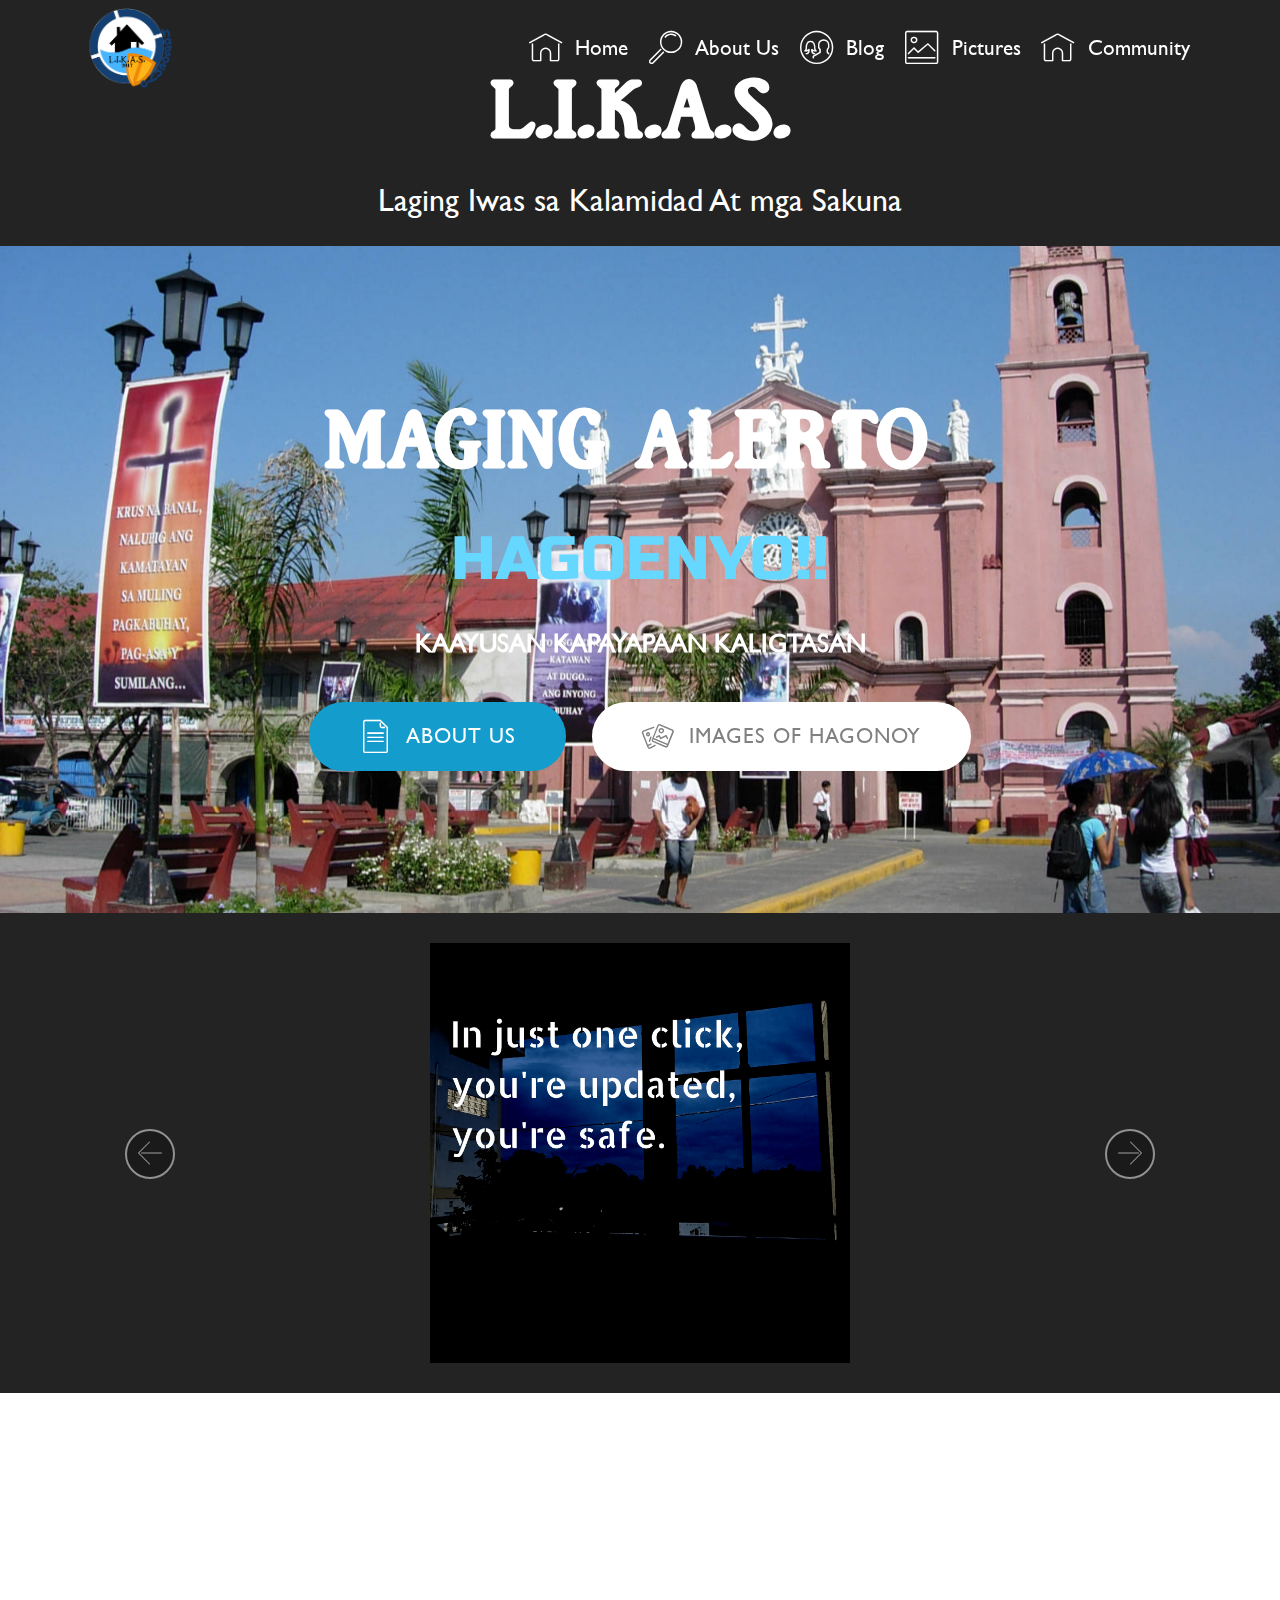
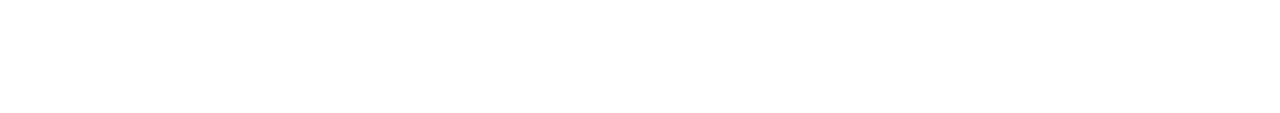
<file: index.html>
<!DOCTYPE html>
<html >
<head>
  <!-- Site made with Mobirise Website Builder v4.8.1, https://mobirise.com -->
  <meta charset="UTF-8">
  <meta http-equiv="X-UA-Compatible" content="IE=edge">
  <meta name="generator" content="Mobirise v4.8.1, mobirise.com">
  <meta name="viewport" content="width=device-width, initial-scale=1, minimum-scale=1">
  <link rel="shortcut icon" href="assets/images/flood-house-copy2-206x173.png" type="image/x-icon">
  <meta name="description" content="">
  <title>Home</title>
  <link rel="stylesheet" href="assets/web/assets/mobirise-icons/mobirise-icons.css">
  <link rel="stylesheet" href="assets/tether/tether.min.css">
  <link rel="stylesheet" href="assets/bootstrap/css/bootstrap.min.css">
  <link rel="stylesheet" href="assets/bootstrap/css/bootstrap-grid.min.css">
  <link rel="stylesheet" href="assets/bootstrap/css/bootstrap-reboot.min.css">
  <link rel="stylesheet" href="assets/dropdown/css/style.css">
  <link rel="stylesheet" href="assets/socicon/css/styles.css">
  <link rel="stylesheet" href="assets/animatecss/animate.min.css">
  <link rel="stylesheet" href="assets/theme/css/style.css">
  <link href="assets/fonts/style.css" rel="stylesheet">
  <link rel="stylesheet" href="assets/mobirise/css/mbr-additional.css" type="text/css">
  
  
  
</head>
<body>
  <section class="menu cid-qTkzRZLJNu" once="menu" id="menu1-0">

    

    <nav class="navbar navbar-expand beta-menu navbar-dropdown align-items-center navbar-fixed-top navbar-toggleable-sm bg-color transparent">
        <button class="navbar-toggler navbar-toggler-right" type="button" data-toggle="collapse" data-target="#navbarSupportedContent" aria-controls="navbarSupportedContent" aria-expanded="false" aria-label="Toggle navigation">
            <div class="hamburger">
                <span></span>
                <span></span>
                <span></span>
                <span></span>
            </div>
        </button>
        <div class="menu-logo">
            <div class="navbar-brand">
                <span class="navbar-logo">
                    
                         <img src="assets/images/flood-house-copy2-206x173.png" alt="" title="" style="height: 5.1rem;">
                    
                </span>
                
            </div>
        </div>
        <div class="collapse navbar-collapse" id="navbarSupportedContent">
            <ul class="navbar-nav nav-dropdown nav-right" data-app-modern-menu="true"><li class="nav-item">
                    <a class="nav-link link text-white display-4" href="index.html">
                        <span class="mbri-home mbr-iconfont mbr-iconfont-btn"></span>Home<br>
                    </a>
                </li>
                <li class="nav-item">
                    <a class="nav-link link text-white display-4" href="page2.html">
                        <span class="mbri-search mbr-iconfont mbr-iconfont-btn"></span>
                        About Us
                    </a>
                </li><li class="nav-item"><a class="nav-link link text-white display-4" href="page3.html"><span class="mbri-users mbr-iconfont mbr-iconfont-btn"></span>
                        Blog</a></li><li class="nav-item dropdown"><a class="nav-link link text-white display-4" href="page4.html" aria-expanded="false"><span class="mbri-photo mbr-iconfont mbr-iconfont-btn"></span>Pictures</a></li><li class="nav-item"><a class="nav-link link text-white display-4" href="page5.html"><span class="mbri-home mbr-iconfont mbr-iconfont-btn"></span>Community</a></li></ul>
            
        </div>
    </nav>
</section>

<section class="engine"><a href="https://mobiri.se/p">web templates free download</a></section><section class="mbr-section content5 cid-r2V8aavlld" id="content5-17">

    

    

    <div class="container">
        <div class="media-container-row">
            <div class="title col-12 col-md-8">
                <h2 class="align-center mbr-bold mbr-white pb-3 mbr-fonts-style display-1">L.I.K.A.S.<br></h2>
                <h3 class="mbr-section-subtitle align-center mbr-light mbr-white pb-3 mbr-fonts-style display-7">Laging Iwas sa Kalamidad At mga Sakuna<br></h3>
                
                
            </div>
        </div>
    </div>
</section>

<section class="header1 cid-r2LNUu3KG7 mbr-parallax-background" id="header1-3">

    

    

    <div class="container">
        <div class="row justify-content-md-center">
            <div class="mbr-white col-md-10">
                <h1 class="mbr-section-title align-center mbr-bold pb-3 mbr-fonts-style display-1">MAGING ALERTO&nbsp;<br></h1>
                <h3 class="mbr-section-subtitle align-center mbr-light pb-3 mbr-fonts-style display-2">HAGOENYO!!</h3>
                <p class="mbr-text align-center pb-3 mbr-fonts-style display-5"><strong>
                    KAAYUSAN KAPAYAPAAN KALIGTASAN
                </strong></p>
                <div class="mbr-section-btn align-center"><a class="btn btn-md btn-primary display-4" href="page2.html">
                        <span class="mbr-iconfont mbri-file"></span>ABOUT&nbsp;US</a>
                     <a class="btn btn-md btn-white display-4" href="page4.html"><span class="mbri-image-gallery mbr-iconfont mbr-iconfont-btn"></span>
                        IMAGES OF HAGONOY</a></div>
            </div>
        </div>
    </div>

</section>

<section class="carousel slide cid-r2V10usztK" data-interval="false" id="slider2-14">

    
    <div class="container content-slider">
        <div class="content-slider-wrap">
            <div><div class="mbr-slider slide carousel" data-pause="true" data-keyboard="false" data-ride="carousel" data-interval="3000"><div class="carousel-inner" role="listbox"><div class="carousel-item slider-fullscreen-image" data-bg-video-slide="false" style="background-image: url(assets/images/20180905-170953-1-940x788.png);"><div class="container container-slide"><div class="image_wrapper"><img src="assets/images/20180905-170953-1-940x788.png"><div class="carousel-caption justify-content-center"><div class="col-10 align-center"></div></div></div></div></div><div class="carousel-item slider-fullscreen-image" data-bg-video-slide="false" style="background-image: url(assets/images/20180906-063656-1-940x788.png);"><div class="container container-slide"><div class="image_wrapper"><img src="assets/images/20180906-063656-1-940x788.png"><div class="carousel-caption justify-content-center"><div class="col-10 align-center"></div></div></div></div></div><div class="carousel-item slider-fullscreen-image" data-bg-video-slide="false" style="background-image: url(assets/images/20180905-172056-1-940x788.png);"><div class="container container-slide"><div class="image_wrapper"><img src="assets/images/20180905-172056-1-940x788.png"><div class="carousel-caption justify-content-center"><div class="col-10 align-center"></div></div></div></div></div><div class="carousel-item slider-fullscreen-image active" data-bg-video-slide="false" style="background-image: url(assets/images/20180906-064631-1-800x800.png);"><div class="container container-slide"><div class="image_wrapper"><img src="assets/images/20180906-064631-1-800x800.png"><div class="carousel-caption justify-content-center"><div class="col-10 align-center"></div></div></div></div></div><div class="carousel-item slider-fullscreen-image" data-bg-video-slide="false" style="background-image: url(assets/images/20180906-90043-1008x842.png);"><div class="container container-slide"><div class="image_wrapper"><img src="assets/images/20180906-90043-1008x842.png"><div class="carousel-caption justify-content-center"><div class="col-10 align-center"></div></div></div></div></div><div class="carousel-item slider-fullscreen-image" data-bg-video-slide="false" style="background-image: url(assets/images/40684776-2223346404576977-4153916124708208640-n-828x315.png);"><div class="container container-slide"><div class="image_wrapper"><img src="assets/images/40684776-2223346404576977-4153916124708208640-n-828x315.png"><div class="carousel-caption justify-content-center"><div class="col-10 align-center"></div></div></div></div></div></div><a data-app-prevent-settings="" class="carousel-control carousel-control-prev" role="button" data-slide="prev" href="#slider2-14"><span aria-hidden="true" class="mbri-left mbr-iconfont"></span><span class="sr-only">Previous</span></a><a data-app-prevent-settings="" class="carousel-control carousel-control-next" role="button" data-slide="next" href="#slider2-14"><span aria-hidden="true" class="mbri-right mbr-iconfont"></span><span class="sr-only">Next</span></a></div></div> 
        </div>
    </div>
</section>

<section class="cid-r2V5CHUgBG mbr-reveal" id="footer1-15">

    

    

    <div class="container">
        <div class="media-container-row content text-white">
            <div class="col-12 col-md-3">
                <div class="media-wrap">
                    <a href="https://mobirise.com/">
                        <img src="assets/images/icon-footer-286x192.png" alt="Mobirise" title="">
                    </a>
                </div>
            </div>
            <div class="col-12 col-md-3 mbr-fonts-style display-4">
                <h5 class="pb-3">
                    Address
                </h5>
                <p class="mbr-text">558 McArthur Highway, Tikay, Malolos, Bulacan 3000</p>
            </div>
            <div class="col-12 col-md-3 mbr-fonts-style display-4">
                <h5 class="pb-3">
                    Contacts
                </h5>
                <p class="mbr-text">Email:<br>likas_hagoenyo@gmail.com</p>
            </div>
            <div class="col-12 col-md-3 mbr-fonts-style display-4">
                <h5 class="pb-3">
                    Links
                </h5>
                <p class="mbr-text">https://www.facebook.com/pages/LikasHagonoy/1616226671953247</p>
            </div>
        </div>
        <div class="footer-lower">
            <div class="media-container-row">
                <div class="col-sm-12">
                    <hr>
                </div>
            </div>
            <div class="media-container-row mbr-white">
                <div class="col-sm-6 copyright">
                    <p class="mbr-text mbr-fonts-style display-7">
                        © Likas Team</p>
                </div>
                <div class="col-md-6">
                    <div class="social-list align-right">
                        <div class="soc-item">
                            <a href="https://twitter.com/mobirise" target="_blank">
                                <span class="socicon-twitter socicon mbr-iconfont mbr-iconfont-social"></span>
                            </a>
                        </div>
                        <div class="soc-item">
                            <a href="https://www.facebook.com/pages/Mobirise/1616226671953247" target="_blank">
                                <span class="socicon-facebook socicon mbr-iconfont mbr-iconfont-social"></span>
                            </a>
                        </div>
                        <div class="soc-item">
                            <a href="https://www.youtube.com/c/mobirise" target="_blank">
                                <span class="socicon-youtube socicon mbr-iconfont mbr-iconfont-social"></span>
                            </a>
                        </div>
                        
                        
                        
                    </div>
                </div>
            </div>
        </div>
    </div>
</section>


  <script src="assets/web/assets/jquery/jquery.min.js"></script>
  <script src="assets/popper/popper.min.js"></script>
  <script src="assets/tether/tether.min.js"></script>
  <script src="assets/bootstrap/js/bootstrap.min.js"></script>
  <script src="assets/smoothscroll/smooth-scroll.js"></script>
  <script src="assets/dropdown/js/script.min.js"></script>
  <script src="assets/touchswipe/jquery.touch-swipe.min.js"></script>
  <script src="assets/viewportchecker/jquery.viewportchecker.js"></script>
  <script src="assets/parallax/jarallax.min.js"></script>
  <script src="assets/ytplayer/jquery.mb.ytplayer.min.js"></script>
  <script src="assets/vimeoplayer/jquery.mb.vimeo_player.js"></script>
  <script src="assets/bootstrapcarouselswipe/bootstrap-carousel-swipe.js"></script>
  <script src="assets/theme/js/script.js"></script>
  <script src="assets/slidervideo/script.js"></script>
  
  
 <div id="scrollToTop" class="scrollToTop mbr-arrow-up"><a style="text-align: center;"><i></i></a></div>
    <input name="animation" type="hidden">
  </body>
</html>
</file>
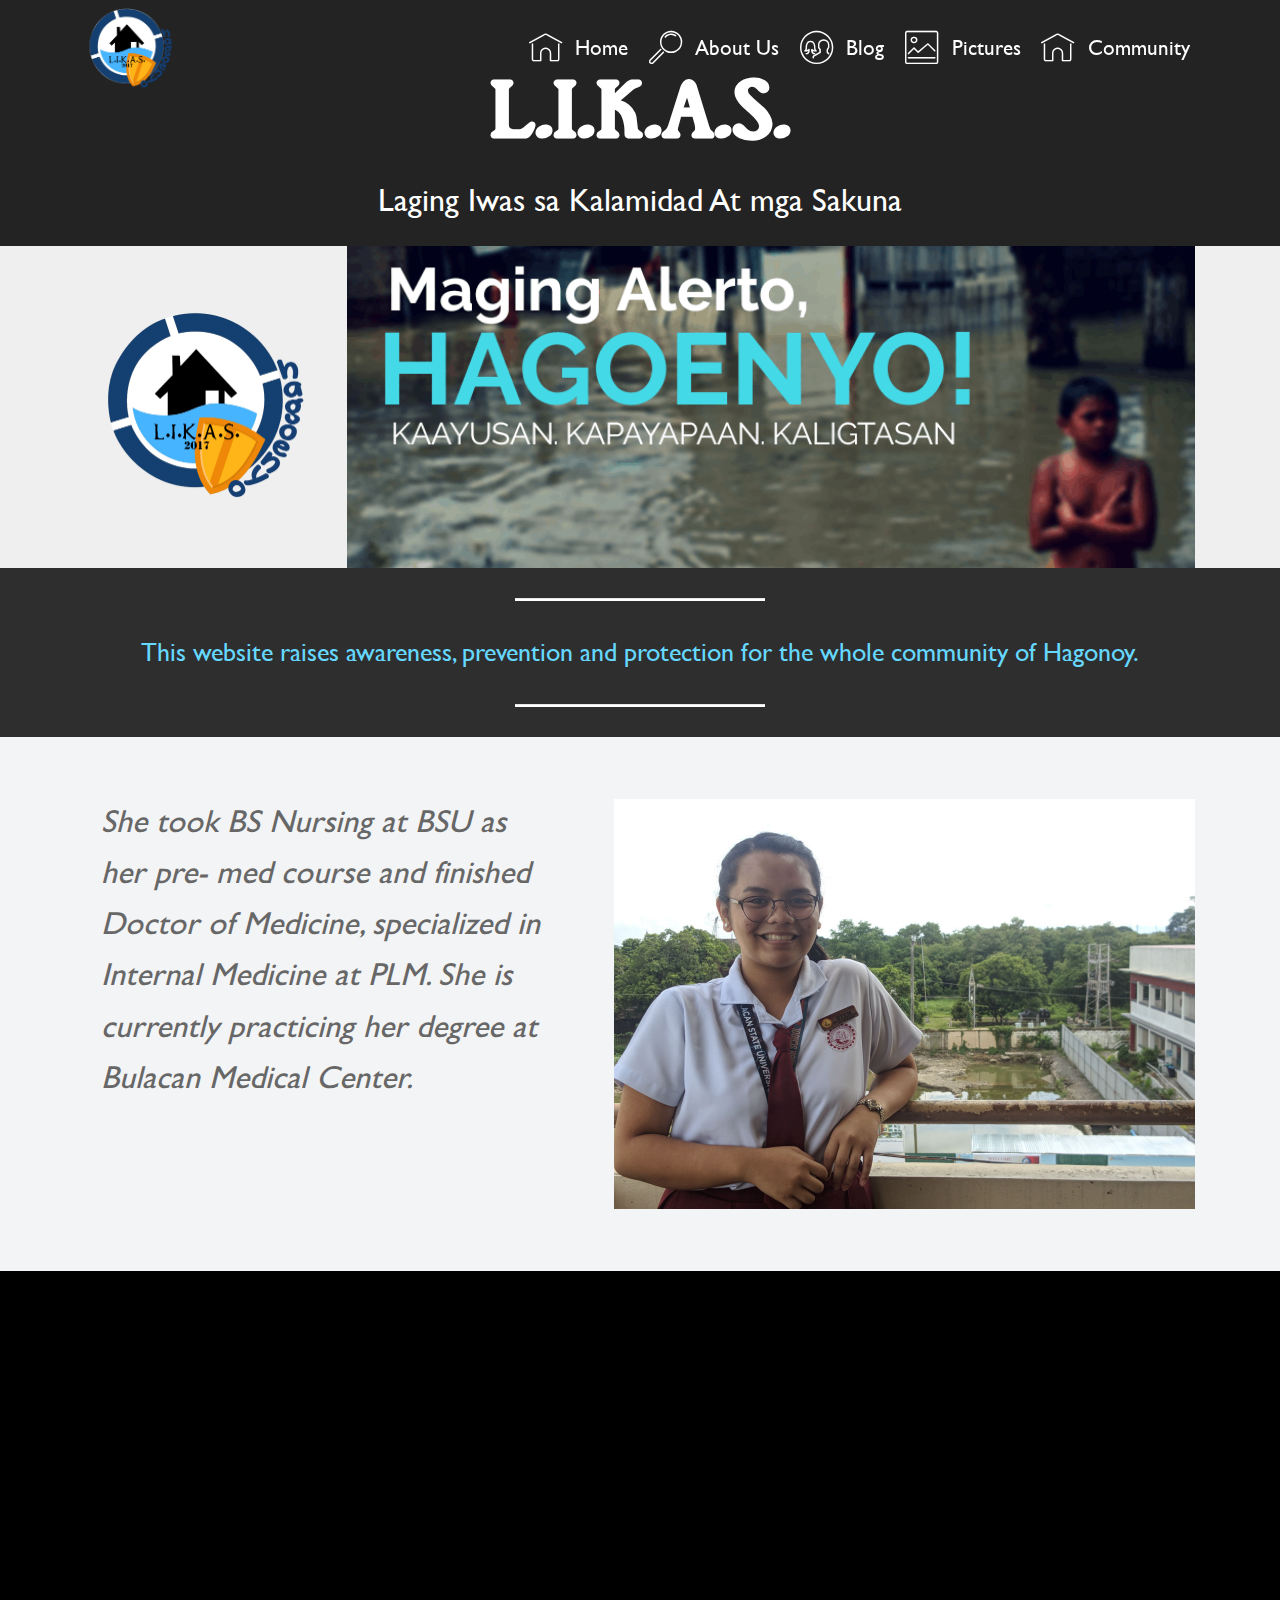
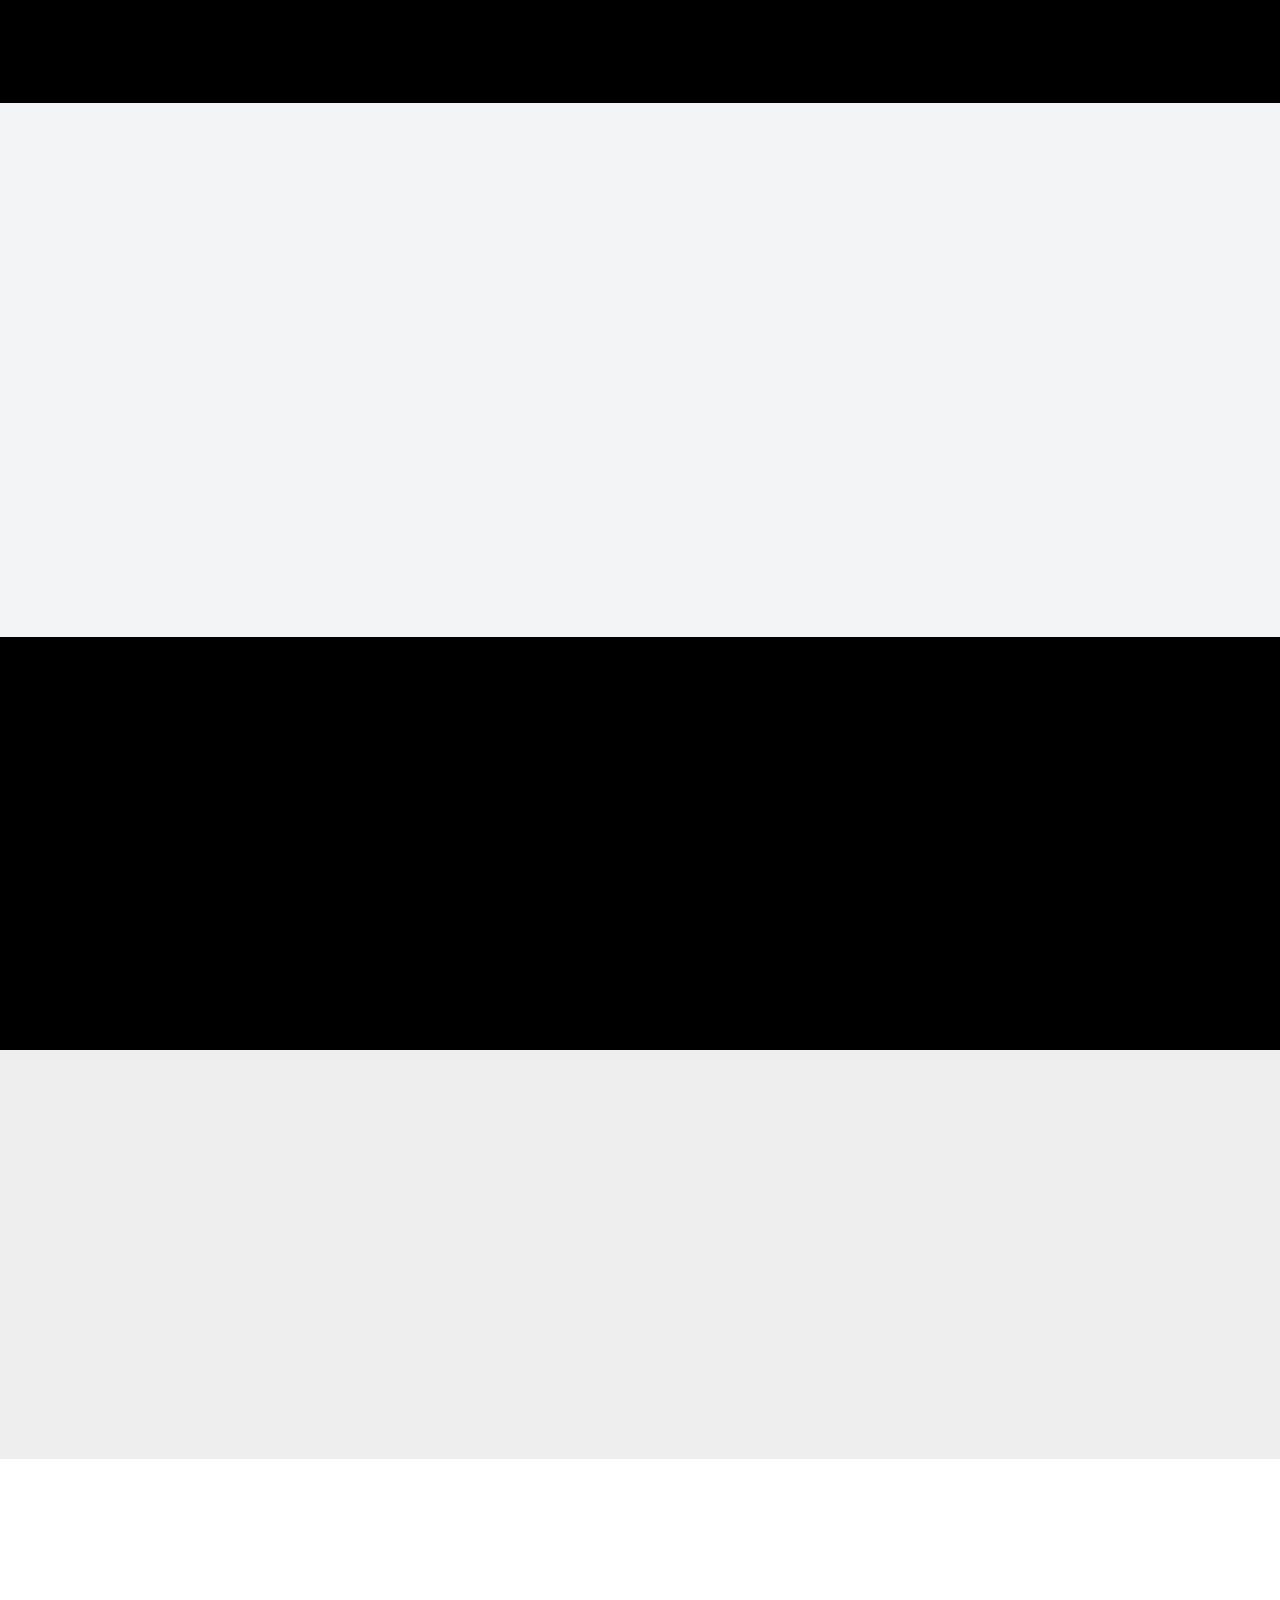
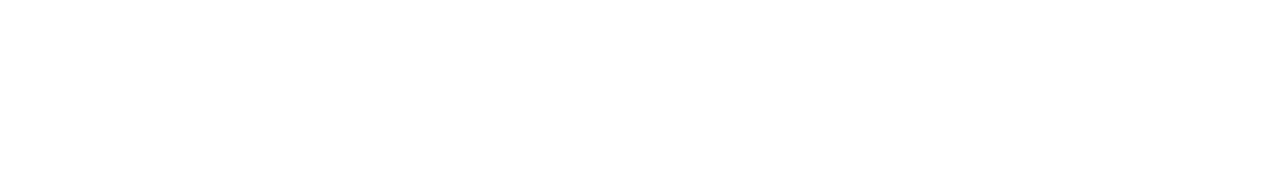
<file: page2.html>
<!DOCTYPE html>
<html >
<head>
  <!-- Site made with Mobirise Website Builder v4.8.1, https://mobirise.com -->
  <meta charset="UTF-8">
  <meta http-equiv="X-UA-Compatible" content="IE=edge">
  <meta name="generator" content="Mobirise v4.8.1, mobirise.com">
  <meta name="viewport" content="width=device-width, initial-scale=1, minimum-scale=1">
  <link rel="shortcut icon" href="assets/images/flood-house-copy2-206x173.png" type="image/x-icon">
  <meta name="description" content="">
  <title>About Us</title>
  <link rel="stylesheet" href="assets/web/assets/mobirise-icons/mobirise-icons.css">
  <link rel="stylesheet" href="assets/tether/tether.min.css">
  <link rel="stylesheet" href="assets/bootstrap/css/bootstrap.min.css">
  <link rel="stylesheet" href="assets/bootstrap/css/bootstrap-grid.min.css">
  <link rel="stylesheet" href="assets/bootstrap/css/bootstrap-reboot.min.css">
  <link rel="stylesheet" href="assets/socicon/css/styles.css">
  <link rel="stylesheet" href="assets/animatecss/animate.min.css">
  <link rel="stylesheet" href="assets/dropdown/css/style.css">
  <link rel="stylesheet" href="assets/theme/css/style.css">
  <link href="assets/fonts/style.css" rel="stylesheet">
  <link rel="stylesheet" href="assets/mobirise/css/mbr-additional.css" type="text/css">
  
  
  
</head>
<body>
  <section class="menu cid-r4IdItjTFH" once="menu" id="menu1-21">

    

    <nav class="navbar navbar-expand beta-menu navbar-dropdown align-items-center navbar-fixed-top navbar-toggleable-sm bg-color transparent">
        <button class="navbar-toggler navbar-toggler-right" type="button" data-toggle="collapse" data-target="#navbarSupportedContent" aria-controls="navbarSupportedContent" aria-expanded="false" aria-label="Toggle navigation">
            <div class="hamburger">
                <span></span>
                <span></span>
                <span></span>
                <span></span>
            </div>
        </button>
        <div class="menu-logo">
            <div class="navbar-brand">
                <span class="navbar-logo">
                    
                         <img src="assets/images/flood-house-copy2-206x173.png" alt="" title="" style="height: 5.1rem;">
                    
                </span>
                
            </div>
        </div>
        <div class="collapse navbar-collapse" id="navbarSupportedContent">
            <ul class="navbar-nav nav-dropdown nav-right" data-app-modern-menu="true"><li class="nav-item">
                    <a class="nav-link link text-white display-4" href="index.html">
                        <span class="mbri-home mbr-iconfont mbr-iconfont-btn"></span>Home<br>
                    </a>
                </li>
                <li class="nav-item">
                    <a class="nav-link link text-white display-4" href="page2.html">
                        <span class="mbri-search mbr-iconfont mbr-iconfont-btn"></span>
                        About Us
                    </a>
                </li><li class="nav-item"><a class="nav-link link text-white display-4" href="page3.html"><span class="mbri-users mbr-iconfont mbr-iconfont-btn"></span>
                        Blog</a></li><li class="nav-item dropdown"><a class="nav-link link text-white display-4" href="page4.html" aria-expanded="false"><span class="mbri-photo mbr-iconfont mbr-iconfont-btn"></span>Pictures</a></li><li class="nav-item"><a class="nav-link link text-white display-4" href="page5.html"><span class="mbri-home mbr-iconfont mbr-iconfont-btn"></span>Community</a></li></ul>
            
        </div>
    </nav>
</section>

<section class="engine"><a href="https://mobiri.se/q">responsive site templates</a></section><section class="mbr-section content5 cid-r2S0nkwOqK" id="content5-s">

    

    

    <div class="container">
        <div class="media-container-row">
            <div class="title col-12 col-md-8">
                <h2 class="align-center mbr-bold mbr-white pb-3 mbr-fonts-style display-1">L.I.K.A.S.<br></h2>
                <h3 class="mbr-section-subtitle align-center mbr-light mbr-white pb-3 mbr-fonts-style display-7">Laging Iwas sa Kalamidad At mga Sakuna<br></h3>
                
                
            </div>
        </div>
    </div>
</section>

<section class="cid-r2UXKvYCzT" id="content15-13">
    
    <div class="container">
            <div class="media-container-row" style="width: 100%;">
                <div class="img-item item1" style="width: 30%;">
                    <div class="img-cont">
                        <img src="assets/images/flood-house-copy2-1-460x385.png" alt="" title="">
                        
                    </div>

                </div>
                <div class="img-item">
                    <div class="img-cont">
                        <img src="assets/images/40684776-2223346404576977-4153916124708208640-n-828x315.png" alt="" title="">
                        
                    </div>
                </div>
            </div>
    </div>
</section>

<section class="mbr-section article content10 cid-r2UXEudYmk" id="content10-12">
    
     

    <div class="container">
        <div class="inner-container" style="width: 98%;">
            <hr class="line" style="width: 23%;">
            <div class="section-text align-center mbr-white mbr-fonts-style display-5">This website raises awareness, prevention and protection for the whole community of Hagonoy.</div>
            <hr class="line" style="width: 23%;">
        </div>
    </div>
</section>

<section class="testimonials3 cid-r2PrYsXhG1" id="testimonials3-n">

    

    

    <div class="container">
        <div class="media-container-row">
            <div class="media-content px-3 align-self-center mbr-white py-2">
                <p class="mbr-text testimonial-text mbr-fonts-style display-7"><br>She took BS Nursing at BSU as her pre- med course and finished Doctor of Medicine, specialized in Internal Medicine at PLM. She is currently practicing her degree at Bulacan Medical Center.</p>
                <p class="mbr-author-name pt-4 mb-2 mbr-fonts-style display-7">
                   Rose Aina Carmela Cruz
                </p>
                <p class="mbr-author-desc mbr-fonts-style display-7">Internist</p>
            </div>

            <div class="mbr-figure pl-lg-5" style="width: 130%;">
              <img src="assets/images/aina-1162x820.jpg" alt="" title="">
            </div>
        </div>
    </div>
</section>

<section class="testimonials2 cid-r2PrZ0aH55" id="testimonials2-o">

    

    

    <div class="container">
        <div class="media-container-row">
            <div class="mbr-figure pr-lg-5" style="width: 130%;">
              <img src="assets/images/lester-1162x789.jpg" alt="" title="">
            </div>
            <div class="media-content px-3 align-self-center mbr-white py-2">
                    <p class="mbr-text testimonial-text mbr-fonts-style display-7"><br>He is a graduate of BS Civil Sanitary Engineering at Mapua University and is currently working as a DENR Secretary</p>
                    <p class="mbr-author-name pt-4 mb-2 mbr-fonts-style display-7">
                       Mark Lester Liaban
                    </p>
                    <p class="mbr-author-desc mbr-fonts-style display-7">Sanitary Engineer</p>
            </div>
        </div>
    </div>
</section>

<section class="testimonials3 cid-r2PrZB1mxM" id="testimonials3-p">

    

    

    <div class="container">
        <div class="media-container-row">
            <div class="media-content px-3 align-self-center mbr-white py-2">
                <p class="mbr-text testimonial-text mbr-fonts-style display-7"><br>She graduated at UP Diliman with the degree of BS Chemical Engineering and took a second degree of BS Pharmacy at CEU. She is currently workinh at Pascual Laboratories.</p>
                <p class="mbr-author-name pt-4 mb-2 mbr-fonts-style display-7">
                   Alexis Luvinne Marcelino
                </p>
                <p class="mbr-author-desc mbr-fonts-style display-7">
                   Chemical Engineer</p>
            </div>

            <div class="mbr-figure pl-lg-5" style="width: 130%;">
              <img src="assets/images/alexis-1162x866.jpg" alt="" title="">
            </div>
        </div>
    </div>
</section>

<section class="testimonials2 cid-r2Ps03QBYP" id="testimonials2-q">

    

    

    <div class="container">
        <div class="media-container-row">
            <div class="mbr-figure pr-lg-5" style="width: 130%;">
              <img src="assets/images/ej-1162x826.jpg" alt="" title="">
            </div>
            <div class="media-content px-3 align-self-center mbr-white py-2">
                    <p class="mbr-text testimonial-text mbr-fonts-style display-7"><br>He graduated at UST with the course BS Civil Engineering and currently works at DPWH</p>
                    <p class="mbr-author-name pt-4 mb-2 mbr-fonts-style display-7">
                       Emer John Dela Cruz
                    </p>
                    <p class="mbr-author-desc mbr-fonts-style display-7">
                       Civil Engineer</p>
            </div>
        </div>
    </div>
</section>

<section class="header1 cid-r4Tg1YbyJO mbr-parallax-background" id="header1-2i">

    

    

    <div class="container">
        <div class="row justify-content-md-center">
            <div class="mbr-white col-md-10">
                <h1 class="mbr-section-title align-center mbr-bold pb-3 mbr-fonts-style display-1">&nbsp;<br></h1>
                
                
                
            </div>
        </div>
    </div>

</section>

<section class="cid-r2V7glrKbT mbr-reveal" id="footer1-16">

    

    

    <div class="container">
        <div class="media-container-row content text-white">
            <div class="col-12 col-md-3">
                <div class="media-wrap">
                    <a href="https://mobirise.com/">
                        <img src="assets/images/icon-footer-286x192.png" alt="Mobirise" title="">
                    </a>
                </div>
            </div>
            <div class="col-12 col-md-3 mbr-fonts-style display-4">
                <h5 class="pb-3">
                    Address
                </h5>
                <p class="mbr-text">558 McArthur Highway, Tikay, Malolos, Bulacan 3000</p>
            </div>
            <div class="col-12 col-md-3 mbr-fonts-style display-4">
                <h5 class="pb-3">
                    Contacts
                </h5>
                <p class="mbr-text">Email:<br>likas_hagoenyo@gmail.com</p>
            </div>
            <div class="col-12 col-md-3 mbr-fonts-style display-4">
                <h5 class="pb-3">
                    Links
                </h5>
                <p class="mbr-text">https://www.facebook.com/pages/LikasHagonoy/1616226671953247</p>
            </div>
        </div>
        <div class="footer-lower">
            <div class="media-container-row">
                <div class="col-sm-12">
                    <hr>
                </div>
            </div>
            <div class="media-container-row mbr-white">
                <div class="col-sm-6 copyright">
                    <p class="mbr-text mbr-fonts-style display-7">
                        © Likas Team</p>
                </div>
                <div class="col-md-6">
                    <div class="social-list align-right">
                        <div class="soc-item">
                            <a href="https://twitter.com/mobirise" target="_blank">
                                <span class="socicon-twitter socicon mbr-iconfont mbr-iconfont-social"></span>
                            </a>
                        </div>
                        <div class="soc-item">
                            <a href="https://www.facebook.com/pages/Mobirise/1616226671953247" target="_blank">
                                <span class="socicon-facebook socicon mbr-iconfont mbr-iconfont-social"></span>
                            </a>
                        </div>
                        <div class="soc-item">
                            <a href="https://www.youtube.com/c/mobirise" target="_blank">
                                <span class="socicon-youtube socicon mbr-iconfont mbr-iconfont-social"></span>
                            </a>
                        </div>
                        
                        
                        
                    </div>
                </div>
            </div>
        </div>
    </div>
</section>


  <script src="assets/web/assets/jquery/jquery.min.js"></script>
  <script src="assets/popper/popper.min.js"></script>
  <script src="assets/tether/tether.min.js"></script>
  <script src="assets/bootstrap/js/bootstrap.min.js"></script>
  <script src="assets/smoothscroll/smooth-scroll.js"></script>
  <script src="assets/touchswipe/jquery.touch-swipe.min.js"></script>
  <script src="assets/viewportchecker/jquery.viewportchecker.js"></script>
  <script src="assets/parallax/jarallax.min.js"></script>
  <script src="assets/dropdown/js/script.min.js"></script>
  <script src="assets/theme/js/script.js"></script>
  
  
 <div id="scrollToTop" class="scrollToTop mbr-arrow-up"><a style="text-align: center;"><i></i></a></div>
    <input name="animation" type="hidden">
  </body>
</html>
</file>
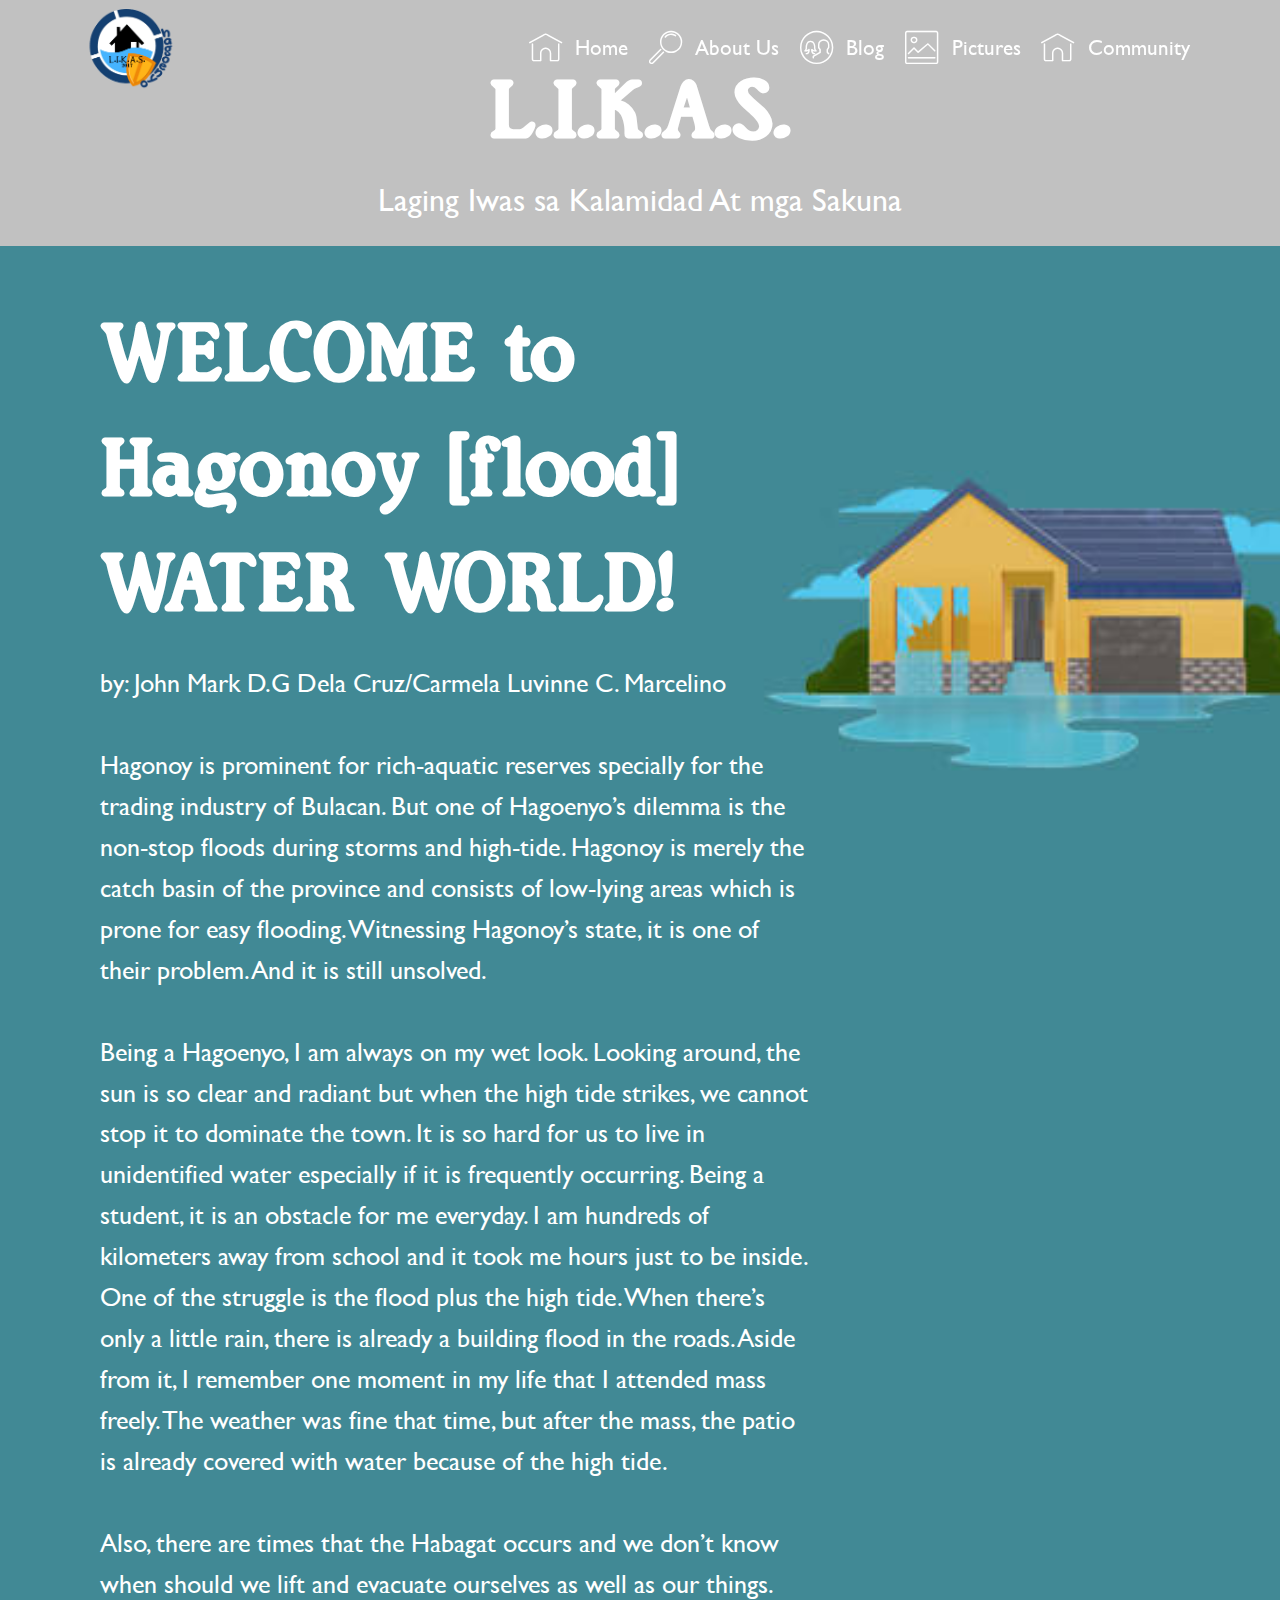
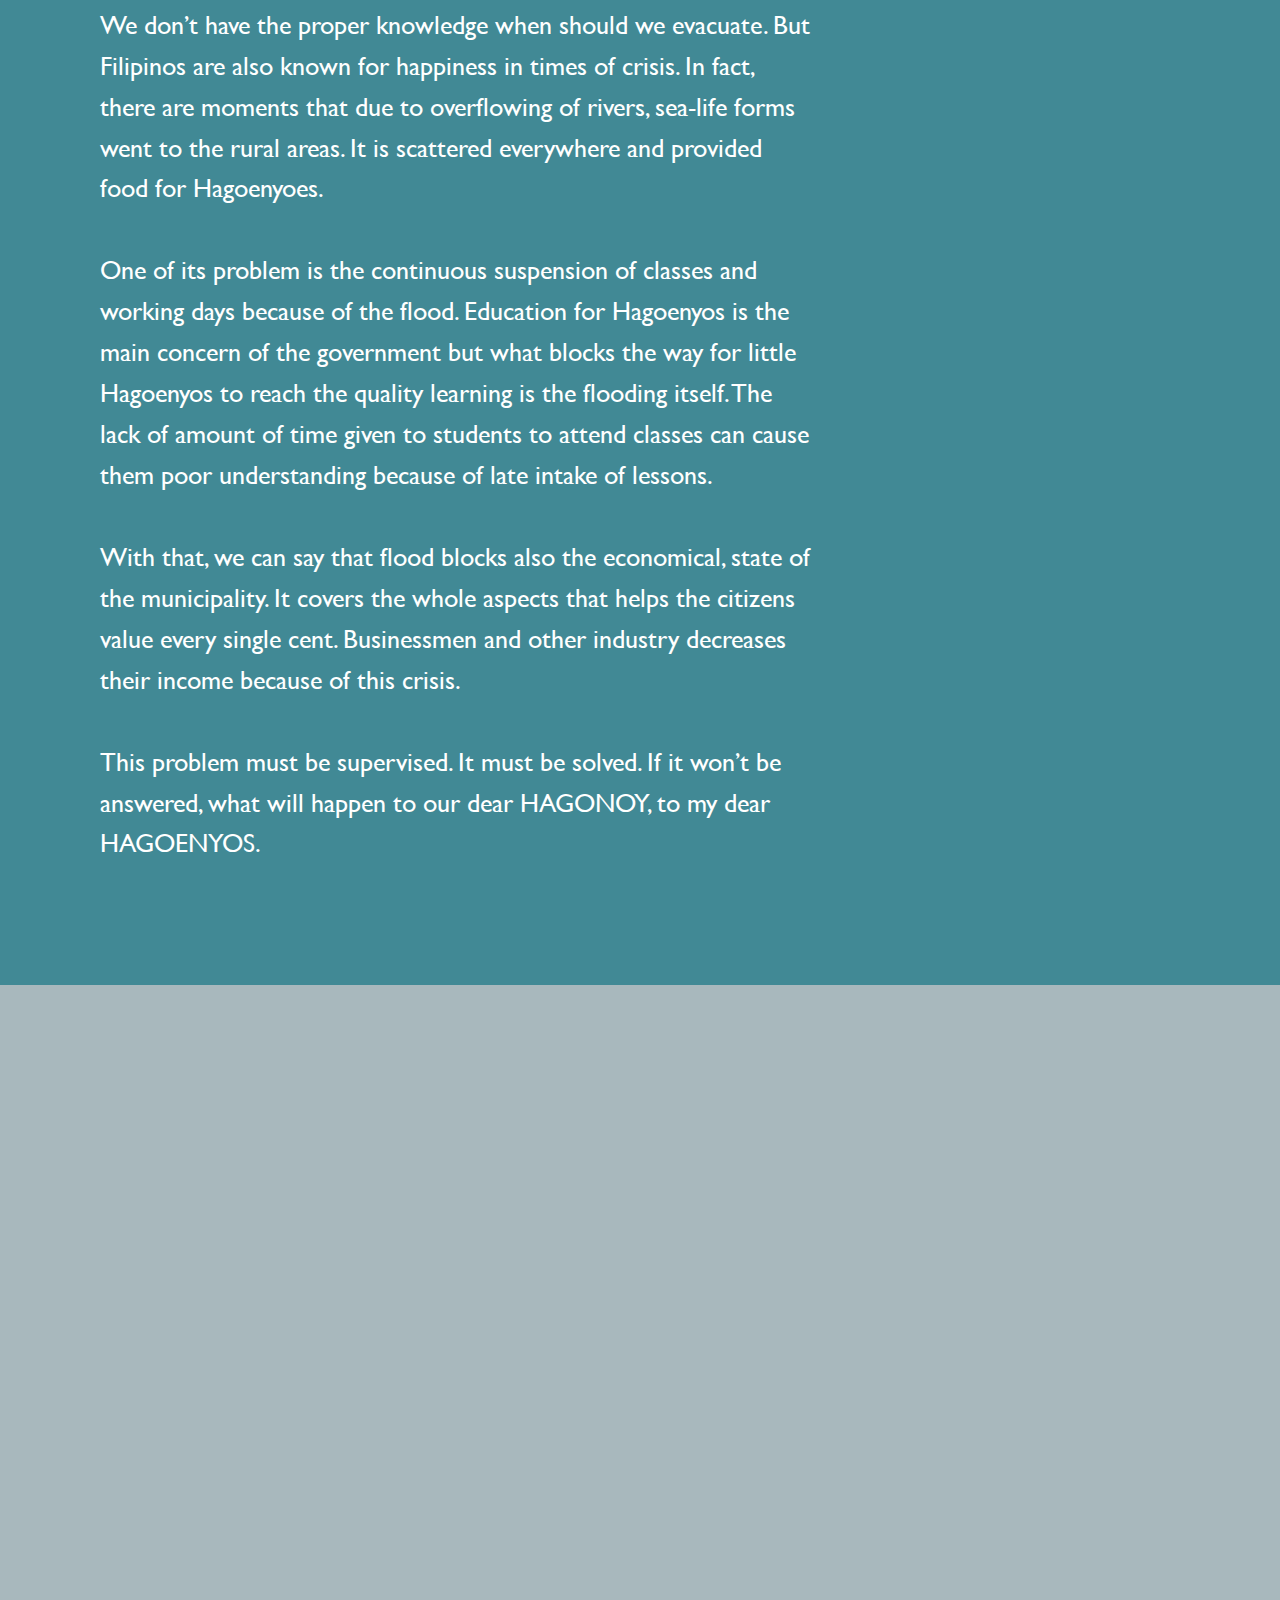
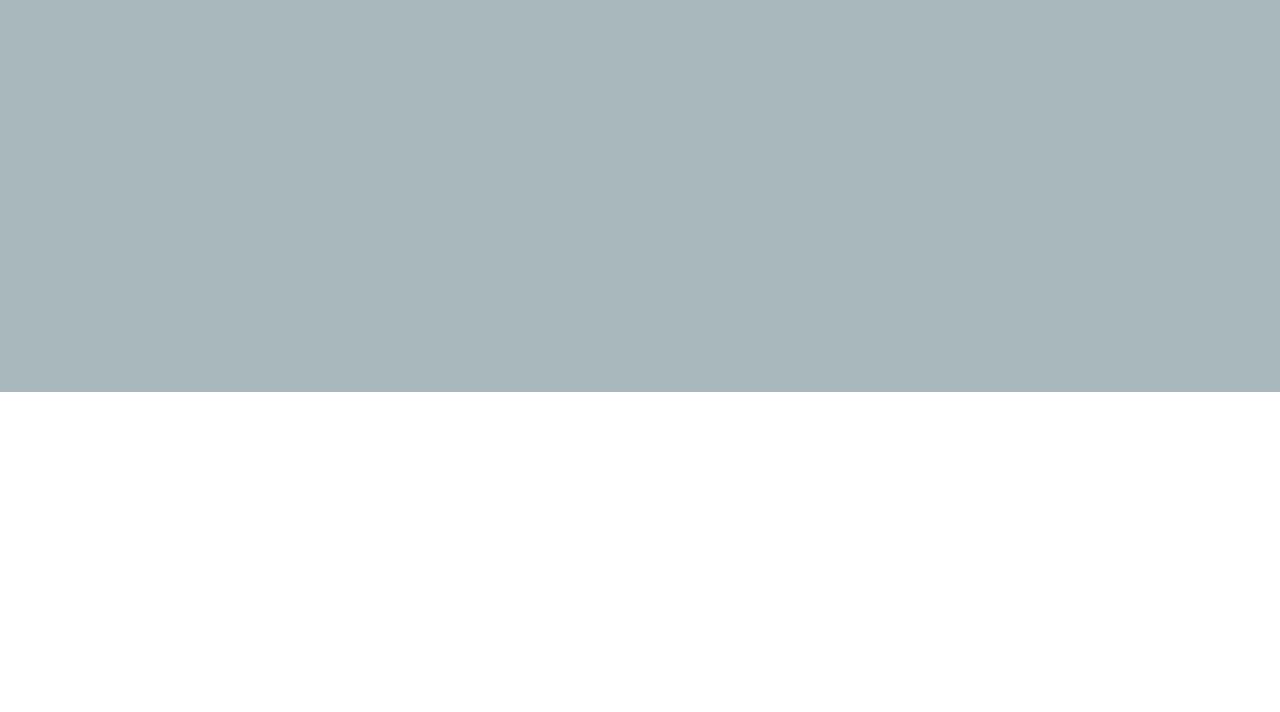
<file: page3.html>
<!DOCTYPE html>
<html >
<head>
  <!-- Site made with Mobirise Website Builder v4.8.1, https://mobirise.com -->
  <meta charset="UTF-8">
  <meta http-equiv="X-UA-Compatible" content="IE=edge">
  <meta name="generator" content="Mobirise v4.8.1, mobirise.com">
  <meta name="viewport" content="width=device-width, initial-scale=1, minimum-scale=1">
  <link rel="shortcut icon" href="assets/images/flood-house-copy2-206x173.png" type="image/x-icon">
  <meta name="description" content="Website Generator Description">
  <title>Blog Site</title>
  <link rel="stylesheet" href="assets/web/assets/mobirise-icons/mobirise-icons.css">
  <link rel="stylesheet" href="assets/tether/tether.min.css">
  <link rel="stylesheet" href="assets/bootstrap/css/bootstrap.min.css">
  <link rel="stylesheet" href="assets/bootstrap/css/bootstrap-grid.min.css">
  <link rel="stylesheet" href="assets/bootstrap/css/bootstrap-reboot.min.css">
  <link rel="stylesheet" href="assets/dropdown/css/style.css">
  <link rel="stylesheet" href="assets/animatecss/animate.min.css">
  <link rel="stylesheet" href="assets/socicon/css/styles.css">
  <link rel="stylesheet" href="assets/theme/css/style.css">
  <link href="assets/fonts/style.css" rel="stylesheet">
  <link rel="stylesheet" href="assets/mobirise/css/mbr-additional.css" type="text/css">
  
  
  
</head>
<body>
  <section class="menu cid-r4Ie5fgFsk" once="menu" id="menu1-22">

    

    <nav class="navbar navbar-expand beta-menu navbar-dropdown align-items-center navbar-fixed-top navbar-toggleable-sm bg-color transparent">
        <button class="navbar-toggler navbar-toggler-right" type="button" data-toggle="collapse" data-target="#navbarSupportedContent" aria-controls="navbarSupportedContent" aria-expanded="false" aria-label="Toggle navigation">
            <div class="hamburger">
                <span></span>
                <span></span>
                <span></span>
                <span></span>
            </div>
        </button>
        <div class="menu-logo">
            <div class="navbar-brand">
                <span class="navbar-logo">
                    
                         <img src="assets/images/flood-house-copy2-206x173.png" alt="" title="" style="height: 5.1rem;">
                    
                </span>
                
            </div>
        </div>
        <div class="collapse navbar-collapse" id="navbarSupportedContent">
            <ul class="navbar-nav nav-dropdown nav-right" data-app-modern-menu="true"><li class="nav-item">
                    <a class="nav-link link text-white display-4" href="index.html">
                        <span class="mbri-home mbr-iconfont mbr-iconfont-btn"></span>Home<br>
                    </a>
                </li>
                <li class="nav-item">
                    <a class="nav-link link text-white display-4" href="page2.html">
                        <span class="mbri-search mbr-iconfont mbr-iconfont-btn"></span>
                        About Us
                    </a>
                </li><li class="nav-item"><a class="nav-link link text-white display-4" href="page3.html"><span class="mbri-users mbr-iconfont mbr-iconfont-btn"></span>
                        Blog</a></li><li class="nav-item dropdown"><a class="nav-link link text-white display-4" href="page4.html" aria-expanded="false"><span class="mbri-photo mbr-iconfont mbr-iconfont-btn"></span>Pictures</a></li><li class="nav-item"><a class="nav-link link text-white display-4" href="page5.html"><span class="mbri-home mbr-iconfont mbr-iconfont-btn"></span>Community</a></li></ul>
            
        </div>
    </nav>
</section>

<section class="engine"><a href="https://mobiri.se/v">html templates</a></section><section class="mbr-section content5 cid-r2V98kT8EH" id="content5-19">

    

    

    <div class="container">
        <div class="media-container-row">
            <div class="title col-12 col-md-8">
                <h2 class="align-center mbr-bold mbr-white pb-3 mbr-fonts-style display-1">L.I.K.A.S.<br></h2>
                <h3 class="mbr-section-subtitle align-center mbr-light mbr-white pb-3 mbr-fonts-style display-7">Laging Iwas sa Kalamidad At mga Sakuna<br></h3>
                
                
            </div>
        </div>
    </div>
</section>

<section class="header9 cid-r2V9CkExQa mbr-fullscreen" id="header9-1c">

    

    

    <div class="container">
        <div class="media-container-column mbr-white col-md-8">
            <h1 class="mbr-section-title align-left mbr-bold pb-3 mbr-fonts-style display-1">WELCOME to Hagonoy [flood] WATER WORLD!</h1>
            
            <p class="mbr-text align-left pb-3 mbr-fonts-style display-5">by: John Mark D.G Dela Cruz/Carmela Luvinne C. Marcelino<br><br>Hagonoy is prominent for rich-aquatic reserves specially for the trading industry of Bulacan. But one of Hagoenyo’s dilemma is the non-stop floods during storms and high-tide. Hagonoy is merely the catch basin of the province and consists of low-lying areas which is prone for easy flooding. Witnessing Hagonoy’s state, it is one of their problem. And it is still unsolved.
<br><br>
Being a Hagoenyo, I am always on my wet look. Looking around, the sun is so clear and radiant but when the high tide strikes, we cannot stop it to dominate the town. It is so hard for us to live in unidentified water especially if it is frequently occurring. Being a student, it is an obstacle for me everyday.  I am hundreds of kilometers away from school and it took me hours just to be inside. One of the struggle is the flood plus the high tide. When there’s only a little rain, there is already a building flood in the roads. Aside from it, I remember one moment in my life that I attended mass freely. The weather was fine that time, but after the mass, the patio is already covered with water because of the high tide.
<br><br>Also, there are times that the Habagat occurs and we don’t know when should we lift and evacuate ourselves as well as our things. We don’t have the proper knowledge when should we evacuate.

But Filipinos are also known for happiness in times of crisis. In fact, there are moments that due to overflowing of rivers, sea-life forms went to the rural areas. It is scattered everywhere and provided food for Hagoenyoes.
<br><br>
One of its problem is the continuous suspension of classes and working days because of the flood. Education for Hagoenyos is the main concern of the government but what blocks the way for little Hagoenyos to reach the quality learning is the flooding itself. The lack of amount of time given to students to attend classes can cause them poor understanding because of late intake of lessons. <br><br>

With that, we can say that flood blocks also the economical, state of the municipality. It covers the whole aspects that helps the citizens value every single cent. Businessmen and other industry decreases their income because of this crisis. <br><br>

This problem must be supervised. It must be solved. If it won’t be answered, what will happen to our dear HAGONOY, to my dear HAGOENYOS.&nbsp;<br><br></p>
            
        </div>
    </div>

    
</section>

<section class="mbr-section form1 cid-r4O09QsgqC mbr-parallax-background" id="form1-25">

    

    <div class="mbr-overlay" style="opacity: 0.3; background-color: rgb(7, 59, 76);">
    </div>
    <div class="container">
        <div class="row justify-content-center">
            <div class="title col-12 col-lg-8">
                <h2 class="mbr-section-title align-center pb-3 mbr-fonts-style display-2">
                    FREEDOM BOARD</h2>
                <h3 class="mbr-section-subtitle align-center mbr-light pb-3 mbr-fonts-style display-5">Add also your experiences here. Feel free to share your moments in Hagonoy. Kindly answer first the informations needed below.</h3>
            </div>
        </div>
    </div>
    <div class="container">
        <div class="row justify-content-center">
            <div class="media-container-column col-lg-8" data-form-type="formoid">
                    <div data-form-alert="" hidden="">Thanks for filling out the form!</div>
            
                    <form class="mbr-form" action="https://mobirise.com/" method="post" data-form-title="Mobirise Form"><input type="hidden" name="email" data-form-email="true" value="An+6sKt+ZskZKKT1TeUm5FbPixq2q+lnQcH69ArMNaHuKIeRxxaAoYegrSn1LHi0C2/syjF6vizsZ/XsyB2jB8TYx8E5rul0TTYnO/HbMjfGoKCCg8KHRFY+1SC4f5pt" data-form-field="Email">
                        <div class="row row-sm-offset">
                            <div class="col-md-4 multi-horizontal" data-for="name">
                                <div class="form-group">
                                    <label class="form-control-label mbr-fonts-style display-7" for="name-form1-25">Name</label>
                                    <input type="text" class="form-control" name="name" data-form-field="Name" required="" id="name-form1-25">
                                </div>
                            </div>
                            <div class="col-md-4 multi-horizontal" data-for="email">
                                <div class="form-group">
                                    <label class="form-control-label mbr-fonts-style display-7" for="email-form1-25">Age</label>
                                    <input type="email" class="form-control" name="email" data-form-field="Email" required="" id="email-form1-25">
                                </div>
                            </div>
                            <div class="col-md-4 multi-horizontal" data-for="phone">
                                <div class="form-group">
                                    <label class="form-control-label mbr-fonts-style display-7" for="phone-form1-25">Address</label>
                                    <input type="tel" class="form-control" name="phone" data-form-field="Phone" id="phone-form1-25">
                                </div>
                            </div>
                        </div>
                        <div class="form-group" data-for="message">
                            <label class="form-control-label mbr-fonts-style display-7" for="message-form1-25">EXPERIENCE</label>
                            <textarea type="text" class="form-control" name="message" rows="7" data-form-field="Message" id="message-form1-25"></textarea>
                        </div>
            
                        <span class="input-group-btn"><button href="" type="submit" class="btn btn-primary btn-form display-4">SHARE</button></span>
                    </form>
            </div>
        </div>
    </div>
</section>

<section class="cid-r2V99OpozV mbr-reveal" id="footer1-1a">

    

    

    <div class="container">
        <div class="media-container-row content text-white">
            <div class="col-12 col-md-3">
                <div class="media-wrap">
                    <a href="https://mobirise.com/">
                        <img src="assets/images/icon-footer-286x192.png" alt="Mobirise" title="">
                    </a>
                </div>
            </div>
            <div class="col-12 col-md-3 mbr-fonts-style display-4">
                <h5 class="pb-3">
                    Address
                </h5>
                <p class="mbr-text">558 McArthur Highway, Tikay, Malolos, Bulacan 3000</p>
            </div>
            <div class="col-12 col-md-3 mbr-fonts-style display-4">
                <h5 class="pb-3">
                    Contacts
                </h5>
                <p class="mbr-text">Email:<br>likas_hagoenyo@gmail.com</p>
            </div>
            <div class="col-12 col-md-3 mbr-fonts-style display-4">
                <h5 class="pb-3">
                    Links
                </h5>
                <p class="mbr-text">https://www.facebook.com/pages/LikasHagonoy/1616226671953247</p>
            </div>
        </div>
        <div class="footer-lower">
            <div class="media-container-row">
                <div class="col-sm-12">
                    <hr>
                </div>
            </div>
            <div class="media-container-row mbr-white">
                <div class="col-sm-6 copyright">
                    <p class="mbr-text mbr-fonts-style display-7">
                        © Likas Team</p>
                </div>
                <div class="col-md-6">
                    <div class="social-list align-right">
                        <div class="soc-item">
                            <a href="https://twitter.com/mobirise" target="_blank">
                                <span class="socicon-twitter socicon mbr-iconfont mbr-iconfont-social"></span>
                            </a>
                        </div>
                        <div class="soc-item">
                            <a href="https://www.facebook.com/pages/Mobirise/1616226671953247" target="_blank">
                                <span class="socicon-facebook socicon mbr-iconfont mbr-iconfont-social"></span>
                            </a>
                        </div>
                        <div class="soc-item">
                            <a href="https://www.youtube.com/c/mobirise" target="_blank">
                                <span class="socicon-youtube socicon mbr-iconfont mbr-iconfont-social"></span>
                            </a>
                        </div>
                        
                        
                        
                    </div>
                </div>
            </div>
        </div>
    </div>
</section>


  <script src="assets/web/assets/jquery/jquery.min.js"></script>
  <script src="assets/popper/popper.min.js"></script>
  <script src="assets/tether/tether.min.js"></script>
  <script src="assets/bootstrap/js/bootstrap.min.js"></script>
  <script src="assets/smoothscroll/smooth-scroll.js"></script>
  <script src="assets/dropdown/js/script.min.js"></script>
  <script src="assets/touchswipe/jquery.touch-swipe.min.js"></script>
  <script src="assets/viewportchecker/jquery.viewportchecker.js"></script>
  <script src="assets/parallax/jarallax.min.js"></script>
  <script src="assets/theme/js/script.js"></script>
  <script src="assets/formoid/formoid.min.js"></script>
  
  
 <div id="scrollToTop" class="scrollToTop mbr-arrow-up"><a style="text-align: center;"><i></i></a></div>
    <input name="animation" type="hidden">
  </body>
</html>
</file>
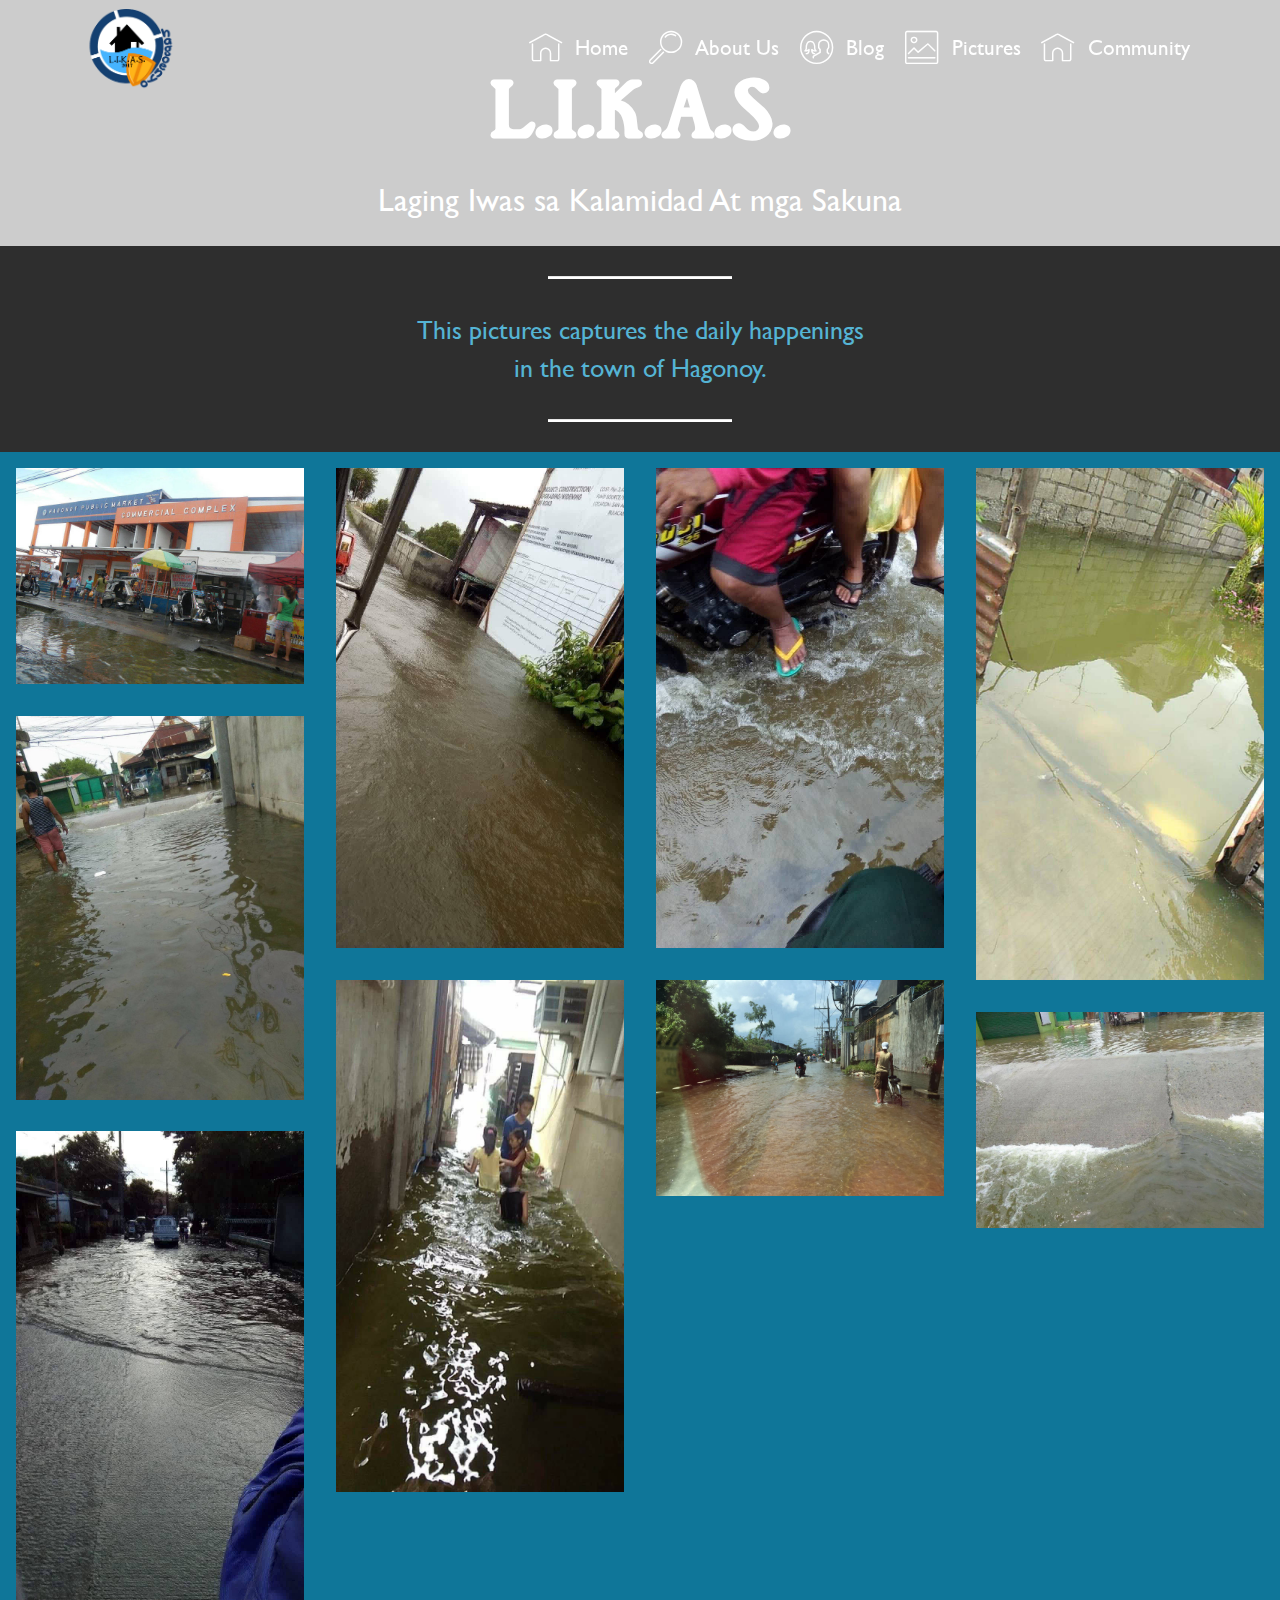
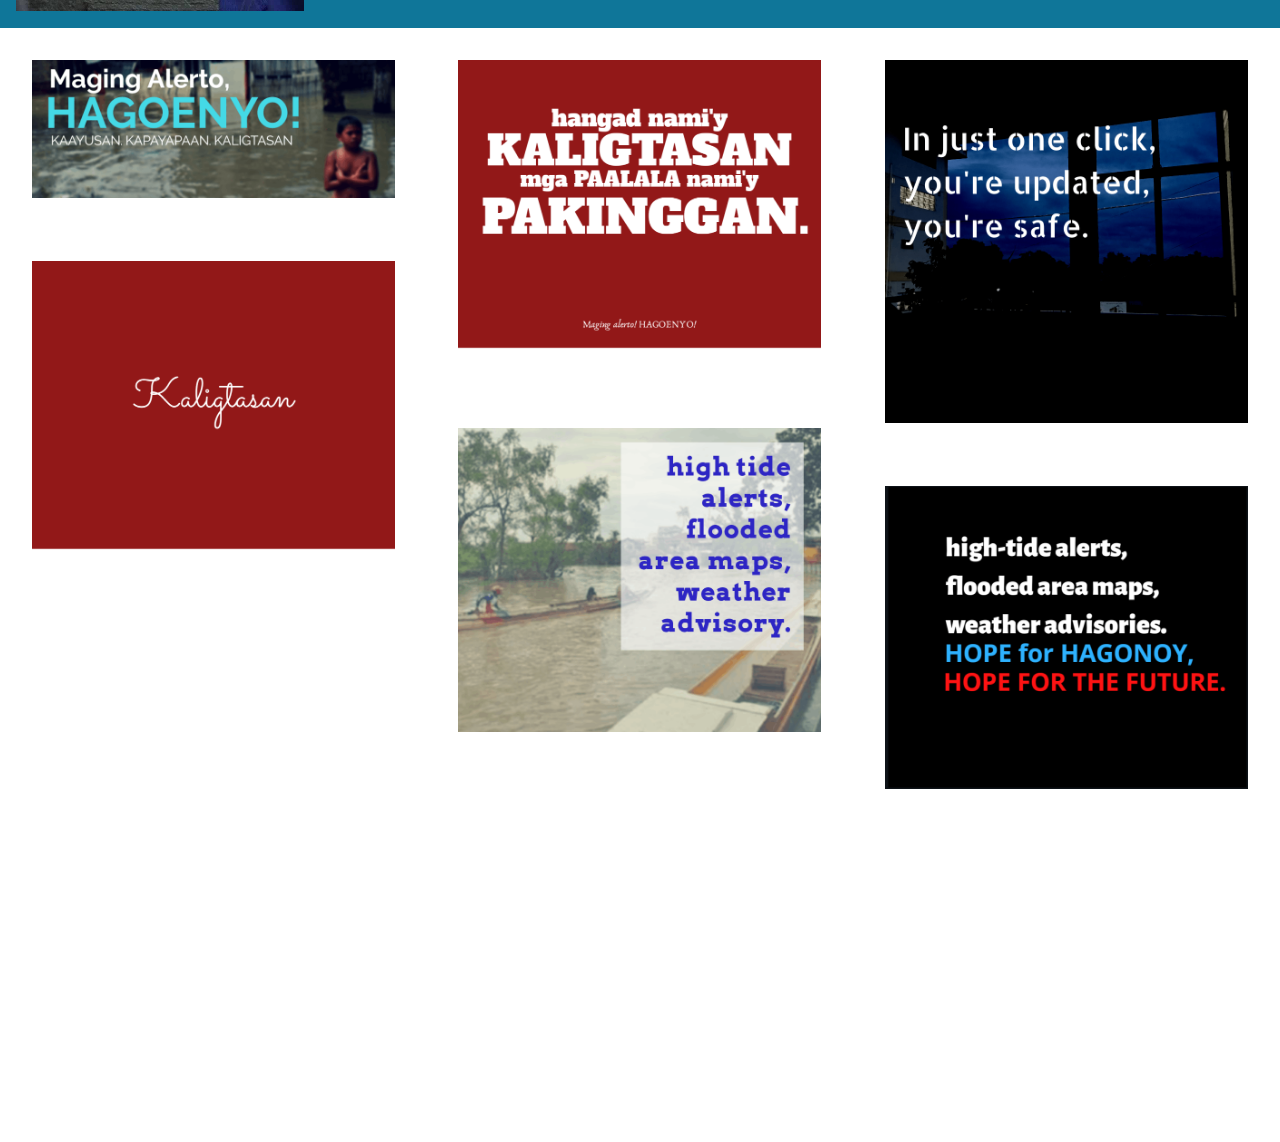
<file: page4.html>
<!DOCTYPE html>
<html >
<head>
  <!-- Site made with Mobirise Website Builder v4.8.1, https://mobirise.com -->
  <meta charset="UTF-8">
  <meta http-equiv="X-UA-Compatible" content="IE=edge">
  <meta name="generator" content="Mobirise v4.8.1, mobirise.com">
  <meta name="viewport" content="width=device-width, initial-scale=1, minimum-scale=1">
  <link rel="shortcut icon" href="assets/images/flood-house-copy2-206x173.png" type="image/x-icon">
  <meta name="description" content="Website Builder Description">
  <title>PICTURES</title>
  <link rel="stylesheet" href="assets/web/assets/mobirise-icons/mobirise-icons.css">
  <link rel="stylesheet" href="assets/tether/tether.min.css">
  <link rel="stylesheet" href="assets/bootstrap/css/bootstrap.min.css">
  <link rel="stylesheet" href="assets/bootstrap/css/bootstrap-grid.min.css">
  <link rel="stylesheet" href="assets/bootstrap/css/bootstrap-reboot.min.css">
  <link rel="stylesheet" href="assets/dropdown/css/style.css">
  <link rel="stylesheet" href="assets/socicon/css/styles.css">
  <link rel="stylesheet" href="assets/animatecss/animate.min.css">
  <link rel="stylesheet" href="assets/theme/css/style.css">
  <link rel="stylesheet" href="assets/gallery/style.css">
  <link href="assets/fonts/style.css" rel="stylesheet">
  <link rel="stylesheet" href="assets/mobirise/css/mbr-additional.css" type="text/css">
  
  
  
</head>
<body>
  <section class="menu cid-r4Ie8VKsL1" once="menu" id="menu1-23">

    

    <nav class="navbar navbar-expand beta-menu navbar-dropdown align-items-center navbar-fixed-top navbar-toggleable-sm bg-color transparent">
        <button class="navbar-toggler navbar-toggler-right" type="button" data-toggle="collapse" data-target="#navbarSupportedContent" aria-controls="navbarSupportedContent" aria-expanded="false" aria-label="Toggle navigation">
            <div class="hamburger">
                <span></span>
                <span></span>
                <span></span>
                <span></span>
            </div>
        </button>
        <div class="menu-logo">
            <div class="navbar-brand">
                <span class="navbar-logo">
                    
                         <img src="assets/images/flood-house-copy2-206x173.png" alt="" title="" style="height: 5.1rem;">
                    
                </span>
                
            </div>
        </div>
        <div class="collapse navbar-collapse" id="navbarSupportedContent">
            <ul class="navbar-nav nav-dropdown nav-right" data-app-modern-menu="true"><li class="nav-item">
                    <a class="nav-link link text-white display-4" href="index.html">
                        <span class="mbri-home mbr-iconfont mbr-iconfont-btn"></span>Home<br>
                    </a>
                </li>
                <li class="nav-item">
                    <a class="nav-link link text-white display-4" href="page2.html">
                        <span class="mbri-search mbr-iconfont mbr-iconfont-btn"></span>
                        About Us
                    </a>
                </li><li class="nav-item"><a class="nav-link link text-white display-4" href="page3.html"><span class="mbri-users mbr-iconfont mbr-iconfont-btn"></span>
                        Blog</a></li><li class="nav-item dropdown"><a class="nav-link link text-white display-4" href="page4.html" aria-expanded="false"><span class="mbri-photo mbr-iconfont mbr-iconfont-btn"></span>Pictures</a></li><li class="nav-item"><a class="nav-link link text-white display-4" href="page5.html"><span class="mbri-home mbr-iconfont mbr-iconfont-btn"></span>Community</a></li></ul>
            
        </div>
    </nav>
</section>

<section class="engine"><a href="https://mobiri.se/p">site templates free download</a></section><section class="mbr-section content5 cid-r4eWzkDD0v" id="content5-1f">

    

    

    <div class="container">
        <div class="media-container-row">
            <div class="title col-12 col-md-8">
                <h2 class="align-center mbr-bold mbr-white pb-3 mbr-fonts-style display-1">L.I.K.A.S.<br></h2>
                <h3 class="mbr-section-subtitle align-center mbr-light mbr-white pb-3 mbr-fonts-style display-7">Laging Iwas sa Kalamidad At mga Sakuna<br></h3>
                
                
            </div>
        </div>
    </div>
</section>

<section class="mbr-section article content10 cid-r4O6nZvG6P" id="content10-26">
    
     

    <div class="container">
        <div class="inner-container" style="width: 66%;">
            <hr class="line" style="width: 25%;">
            <div class="section-text align-center mbr-white mbr-fonts-style display-5">This pictures captures the daily happenings<br> in the town of Hagonoy.</div>
            <hr class="line" style="width: 25%;">
        </div>
    </div>
</section>

<section class="mbr-gallery mbr-slider-carousel cid-r4f2ilaN6x" id="gallery3-1j">

    

    <div>
        <div><!-- Filter --><!-- Gallery --><div class="mbr-gallery-row"><div class="mbr-gallery-layout-default"><div><div><div class="mbr-gallery-item mbr-gallery-item--p2" data-video-url="false" data-tags="Awesome"><div href="#lb-gallery3-1j" data-slide-to="0" data-toggle="modal"><img src="assets/images/41368207-251003128889716-4781776734917754880-n-1280x960-800x600.jpg" alt="" title=""><span class="icon-focus"></span></div></div><div class="mbr-gallery-item mbr-gallery-item--p2" data-video-url="false" data-tags="Awesome"><div href="#lb-gallery3-1j" data-slide-to="1" data-toggle="modal"><img src="assets/images/42765189-106201463627482-3874797491610189824-n-768x1280-768x1280.jpg" alt="" title=""><span class="icon-focus"></span></div></div><div class="mbr-gallery-item mbr-gallery-item--p2" data-video-url="false" data-tags="Awesome"><div href="#lb-gallery3-1j" data-slide-to="2" data-toggle="modal"><img src="assets/images/38844767-305859576855523-1439658005233664000-n-768x1280-768x1280.jpg" alt="" title=""><span class="icon-focus"></span></div></div><div class="mbr-gallery-item mbr-gallery-item--p2" data-video-url="false" data-tags="Responsive"><div href="#lb-gallery3-1j" data-slide-to="3" data-toggle="modal"><img src="assets/images/41340177-395759437623145-2350889532452241408-n-720x1280-720x1280.jpg" alt="" title=""><span class="icon-focus"></span></div></div><div class="mbr-gallery-item mbr-gallery-item--p2" data-video-url="false" data-tags="Creative"><div href="#lb-gallery3-1j" data-slide-to="4" data-toggle="modal"><img src="assets/images/41353143-277351303096717-3175002509974437888-n-1001x1334-800x1066.jpg" alt="" title=""><span class="icon-focus"></span></div></div><div class="mbr-gallery-item mbr-gallery-item--p2" data-video-url="false" data-tags="Animated"><div href="#lb-gallery3-1j" data-slide-to="5" data-toggle="modal"><img src="assets/images/41353204-2155217548058987-4565833325532413952-n-720x1280-720x1280.jpg" alt="" title=""><span class="icon-focus"></span></div></div><div class="mbr-gallery-item mbr-gallery-item--p2" data-video-url="false" data-tags="Awesome"><div href="#lb-gallery3-1j" data-slide-to="6" data-toggle="modal"><img src="assets/images/img-6887-2000x1500-800x600.jpg" alt="" title=""><span class="icon-focus"></span></div></div><div class="mbr-gallery-item mbr-gallery-item--p2" data-video-url="false" data-tags="Awesome"><div href="#lb-gallery3-1j" data-slide-to="7" data-toggle="modal"><img src="assets/images/41312270-1911983895776116-6482289462909861888-n-1334x1001-800x600.jpg" alt="" title=""><span class="icon-focus"></span></div></div><div class="mbr-gallery-item mbr-gallery-item--p2" data-video-url="false" data-tags="Awesome"><div href="#lb-gallery3-1j" data-slide-to="8" data-toggle="modal"><img src="assets/images/42646714-972563049613162-8482944010309074944-n-768x1280-768x1280.jpg" alt="" title=""><span class="icon-focus"></span></div></div></div></div><div class="clearfix"></div></div></div><!-- Lightbox --><div data-app-prevent-settings="" class="mbr-slider modal fade carousel slide" tabindex="-1" data-keyboard="true" data-interval="false" id="lb-gallery3-1j"><div class="modal-dialog"><div class="modal-content"><div class="modal-body"><div class="carousel-inner"><div class="carousel-item"><img src="assets/images/41368207-251003128889716-4781776734917754880-n-1280x960.jpg" alt="" title=""></div><div class="carousel-item"><img src="assets/images/42765189-106201463627482-3874797491610189824-n-768x1280.jpg" alt="" title=""></div><div class="carousel-item"><img src="assets/images/38844767-305859576855523-1439658005233664000-n-768x1280.jpg" alt="" title=""></div><div class="carousel-item"><img src="assets/images/41340177-395759437623145-2350889532452241408-n-720x1280.jpg" alt="" title=""></div><div class="carousel-item"><img src="assets/images/41353143-277351303096717-3175002509974437888-n-1001x1334.jpg" alt="" title=""></div><div class="carousel-item"><img src="assets/images/41353204-2155217548058987-4565833325532413952-n-720x1280.jpg" alt="" title=""></div><div class="carousel-item active"><img src="assets/images/img-6887-2000x1500.jpg" alt="" title=""></div><div class="carousel-item"><img src="assets/images/41312270-1911983895776116-6482289462909861888-n-1334x1001.jpg" alt="" title=""></div><div class="carousel-item"><img src="assets/images/42646714-972563049613162-8482944010309074944-n-768x1280.jpg" alt="" title=""></div></div><a class="carousel-control carousel-control-prev" role="button" data-slide="prev" href="#lb-gallery3-1j"><span class="mbri-left mbr-iconfont" aria-hidden="true"></span><span class="sr-only">Previous</span></a><a class="carousel-control carousel-control-next" role="button" data-slide="next" href="#lb-gallery3-1j"><span class="mbri-right mbr-iconfont" aria-hidden="true"></span><span class="sr-only">Next</span></a><a class="close" href="#" role="button" data-dismiss="modal"><span class="sr-only">Close</span></a></div></div></div></div></div>
    </div>

</section>

<section class="mbr-gallery mbr-slider-carousel cid-r4eWR6k0fL" id="gallery3-1h">

    

    <div>
        <div><!-- Filter --><!-- Gallery --><div class="mbr-gallery-row"><div class="mbr-gallery-layout-default"><div><div><div class="mbr-gallery-item mbr-gallery-item--p4" data-video-url="false" data-tags="Awesome"><div href="#lb-gallery3-1h" data-slide-to="0" data-toggle="modal"><img src="assets/images/40684776-2223346404576977-4153916124708208640-n-828x315-800x304.png" alt="" title=""><span class="icon-focus"></span></div></div><div class="mbr-gallery-item mbr-gallery-item--p4" data-video-url="false" data-tags="Responsive"><div href="#lb-gallery3-1h" data-slide-to="1" data-toggle="modal"><img src="assets/images/20180905-172056-1-940x788-800x671.png" alt="" title=""><span class="icon-focus"></span></div></div><div class="mbr-gallery-item mbr-gallery-item--p4" data-video-url="false" data-tags="Creative"><div href="#lb-gallery3-1h" data-slide-to="2" data-toggle="modal"><img src="assets/images/20180906-064631-1-800x800-800x800.png" alt="" title=""><span class="icon-focus"></span></div></div><div class="mbr-gallery-item mbr-gallery-item--p4" data-video-url="false" data-tags="Animated"><div href="#lb-gallery3-1h" data-slide-to="3" data-toggle="modal"><img src="assets/images/20180905-170953-1-940x788-800x671.png" alt="" title=""><span class="icon-focus"></span></div></div><div class="mbr-gallery-item mbr-gallery-item--p4" data-video-url="false" data-tags="Awesome"><div href="#lb-gallery3-1h" data-slide-to="4" data-toggle="modal"><img src="assets/images/20180906-063656-1-940x788-800x671.png" alt="" title=""><span class="icon-focus"></span></div></div><div class="mbr-gallery-item mbr-gallery-item--p4" data-video-url="false" data-tags="Awesome"><div href="#lb-gallery3-1h" data-slide-to="5" data-toggle="modal"><img src="assets/images/20180906-90043-1008x842-800x668.png" alt="" title=""><span class="icon-focus"></span></div></div></div></div><div class="clearfix"></div></div></div><!-- Lightbox --><div data-app-prevent-settings="" class="mbr-slider modal fade carousel slide" tabindex="-1" data-keyboard="true" data-interval="false" id="lb-gallery3-1h"><div class="modal-dialog"><div class="modal-content"><div class="modal-body"><div class="carousel-inner"><div class="carousel-item"><img src="assets/images/40684776-2223346404576977-4153916124708208640-n-828x315.png" alt="" title=""></div><div class="carousel-item"><img src="assets/images/20180905-172056-1-940x788.png" alt="" title=""></div><div class="carousel-item"><img src="assets/images/20180906-064631-1-800x800.png" alt="" title=""></div><div class="carousel-item"><img src="assets/images/20180905-170953-1-940x788.png" alt="" title=""></div><div class="carousel-item active"><img src="assets/images/20180906-063656-1-940x788.png" alt="" title=""></div><div class="carousel-item"><img src="assets/images/20180906-90043-1008x842.png" alt="" title=""></div></div><a class="carousel-control carousel-control-prev" role="button" data-slide="prev" href="#lb-gallery3-1h"><span class="mbri-left mbr-iconfont" aria-hidden="true"></span><span class="sr-only">Previous</span></a><a class="carousel-control carousel-control-next" role="button" data-slide="next" href="#lb-gallery3-1h"><span class="mbri-right mbr-iconfont" aria-hidden="true"></span><span class="sr-only">Next</span></a><a class="close" href="#" role="button" data-dismiss="modal"><span class="sr-only">Close</span></a></div></div></div></div></div>
    </div>

</section>

<section class="cid-r4eWxrIRlL mbr-reveal" id="footer1-1e">

    

    

    <div class="container">
        <div class="media-container-row content text-white">
            <div class="col-12 col-md-3">
                <div class="media-wrap">
                    <a href="https://mobirise.com/">
                        <img src="assets/images/icon-footer-286x192.png" alt="Mobirise" title="">
                    </a>
                </div>
            </div>
            <div class="col-12 col-md-3 mbr-fonts-style display-4">
                <h5 class="pb-3">
                    Address
                </h5>
                <p class="mbr-text">558 McArthur Highway, Tikay, Malolos, Bulacan 3000</p>
            </div>
            <div class="col-12 col-md-3 mbr-fonts-style display-4">
                <h5 class="pb-3">
                    Contacts
                </h5>
                <p class="mbr-text">Email:<br>likas_hagoenyo@gmail.com</p>
            </div>
            <div class="col-12 col-md-3 mbr-fonts-style display-4">
                <h5 class="pb-3">
                    Links
                </h5>
                <p class="mbr-text">https://www.facebook.com/pages/LikasHagonoy/1616226671953247</p>
            </div>
        </div>
        <div class="footer-lower">
            <div class="media-container-row">
                <div class="col-sm-12">
                    <hr>
                </div>
            </div>
            <div class="media-container-row mbr-white">
                <div class="col-sm-6 copyright">
                    <p class="mbr-text mbr-fonts-style display-7">
                        © Likas Team</p>
                </div>
                <div class="col-md-6">
                    <div class="social-list align-right">
                        <div class="soc-item">
                            <a href="https://twitter.com/mobirise" target="_blank">
                                <span class="socicon-twitter socicon mbr-iconfont mbr-iconfont-social"></span>
                            </a>
                        </div>
                        <div class="soc-item">
                            <a href="https://www.facebook.com/pages/Mobirise/1616226671953247" target="_blank">
                                <span class="socicon-facebook socicon mbr-iconfont mbr-iconfont-social"></span>
                            </a>
                        </div>
                        <div class="soc-item">
                            <a href="https://www.youtube.com/c/mobirise" target="_blank">
                                <span class="socicon-youtube socicon mbr-iconfont mbr-iconfont-social"></span>
                            </a>
                        </div>
                        
                        
                        
                    </div>
                </div>
            </div>
        </div>
    </div>
</section>


  <script src="assets/web/assets/jquery/jquery.min.js"></script>
  <script src="assets/popper/popper.min.js"></script>
  <script src="assets/tether/tether.min.js"></script>
  <script src="assets/bootstrap/js/bootstrap.min.js"></script>
  <script src="assets/smoothscroll/smooth-scroll.js"></script>
  <script src="assets/dropdown/js/script.min.js"></script>
  <script src="assets/touchswipe/jquery.touch-swipe.min.js"></script>
  <script src="assets/viewportchecker/jquery.viewportchecker.js"></script>
  <script src="assets/masonry/masonry.pkgd.min.js"></script>
  <script src="assets/imagesloaded/imagesloaded.pkgd.min.js"></script>
  <script src="assets/bootstrapcarouselswipe/bootstrap-carousel-swipe.js"></script>
  <script src="assets/vimeoplayer/jquery.mb.vimeo_player.js"></script>
  <script src="assets/theme/js/script.js"></script>
  <script src="assets/gallery/player.min.js"></script>
  <script src="assets/gallery/script.js"></script>
  <script src="assets/slidervideo/script.js"></script>
  
  
 <div id="scrollToTop" class="scrollToTop mbr-arrow-up"><a style="text-align: center;"><i></i></a></div>
    <input name="animation" type="hidden">
  </body>
</html>
</file>
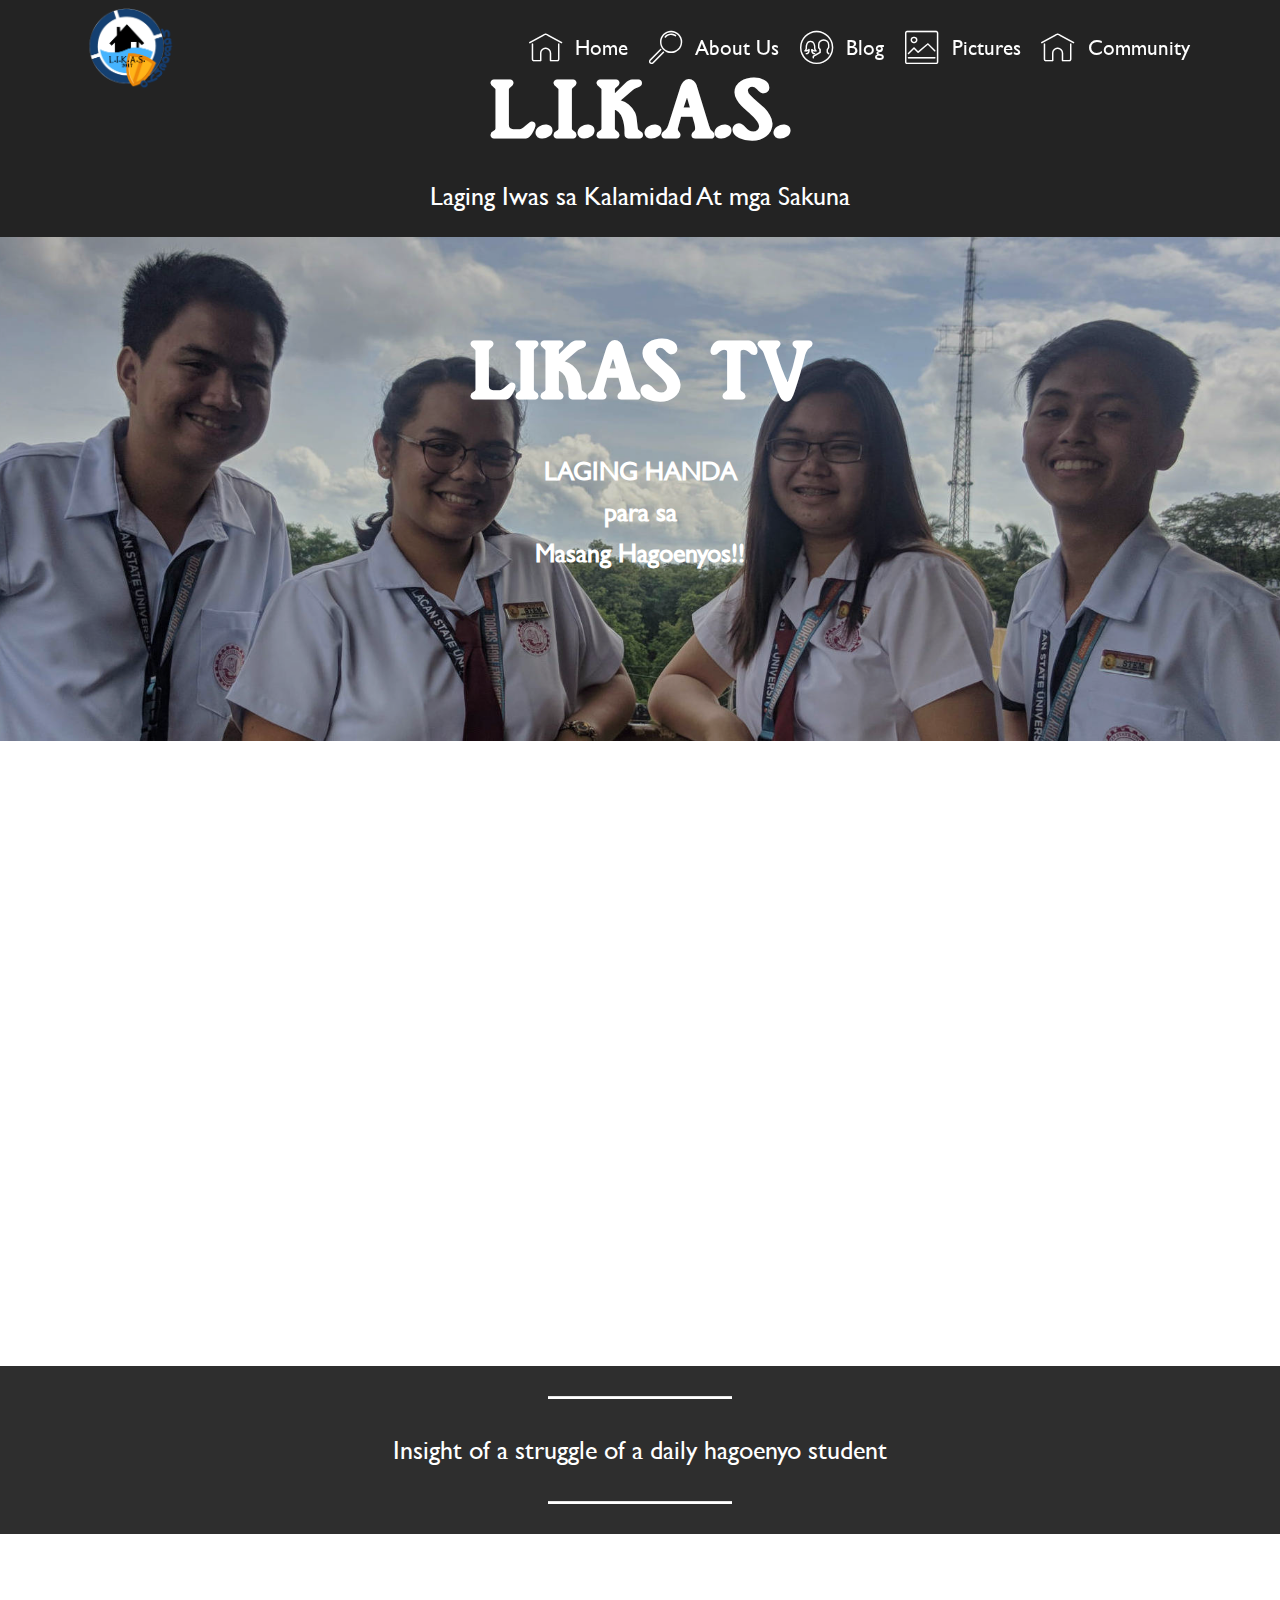
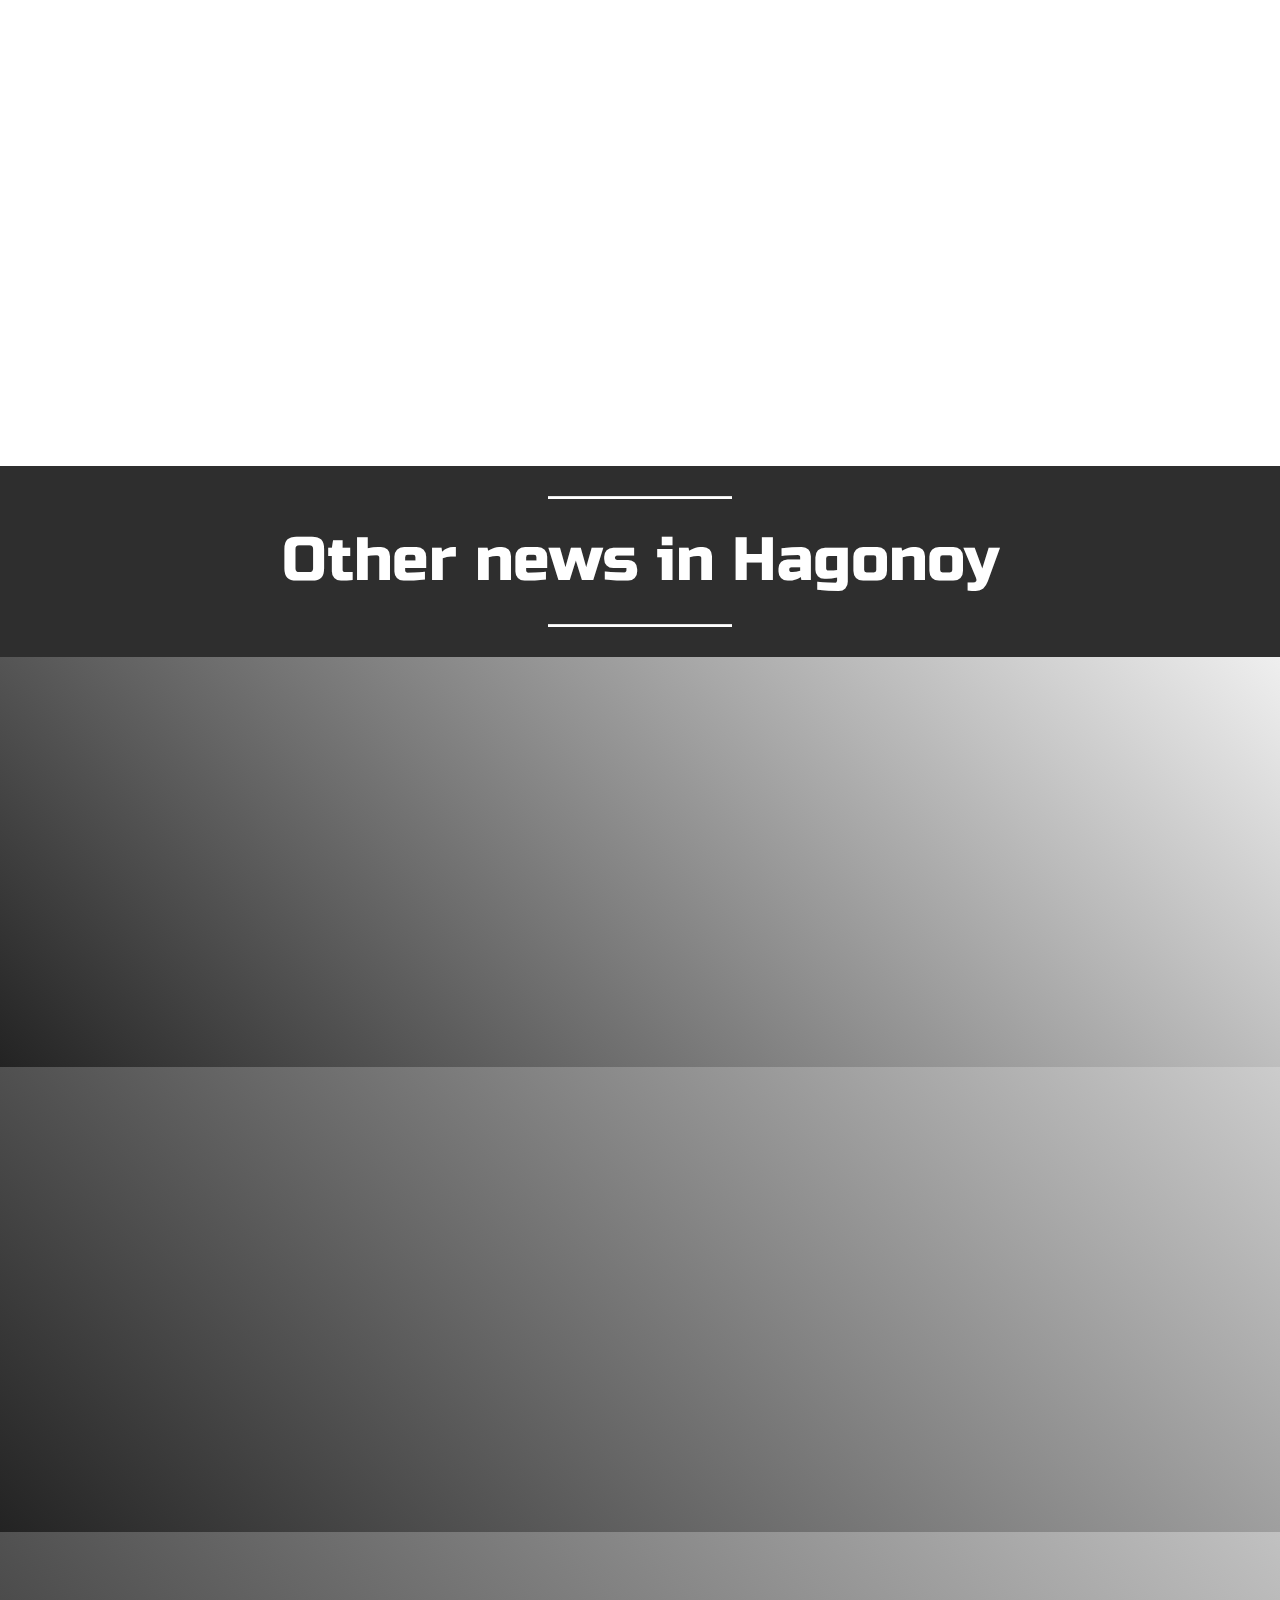
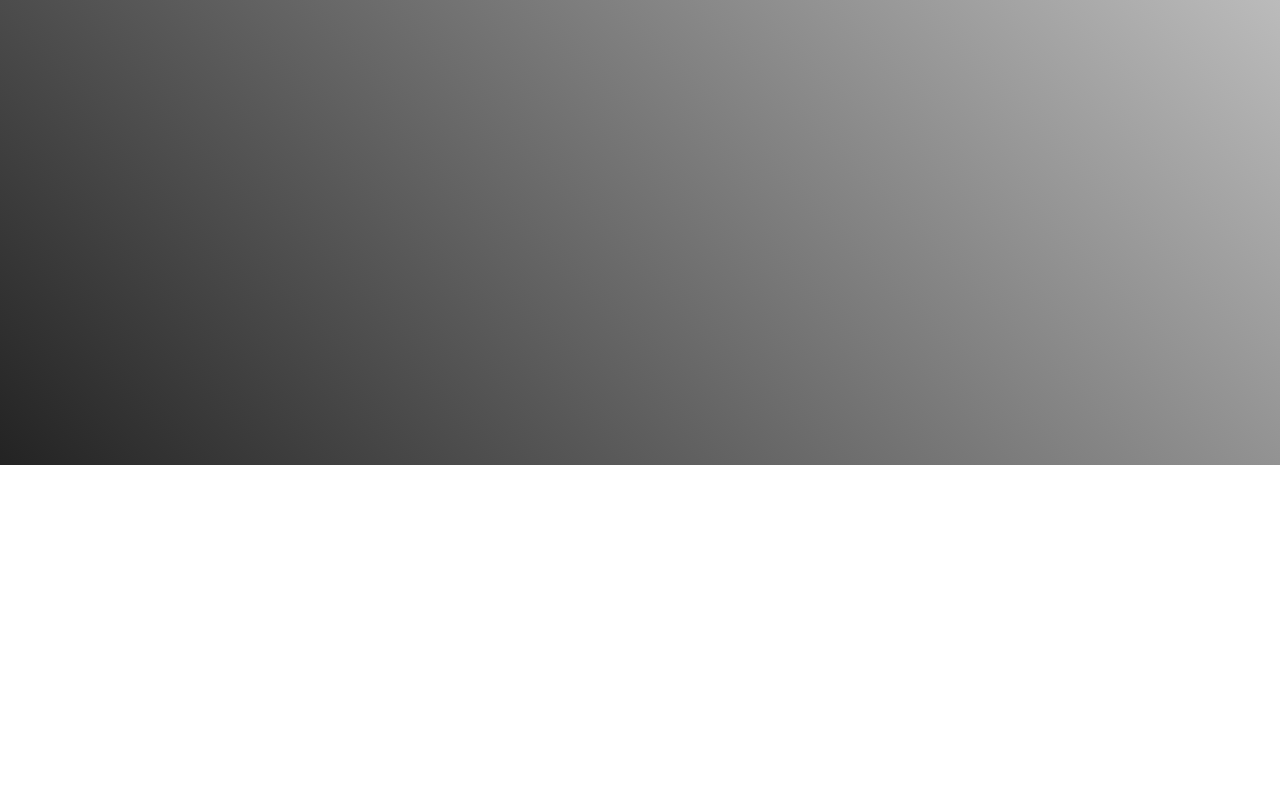
<file: page5.html>
<!DOCTYPE html>
<html >
<head>
  <!-- Site made with Mobirise Website Builder v4.8.1, https://mobirise.com -->
  <meta charset="UTF-8">
  <meta http-equiv="X-UA-Compatible" content="IE=edge">
  <meta name="generator" content="Mobirise v4.8.1, mobirise.com">
  <meta name="viewport" content="width=device-width, initial-scale=1, minimum-scale=1">
  <link rel="shortcut icon" href="assets/images/flood-house-copy2-206x173.png" type="image/x-icon">
  <meta name="description" content="Web Site Maker Description">
  <title>Community</title>
  <link rel="stylesheet" href="assets/web/assets/mobirise-icons/mobirise-icons.css">
  <link rel="stylesheet" href="assets/tether/tether.min.css">
  <link rel="stylesheet" href="assets/bootstrap/css/bootstrap.min.css">
  <link rel="stylesheet" href="assets/bootstrap/css/bootstrap-grid.min.css">
  <link rel="stylesheet" href="assets/bootstrap/css/bootstrap-reboot.min.css">
  <link rel="stylesheet" href="assets/socicon/css/styles.css">
  <link rel="stylesheet" href="assets/animatecss/animate.min.css">
  <link rel="stylesheet" href="assets/dropdown/css/style.css">
  <link rel="stylesheet" href="assets/theme/css/style.css">
  <link href="assets/fonts/style.css" rel="stylesheet">
  <link rel="stylesheet" href="assets/mobirise/css/mbr-additional.css" type="text/css">
  
  
  
</head>
<body>
  <section class="menu cid-r4IeeYwrYq" once="menu" id="menu1-24">

    

    <nav class="navbar navbar-expand beta-menu navbar-dropdown align-items-center navbar-fixed-top navbar-toggleable-sm bg-color transparent">
        <button class="navbar-toggler navbar-toggler-right" type="button" data-toggle="collapse" data-target="#navbarSupportedContent" aria-controls="navbarSupportedContent" aria-expanded="false" aria-label="Toggle navigation">
            <div class="hamburger">
                <span></span>
                <span></span>
                <span></span>
                <span></span>
            </div>
        </button>
        <div class="menu-logo">
            <div class="navbar-brand">
                <span class="navbar-logo">
                    
                         <img src="assets/images/flood-house-copy2-206x173.png" alt="" title="" style="height: 5.1rem;">
                    
                </span>
                
            </div>
        </div>
        <div class="collapse navbar-collapse" id="navbarSupportedContent">
            <ul class="navbar-nav nav-dropdown nav-right" data-app-modern-menu="true"><li class="nav-item">
                    <a class="nav-link link text-white display-4" href="index.html">
                        <span class="mbri-home mbr-iconfont mbr-iconfont-btn"></span>Home<br>
                    </a>
                </li>
                <li class="nav-item">
                    <a class="nav-link link text-white display-4" href="page2.html">
                        <span class="mbri-search mbr-iconfont mbr-iconfont-btn"></span>
                        About Us
                    </a>
                </li><li class="nav-item"><a class="nav-link link text-white display-4" href="page3.html"><span class="mbri-users mbr-iconfont mbr-iconfont-btn"></span>
                        Blog</a></li><li class="nav-item dropdown"><a class="nav-link link text-white display-4" href="page4.html" aria-expanded="false"><span class="mbri-photo mbr-iconfont mbr-iconfont-btn"></span>Pictures</a></li><li class="nav-item"><a class="nav-link link text-white display-4" href="page5.html"><span class="mbri-home mbr-iconfont mbr-iconfont-btn"></span>Community</a></li></ul>
            
        </div>
    </nav>
</section>

<section class="engine"><a href="https://mobiri.se">Mobirise</a></section><section class="mbr-section content5 cid-r4HTh9VZcU" id="content5-1l">

    

    

    <div class="container">
        <div class="media-container-row">
            <div class="title col-12 col-md-8">
                <h2 class="align-center mbr-bold mbr-white pb-3 mbr-fonts-style display-1">L.I.K.A.S.<br></h2>
                <h3 class="mbr-section-subtitle align-center mbr-light mbr-white pb-3 mbr-fonts-style display-5">Laging Iwas sa Kalamidad At mga Sakuna<br></h3>
                
                
            </div>
        </div>
    </div>
</section>

<section class="header1 cid-r4TgFe2gKa" id="header1-2j">

    

    <div class="mbr-overlay" style="opacity: 0.2; background-color: rgb(0, 0, 0);">
    </div>

    <div class="container">
        <div class="row justify-content-md-center">
            <div class="mbr-white col-md-10">
                <h1 class="mbr-section-title align-center mbr-bold pb-3 mbr-fonts-style display-1">LIKAS TV</h1>
                
                <p class="mbr-text align-center pb-3 mbr-fonts-style display-5"><strong>LAGING HANDA<br>para sa <br>Masang Hagoenyos!!</strong></p>
                
            </div>
        </div>
    </div>

</section>

<section class="cid-r4I9DLpnbr" id="video1-1y">

    
    
    <figure class="mbr-figure align-center container">
        <div class="video-block" style="width: 100%;">
            <div><iframe class="mbr-embedded-video" src="https://www.youtube.com/embed/-oLntvOo_Kk?rel=0&amp;amp;showinfo=0&amp;autoplay=0&amp;loop=0" width="1280" height="720" frameborder="0" allowfullscreen></iframe></div>
        </div>
    </figure>
</section>

<section class="mbr-section article content10 cid-r4TRZ2oqAb" id="content10-2k">
    
     

    <div class="container">
        <div class="inner-container" style="width: 66%;">
            <hr class="line" style="width: 25%;">
            <div class="section-text align-center mbr-white mbr-fonts-style display-5">Insight of a struggle of a daily hagoenyo student</div>
            <hr class="line" style="width: 25%;">
        </div>
    </div>
</section>

<section class="cid-r4TS76tJS5" id="video1-2l">

    
    
    <figure class="mbr-figure align-center container">
        <div class="video-block" style="width: 66%;">
            <div><iframe class="mbr-embedded-video" src="https://www.youtube.com/embed/7a5y0Ty4tkE?rel=0&amp;amp;showinfo=0&amp;autoplay=0&amp;loop=0" width="1280" height="720" frameborder="0" allowfullscreen></iframe></div>
        </div>
    </figure>
</section>

<section class="mbr-section article content10 cid-r4HUCyMscC" id="content10-1s">
    
     

    <div class="container">
        <div class="inner-container" style="width: 66%;">
            <hr class="line" style="width: 25%;">
            <div class="section-text align-center mbr-white mbr-fonts-style display-2">Other news in Hagonoy</div>
            <hr class="line" style="width: 25%;">
        </div>
    </div>
</section>

<section class="header7 cid-r4HUuwNDw4" id="header7-1q">

    

    

    <div class="container">
        <div class="media-container-row">

            <div class="media-content align-right">
                
                <div class="mbr-section-text mbr-white pb-3">
                    <p class="mbr-text mbr-fonts-style display-5">Courtesy of GMA News and Public Affairs
                    </p>
                </div>
                
            </div>

            <div class="mbr-figure" style="width: 125%;"><iframe class="mbr-embedded-video" src="https://www.youtube.com/embed/4C_2iFbrMI0?rel=0&amp;amp;showinfo=0&amp;autoplay=0&amp;loop=0" width="1280" height="720" frameborder="0" allowfullscreen></iframe></div>

        </div>
    </div>
</section>

<section class="header7 cid-r4I9SmjSQ3" id="header7-1z">

    

    

    <div class="container">
        <div class="media-container-row">

            <div class="media-content align-right">
                
                <div class="mbr-section-text mbr-white pb-3">
                    <p class="mbr-text mbr-fonts-style display-5">Courtesy of GMA News and Public Affairs
                    </p>
                </div>
                
            </div>

            <div class="mbr-figure" style="width: 100%;"><iframe class="mbr-embedded-video" src="https://www.youtube.com/embed/jDBaPc2Vrrc?rel=0&amp;amp;showinfo=0&amp;autoplay=0&amp;loop=0" width="1280" height="720" frameborder="0" allowfullscreen></iframe></div>

        </div>
    </div>
</section>

<section class="header7 cid-r4I9T0rk8A" id="header7-20">

    

    

    <div class="container">
        <div class="media-container-row">

            <div class="media-content align-right">
                
                <div class="mbr-section-text mbr-white pb-3">
                    <p class="mbr-text mbr-fonts-style display-5">Courtesy of GMA News</p>
                </div>
                
            </div>

            <div class="mbr-figure" style="width: 155%;"><iframe class="mbr-embedded-video" src="https://www.youtube.com/embed/HOCOvyeIa7M?rel=0&amp;amp;showinfo=0&amp;autoplay=0&amp;loop=0" width="1280" height="720" frameborder="0" allowfullscreen></iframe></div>

        </div>
    </div>
</section>

<section class="cid-r4HThUPlwA mbr-reveal" id="footer1-1m">

    

    

    <div class="container">
        <div class="media-container-row content text-white">
            <div class="col-12 col-md-3">
                <div class="media-wrap">
                    <a href="https://mobirise.com/">
                        <img src="assets/images/icon-footer-286x192.png" alt="Mobirise" title="">
                    </a>
                </div>
            </div>
            <div class="col-12 col-md-3 mbr-fonts-style display-4">
                <h5 class="pb-3">
                    Address
                </h5>
                <p class="mbr-text">558 McArthur Highway, Tikay, Malolos, Bulacan 3000</p>
            </div>
            <div class="col-12 col-md-3 mbr-fonts-style display-4">
                <h5 class="pb-3">
                    Contacts
                </h5>
                <p class="mbr-text">Email:<br>likas_hagoenyo@gmail.com</p>
            </div>
            <div class="col-12 col-md-3 mbr-fonts-style display-4">
                <h5 class="pb-3">
                    Links
                </h5>
                <p class="mbr-text">https://www.facebook.com/pages/LikasHagonoy/1616226671953247</p>
            </div>
        </div>
        <div class="footer-lower">
            <div class="media-container-row">
                <div class="col-sm-12">
                    <hr>
                </div>
            </div>
            <div class="media-container-row mbr-white">
                <div class="col-sm-6 copyright">
                    <p class="mbr-text mbr-fonts-style display-7">
                        © Likas Team</p>
                </div>
                <div class="col-md-6">
                    <div class="social-list align-right">
                        <div class="soc-item">
                            <a href="https://twitter.com/mobirise" target="_blank">
                                <span class="socicon-twitter socicon mbr-iconfont mbr-iconfont-social"></span>
                            </a>
                        </div>
                        <div class="soc-item">
                            <a href="https://www.facebook.com/pages/Mobirise/1616226671953247" target="_blank">
                                <span class="socicon-facebook socicon mbr-iconfont mbr-iconfont-social"></span>
                            </a>
                        </div>
                        <div class="soc-item">
                            <a href="https://www.youtube.com/c/mobirise" target="_blank">
                                <span class="socicon-youtube socicon mbr-iconfont mbr-iconfont-social"></span>
                            </a>
                        </div>
                        
                        
                        
                    </div>
                </div>
            </div>
        </div>
    </div>
</section>


  <script src="assets/web/assets/jquery/jquery.min.js"></script>
  <script src="assets/popper/popper.min.js"></script>
  <script src="assets/tether/tether.min.js"></script>
  <script src="assets/bootstrap/js/bootstrap.min.js"></script>
  <script src="assets/smoothscroll/smooth-scroll.js"></script>
  <script src="assets/touchswipe/jquery.touch-swipe.min.js"></script>
  <script src="assets/viewportchecker/jquery.viewportchecker.js"></script>
  <script src="assets/dropdown/js/script.min.js"></script>
  <script src="assets/theme/js/script.js"></script>
  
  
 <div id="scrollToTop" class="scrollToTop mbr-arrow-up"><a style="text-align: center;"><i></i></a></div>
    <input name="animation" type="hidden">
  </body>
</html>
</file>
<file: assets/web/assets/mobirise-icons/mobirise-icons.css>
@font-face {
  font-family: 'MobiriseIcons';
  src:  url('mobirise-icons.eot?spat4u');
  src:  url('mobirise-icons.eot?spat4u#iefix') format('embedded-opentype'),
    url('mobirise-icons.ttf?spat4u') format('truetype'),
    url('mobirise-icons.woff?spat4u') format('woff'),
    url('mobirise-icons.svg?spat4u#MobiriseIcons') format('svg');
  font-weight: normal;
  font-style: normal;
}

[class^="mbri-"], [class*=" mbri-"] {
  /* use !important to prevent issues with browser extensions that change fonts */
  font-family: MobiriseIcons !important;
  speak: none;
  font-style: normal;
  font-weight: normal;
  font-variant: normal;
  text-transform: none;
  line-height: 1;

  /* Better Font Rendering =========== */
  -webkit-font-smoothing: antialiased;
  -moz-osx-font-smoothing: grayscale;
}

.mbri-add-submenu:before {
  content: "\e900";
}
.mbri-alert:before {
  content: "\e901";
}
.mbri-align-center:before {
  content: "\e902";
}
.mbri-align-justify:before {
  content: "\e903";
}
.mbri-align-left:before {
  content: "\e904";
}
.mbri-align-right:before {
  content: "\e905";
}
.mbri-android:before {
  content: "\e906";
}
.mbri-apple:before {
  content: "\e907";
}
.mbri-arrow-down:before {
  content: "\e908";
}
.mbri-arrow-next:before {
  content: "\e909";
}
.mbri-arrow-prev:before {
  content: "\e90a";
}
.mbri-arrow-up:before {
  content: "\e90b";
}
.mbri-bold:before {
  content: "\e90c";
}
.mbri-bookmark:before {
  content: "\e90d";
}
.mbri-bootstrap:before {
  content: "\e90e";
}
.mbri-briefcase:before {
  content: "\e90f";
}
.mbri-browse:before {
  content: "\e910";
}
.mbri-bulleted-list:before {
  content: "\e911";
}
.mbri-calendar:before {
  content: "\e912";
}
.mbri-camera:before {
  content: "\e913";
}
.mbri-cart-add:before {
  content: "\e914";
}
.mbri-cart-full:before {
  content: "\e915";
}
.mbri-cash:before {
  content: "\e916";
}
.mbri-change-style:before {
  content: "\e917";
}
.mbri-chat:before {
  content: "\e918";
}
.mbri-clock:before {
  content: "\e919";
}
.mbri-close:before {
  content: "\e91a";
}
.mbri-cloud:before {
  content: "\e91b";
}
.mbri-code:before {
  content: "\e91c";
}
.mbri-contact-form:before {
  content: "\e91d";
}
.mbri-credit-card:before {
  content: "\e91e";
}
.mbri-cursor-click:before {
  content: "\e91f";
}
.mbri-cust-feedback:before {
  content: "\e920";
}
.mbri-database:before {
  content: "\e921";
}
.mbri-delivery:before {
  content: "\e922";
}
.mbri-desktop:before {
  content: "\e923";
}
.mbri-devices:before {
  content: "\e924";
}
.mbri-down:before {
  content: "\e925";
}
.mbri-download:before {
  content: "\e989";
}
.mbri-drag-n-drop:before {
  content: "\e927";
}
.mbri-drag-n-drop2:before {
  content: "\e928";
}
.mbri-edit:before {
  content: "\e929";
}
.mbri-edit2:before {
  content: "\e92a";
}
.mbri-error:before {
  content: "\e92b";
}
.mbri-extension:before {
  content: "\e92c";
}
.mbri-features:before {
  content: "\e92d";
}
.mbri-file:before {
  content: "\e92e";
}
.mbri-flag:before {
  content: "\e92f";
}
.mbri-folder:before {
  content: "\e930";
}
.mbri-gift:before {
  content: "\e931";
}
.mbri-github:before {
  content: "\e932";
}
.mbri-globe:before {
  content: "\e933";
}
.mbri-globe-2:before {
  content: "\e934";
}
.mbri-growing-chart:before {
  content: "\e935";
}
.mbri-hearth:before {
  content: "\e936";
}
.mbri-help:before {
  content: "\e937";
}
.mbri-home:before {
  content: "\e938";
}
.mbri-hot-cup:before {
  content: "\e939";
}
.mbri-idea:before {
  content: "\e93a";
}
.mbri-image-gallery:before {
  content: "\e93b";
}
.mbri-image-slider:before {
  content: "\e93c";
}
.mbri-info:before {
  content: "\e93d";
}
.mbri-italic:before {
  content: "\e93e";
}
.mbri-key:before {
  content: "\e93f";
}
.mbri-laptop:before {
  content: "\e940";
}
.mbri-layers:before {
  content: "\e941";
}
.mbri-left-right:before {
  content: "\e942";
}
.mbri-left:before {
  content: "\e943";
}
.mbri-letter:before {
  content: "\e944";
}
.mbri-like:before {
  content: "\e945";
}
.mbri-link:before {
  content: "\e946";
}
.mbri-lock:before {
  content: "\e947";
}
.mbri-login:before {
  content: "\e948";
}
.mbri-logout:before {
  content: "\e949";
}
.mbri-magic-stick:before {
  content: "\e94a";
}
.mbri-map-pin:before {
  content: "\e94b";
}
.mbri-menu:before {
  content: "\e94c";
}
.mbri-mobile:before {
  content: "\e94d";
}
.mbri-mobile2:before {
  content: "\e94e";
}
.mbri-mobirise:before {
  content: "\e94f";
}
.mbri-more-horizontal:before {
  content: "\e950";
}
.mbri-more-vertical:before {
  content: "\e951";
}
.mbri-music:before {
  content: "\e952";
}
.mbri-new-file:before {
  content: "\e953";
}
.mbri-numbered-list:before {
  content: "\e954";
}
.mbri-opened-folder:before {
  content: "\e955";
}
.mbri-pages:before {
  content: "\e956";
}
.mbri-paper-plane:before {
  content: "\e957";
}
.mbri-paperclip:before {
  content: "\e958";
}
.mbri-photo:before {
  content: "\e959";
}
.mbri-photos:before {
  content: "\e95a";
}
.mbri-pin:before {
  content: "\e95b";
}
.mbri-play:before {
  content: "\e95c";
}
.mbri-plus:before {
  content: "\e95d";
}
.mbri-preview:before {
  content: "\e95e";
}
.mbri-print:before {
  content: "\e95f";
}
.mbri-protect:before {
  content: "\e960";
}
.mbri-question:before {
  content: "\e961";
}
.mbri-quote-left:before {
  content: "\e962";
}
.mbri-quote-right:before {
  content: "\e963";
}
.mbri-refresh:before {
  content: "\e964";
}
.mbri-responsive:before {
  content: "\e965";
}
.mbri-right:before {
  content: "\e966";
}
.mbri-rocket:before {
  content: "\e967";
}
.mbri-sad-face:before {
  content: "\e968";
}
.mbri-sale:before {
  content: "\e969";
}
.mbri-save:before {
  content: "\e96a";
}
.mbri-search:before {
  content: "\e96b";
}
.mbri-setting:before {
  content: "\e96c";
}
.mbri-setting2:before {
  content: "\e96d";
}
.mbri-setting3:before {
  content: "\e96e";
}
.mbri-share:before {
  content: "\e96f";
}
.mbri-shopping-bag:before {
  content: "\e970";
}
.mbri-shopping-basket:before {
  content: "\e971";
}
.mbri-shopping-cart:before {
  content: "\e972";
}
.mbri-sites:before {
  content: "\e973";
}
.mbri-smile-face:before {
  content: "\e974";
}
.mbri-speed:before {
  content: "\e975";
}
.mbri-star:before {
  content: "\e976";
}
.mbri-success:before {
  content: "\e977";
}
.mbri-sun:before {
  content: "\e978";
}
.mbri-sun2:before {
  content: "\e979";
}
.mbri-tablet:before {
  content: "\e97a";
}
.mbri-tablet-vertical:before {
  content: "\e97b";
}
.mbri-target:before {
  content: "\e97c";
}
.mbri-timer:before {
  content: "\e97d";
}
.mbri-to-ftp:before {
  content: "\e97e";
}
.mbri-to-local-drive:before {
  content: "\e97f";
}
.mbri-touch-swipe:before {
  content: "\e980";
}
.mbri-touch:before {
  content: "\e981";
}
.mbri-trash:before {
  content: "\e982";
}
.mbri-underline:before {
  content: "\e983";
}
.mbri-unlink:before {
  content: "\e984";
}
.mbri-unlock:before {
  content: "\e985";
}
.mbri-up-down:before {
  content: "\e986";
}
.mbri-up:before {
  content: "\e987";
}
.mbri-update:before {
  content: "\e988";
}
.mbri-upload:before {
 content: "\e926"; 
}
.mbri-user:before {
  content: "\e98a";
}
.mbri-user2:before {
  content: "\e98b";
}
.mbri-users:before {
  content: "\e98c";
}
.mbri-video:before {
  content: "\e98d";
}
.mbri-video-play:before {
  content: "\e98e";
}
.mbri-watch:before {
  content: "\e98f";
}
.mbri-website-theme:before {
  content: "\e990";
}
.mbri-wifi:before {
  content: "\e991";
}
.mbri-windows:before {
  content: "\e992";
}
.mbri-zoom-out:before {
  content: "\e993";
}
.mbri-redo:before {
  content: "\e994";
}
.mbri-undo:before {
  content: "\e995";
}
</file>
<file: assets/dropdown/css/style.css>
.navbar-dropdown {
  left: 0;
  padding: 0;
  position: absolute;
  right: 0;
  top: 0;
  transition: all 0.45s ease;
  z-index: 1030;
  background: #282828; }
  .navbar-dropdown .navbar-logo {
    margin-right: 0.8rem;
    transition: margin 0.3s ease-in-out;
    vertical-align: middle; }
    .navbar-dropdown .navbar-logo img {
      height: 3.125rem;
      transition: all 0.3s ease-in-out; }
    .navbar-dropdown .navbar-logo.mbr-iconfont {
      font-size: 3.125rem;
      line-height: 3.125rem; }
  .navbar-dropdown .navbar-caption {
    font-weight: 700;
    white-space: normal;
    vertical-align: -4px;
    line-height: 3.125rem !important; }
    .navbar-dropdown .navbar-caption, .navbar-dropdown .navbar-caption:hover {
      color: inherit;
      text-decoration: none; }
  .navbar-dropdown .mbr-iconfont + .navbar-caption {
    vertical-align: -1px; }
  .navbar-dropdown.navbar-fixed-top {
    position: fixed; }
  .navbar-dropdown .navbar-brand span {
    vertical-align: -4px; }
  .navbar-dropdown.bg-color.transparent {
    background: none; }
  .navbar-dropdown.navbar-short .navbar-brand {
    padding: 0.625rem 0; }
    .navbar-dropdown.navbar-short .navbar-brand span {
      vertical-align: -1px; }
  .navbar-dropdown.navbar-short .navbar-caption {
    line-height: 2.375rem !important;
    vertical-align: -2px; }
  .navbar-dropdown.navbar-short .navbar-logo {
    margin-right: 0.5rem; }
    .navbar-dropdown.navbar-short .navbar-logo img {
      height: 2.375rem; }
    .navbar-dropdown.navbar-short .navbar-logo.mbr-iconfont {
      font-size: 2.375rem;
      line-height: 2.375rem; }
  .navbar-dropdown.navbar-short .mbr-table-cell {
    height: 3.625rem; }
  .navbar-dropdown .navbar-close {
    left: 0.6875rem;
    position: fixed;
    top: 0.75rem;
    z-index: 1000; }
  .navbar-dropdown .hamburger-icon {
    content: "";
    display: inline-block;
    vertical-align: middle;
    width: 16px;
    -webkit-box-shadow: 0 -6px 0 1px #282828,0 0 0 1px #282828,0 6px 0 1px #282828;
    -moz-box-shadow: 0 -6px 0 1px #282828,0 0 0 1px #282828,0 6px 0 1px #282828;
    box-shadow: 0 -6px 0 1px #282828,0 0 0 1px #282828,0 6px 0 1px #282828; }

.dropdown-menu .dropdown-toggle[data-toggle="dropdown-submenu"]::after {
  border-bottom: 0.35em solid transparent;
  border-left: 0.35em solid;
  border-right: 0;
  border-top: 0.35em solid transparent;
  margin-left: 0.3rem; }

.dropdown-menu .dropdown-item:focus {
  outline: 0; }

.nav-dropdown {
  font-size: 0.75rem;
  font-weight: 500;
  height: auto !important; }
  .nav-dropdown .nav-btn {
    padding-left: 1rem; }
  .nav-dropdown .link {
    margin: .667em 1.667em;
    font-weight: 500;
    padding: 0;
    transition: color .2s ease-in-out; }
    .nav-dropdown .link.dropdown-toggle {
      margin-right: 2.583em; }
      .nav-dropdown .link.dropdown-toggle::after {
        margin-left: .25rem;
        border-top: 0.35em solid;
        border-right: 0.35em solid transparent;
        border-left: 0.35em solid transparent;
        border-bottom: 0; }
      .nav-dropdown .link.dropdown-toggle[aria-expanded="true"] {
        margin: 0;
        padding: 0.667em 3.263em  0.667em 1.667em; }
  .nav-dropdown .link::after,
  .nav-dropdown .dropdown-item::after {
    color: inherit; }
  .nav-dropdown .btn {
    font-size: 0.75rem;
    font-weight: 700;
    letter-spacing: 0;
    margin-bottom: 0;
    padding-left: 1.25rem;
    padding-right: 1.25rem; }
  .nav-dropdown .dropdown-menu {
    border-radius: 0;
    border: 0;
    left: 0;
    margin: 0;
    padding-bottom: 1.25rem;
    padding-top: 1.25rem;
    position: relative; }
  .nav-dropdown .dropdown-submenu {
    margin-left: 0.125rem;
    top: 0; }
  .nav-dropdown .dropdown-item {
    font-weight: 500;
    line-height: 2;
    padding: 0.3846em 4.615em 0.3846em 1.5385em;
    position: relative;
    transition: color .2s ease-in-out, background-color .2s ease-in-out; }
    .nav-dropdown .dropdown-item::after {
      margin-top: -0.3077em;
      position: absolute;
      right: 1.1538em;
      top: 50%; }
    .nav-dropdown .dropdown-item:focus, .nav-dropdown .dropdown-item:hover {
      background: none; }

@media (max-width: 767px) {
  .nav-dropdown.navbar-toggleable-sm {
    bottom: 0;
    display: none;
    left: 0;
    overflow-x: hidden;
    position: fixed;
    top: 0;
    transform: translateX(-100%);
    -ms-transform: translateX(-100%);
    -webkit-transform: translateX(-100%);
    width: 18.75rem;
    z-index: 999; } }
.nav-dropdown.navbar-toggleable-xl {
  bottom: 0;
  display: none;
  left: 0;
  overflow-x: hidden;
  position: fixed;
  top: 0;
  transform: translateX(-100%);
  -ms-transform: translateX(-100%);
  -webkit-transform: translateX(-100%);
  width: 18.75rem;
  z-index: 999; }

.nav-dropdown-sm {
  display: block !important;
  overflow-x: hidden;
  overflow: auto;
  padding-top: 3.875rem; }
  .nav-dropdown-sm::after {
    content: "";
    display: block;
    height: 3rem;
    width: 100%; }
  .nav-dropdown-sm.collapse.in ~ .navbar-close {
    display: block !important; }
  .nav-dropdown-sm.collapsing, .nav-dropdown-sm.collapse.in {
    transform: translateX(0);
    -ms-transform: translateX(0);
    -webkit-transform: translateX(0);
    transition: all 0.25s ease-out;
    -webkit-transition: all 0.25s ease-out;
    background: #282828; }
  .nav-dropdown-sm.collapsing[aria-expanded="false"] {
    transform: translateX(-100%);
    -ms-transform: translateX(-100%);
    -webkit-transform: translateX(-100%); }
  .nav-dropdown-sm .nav-item {
    display: block;
    margin-left: 0 !important;
    padding-left: 0; }
  .nav-dropdown-sm .link,
  .nav-dropdown-sm .dropdown-item {
    border-top: 1px dotted rgba(255, 255, 255, 0.1);
    font-size: 0.8125rem;
    line-height: 1.6;
    margin: 0 !important;
    padding: 0.875rem 2.4rem 0.875rem 1.5625rem !important;
    position: relative;
    white-space: normal; }
    .nav-dropdown-sm .link:focus, .nav-dropdown-sm .link:hover,
    .nav-dropdown-sm .dropdown-item:focus,
    .nav-dropdown-sm .dropdown-item:hover {
      background: rgba(0, 0, 0, 0.2) !important;
      color: #c0a375; }
  .nav-dropdown-sm .nav-btn {
    position: relative;
    padding: 1.5625rem 1.5625rem 0 1.5625rem; }
    .nav-dropdown-sm .nav-btn::before {
      border-top: 1px dotted rgba(255, 255, 255, 0.1);
      content: "";
      left: 0;
      position: absolute;
      top: 0;
      width: 100%; }
    .nav-dropdown-sm .nav-btn + .nav-btn {
      padding-top: 0.625rem; }
      .nav-dropdown-sm .nav-btn + .nav-btn::before {
        display: none; }
  .nav-dropdown-sm .btn {
    padding: 0.625rem 0; }
  .nav-dropdown-sm .dropdown-toggle[data-toggle="dropdown-submenu"]::after {
    margin-left: .25rem;
    border-top: 0.35em solid;
    border-right: 0.35em solid transparent;
    border-left: 0.35em solid transparent;
    border-bottom: 0; }
  .nav-dropdown-sm .dropdown-toggle[data-toggle="dropdown-submenu"][aria-expanded="true"]::after {
    border-top: 0;
    border-right: 0.35em solid transparent;
    border-left: 0.35em solid transparent;
    border-bottom: 0.35em solid; }
  .nav-dropdown-sm .dropdown-menu {
    margin: 0;
    padding: 0;
    position: relative;
    top: 0;
    left: 0;
    width: 100%;
    border: 0;
    float: none;
    border-radius: 0;
    background: none; }
  .nav-dropdown-sm .dropdown-submenu {
    left: 100%;
    margin-left: 0.125rem;
    margin-top: -1.25rem;
    top: 0; }

.navbar-toggleable-sm .nav-dropdown .dropdown-menu {
  position: absolute; }

.navbar-toggleable-sm .nav-dropdown .dropdown-submenu {
  left: 100%;
  margin-left: 0.125rem;
  margin-top: -1.25rem;
  top: 0; }

.navbar-toggleable-sm.opened .nav-dropdown .dropdown-menu {
  position: relative; }

.navbar-toggleable-sm.opened .nav-dropdown .dropdown-submenu {
  left: 0;
  margin-left: 00rem;
  margin-top: 0rem;
  top: 0; }

.is-builder .nav-dropdown.collapsing {
  transition: none !important; }

/*# sourceMappingURL=style.css.map */
</file>
<file: assets/socicon/css/styles.css>
@charset "UTF-8";

@font-face {
  font-family: "socicon";
  src:url("../fonts/socicon.eot");
  src:url("../fonts/socicon.eot?#iefix") format("embedded-opentype"),
    url("../fonts/socicon.woff") format("woff"),
    url("../fonts/socicon.ttf") format("truetype"),
    url("../fonts/socicon.svg#socicon") format("svg");
  font-weight: normal;
  font-style: normal;

}

[data-icon]:before {
  font-family: "socicon" !important;
  content: attr(data-icon);
  font-style: normal !important;
  font-weight: normal !important;
  font-variant: normal !important;
  text-transform: none !important;
  speak: none;
  line-height: 1;
  -webkit-font-smoothing: antialiased;
  -moz-osx-font-smoothing: grayscale;
}

[class^="socicon-"]:before,
[class*=" socicon-"]:before {
  font-family: "socicon" !important;
  font-style: normal !important;
  font-weight: normal !important;
  font-variant: normal !important;
  text-transform: none !important;
  speak: none;
  line-height: 1;
  -webkit-font-smoothing: antialiased;
  -moz-osx-font-smoothing: grayscale;
}

.socicon-modelmayhem:before {
  content: "\e000";
}
.socicon-mixcloud:before {
  content: "\e001";
}
.socicon-drupal:before {
  content: "\e002";
}
.socicon-swarm:before {
  content: "\e003";
}
.socicon-istock:before {
  content: "\e004";
}
.socicon-yammer:before {
  content: "\e005";
}
.socicon-ello:before {
  content: "\e006";
}
.socicon-stackoverflow:before {
  content: "\e007";
}
.socicon-persona:before {
  content: "\e008";
}
.socicon-triplej:before {
  content: "\e009";
}
.socicon-houzz:before {
  content: "\e00a";
}
.socicon-rss:before {
  content: "\e00b";
}
.socicon-paypal:before {
  content: "\e00c";
}
.socicon-odnoklassniki:before {
  content: "\e00d";
}
.socicon-airbnb:before {
  content: "\e00e";
}
.socicon-periscope:before {
  content: "\e00f";
}
.socicon-outlook:before {
  content: "\e010";
}
.socicon-coderwall:before {
  content: "\e011";
}
.socicon-tripadvisor:before {
  content: "\e012";
}
.socicon-appnet:before {
  content: "\e013";
}
.socicon-goodreads:before {
  content: "\e014";
}
.socicon-tripit:before {
  content: "\e015";
}
.socicon-lanyrd:before {
  content: "\e016";
}
.socicon-slideshare:before {
  content: "\e017";
}
.socicon-buffer:before {
  content: "\e018";
}
.socicon-disqus:before {
  content: "\e019";
}
.socicon-vkontakte:before {
  content: "\e01a";
}
.socicon-whatsapp:before {
  content: "\e01b";
}
.socicon-patreon:before {
  content: "\e01c";
}
.socicon-storehouse:before {
  content: "\e01d";
}
.socicon-pocket:before {
  content: "\e01e";
}
.socicon-mail:before {
  content: "\e01f";
}
.socicon-blogger:before {
  content: "\e020";
}
.socicon-technorati:before {
  content: "\e021";
}
.socicon-reddit:before {
  content: "\e022";
}
.socicon-dribbble:before {
  content: "\e023";
}
.socicon-stumbleupon:before {
  content: "\e024";
}
.socicon-digg:before {
  content: "\e025";
}
.socicon-envato:before {
  content: "\e026";
}
.socicon-behance:before {
  content: "\e027";
}
.socicon-delicious:before {
  content: "\e028";
}
.socicon-deviantart:before {
  content: "\e029";
}
.socicon-forrst:before {
  content: "\e02a";
}
.socicon-play:before {
  content: "\e02b";
}
.socicon-zerply:before {
  content: "\e02c";
}
.socicon-wikipedia:before {
  content: "\e02d";
}
.socicon-apple:before {
  content: "\e02e";
}
.socicon-flattr:before {
  content: "\e02f";
}
.socicon-github:before {
  content: "\e030";
}
.socicon-renren:before {
  content: "\e031";
}
.socicon-friendfeed:before {
  content: "\e032";
}
.socicon-newsvine:before {
  content: "\e033";
}
.socicon-identica:before {
  content: "\e034";
}
.socicon-bebo:before {
  content: "\e035";
}
.socicon-zynga:before {
  content: "\e036";
}
.socicon-steam:before {
  content: "\e037";
}
.socicon-xbox:before {
  content: "\e038";
}
.socicon-windows:before {
  content: "\e039";
}
.socicon-qq:before {
  content: "\e03a";
}
.socicon-douban:before {
  content: "\e03b";
}
.socicon-meetup:before {
  content: "\e03c";
}
.socicon-playstation:before {
  content: "\e03d";
}
.socicon-android:before {
  content: "\e03e";
}
.socicon-snapchat:before {
  content: "\e03f";
}
.socicon-twitter:before {
  content: "\e040";
}
.socicon-facebook:before {
  content: "\e041";
}
.socicon-googleplus:before {
  content: "\e042";
}
.socicon-pinterest:before {
  content: "\e043";
}
.socicon-foursquare:before {
  content: "\e044";
}
.socicon-yahoo:before {
  content: "\e045";
}
.socicon-skype:before {
  content: "\e046";
}
.socicon-yelp:before {
  content: "\e047";
}
.socicon-feedburner:before {
  content: "\e048";
}
.socicon-linkedin:before {
  content: "\e049";
}
.socicon-viadeo:before {
  content: "\e04a";
}
.socicon-xing:before {
  content: "\e04b";
}
.socicon-myspace:before {
  content: "\e04c";
}
.socicon-soundcloud:before {
  content: "\e04d";
}
.socicon-spotify:before {
  content: "\e04e";
}
.socicon-grooveshark:before {
  content: "\e04f";
}
.socicon-lastfm:before {
  content: "\e050";
}
.socicon-youtube:before {
  content: "\e051";
}
.socicon-vimeo:before {
  content: "\e052";
}
.socicon-dailymotion:before {
  content: "\e053";
}
.socicon-vine:before {
  content: "\e054";
}
.socicon-flickr:before {
  content: "\e055";
}
.socicon-500px:before {
  content: "\e056";
}
.socicon-wordpress:before {
  content: "\e058";
}
.socicon-tumblr:before {
  content: "\e059";
}
.socicon-twitch:before {
  content: "\e05a";
}
.socicon-8tracks:before {
  content: "\e05b";
}
.socicon-amazon:before {
  content: "\e05c";
}
.socicon-icq:before {
  content: "\e05d";
}
.socicon-smugmug:before {
  content: "\e05e";
}
.socicon-ravelry:before {
  content: "\e05f";
}
.socicon-weibo:before {
  content: "\e060";
}
.socicon-baidu:before {
  content: "\e061";
}
.socicon-angellist:before {
  content: "\e062";
}
.socicon-ebay:before {
  content: "\e063";
}
.socicon-imdb:before {
  content: "\e064";
}
.socicon-stayfriends:before {
  content: "\e065";
}
.socicon-residentadvisor:before {
  content: "\e066";
}
.socicon-google:before {
  content: "\e067";
}
.socicon-yandex:before {
  content: "\e068";
}
.socicon-sharethis:before {
  content: "\e069";
}
.socicon-bandcamp:before {
  content: "\e06a";
}
.socicon-itunes:before {
  content: "\e06b";
}
.socicon-deezer:before {
  content: "\e06c";
}
.socicon-telegram:before {
  content: "\e06e";
}
.socicon-openid:before {
  content: "\e06f";
}
.socicon-amplement:before {
  content: "\e070";
}
.socicon-viber:before {
  content: "\e071";
}
.socicon-zomato:before {
  content: "\e072";
}
.socicon-draugiem:before {
  content: "\e074";
}
.socicon-endomodo:before {
  content: "\e075";
}
.socicon-filmweb:before {
  content: "\e076";
}
.socicon-stackexchange:before {
  content: "\e077";
}
.socicon-wykop:before {
  content: "\e078";
}
.socicon-teamspeak:before {
  content: "\e079";
}
.socicon-teamviewer:before {
  content: "\e07a";
}
.socicon-ventrilo:before {
  content: "\e07b";
}
.socicon-younow:before {
  content: "\e07c";
}
.socicon-raidcall:before {
  content: "\e07d";
}
.socicon-mumble:before {
  content: "\e07e";
}
.socicon-medium:before {
  content: "\e06d";
}
.socicon-bebee:before {
  content: "\e07f";
}
.socicon-hitbox:before {
  content: "\e080";
}
.socicon-reverbnation:before {
  content: "\e081";
}
.socicon-formulr:before {
  content: "\e082";
}
.socicon-instagram:before {
  content: "\e057";
}
.socicon-battlenet:before {
  content: "\e083";
}
.socicon-chrome:before {
  content: "\e084";
}
.socicon-discord:before {
  content: "\e086";
}
.socicon-issuu:before {
  content: "\e087";
}
.socicon-macos:before {
  content: "\e088";
}
.socicon-firefox:before {
  content: "\e089";
}
.socicon-opera:before {
  content: "\e08d";
}
.socicon-keybase:before {
  content: "\e090";
}
.socicon-alliance:before {
  content: "\e091";
}
.socicon-livejournal:before {
  content: "\e092";
}
.socicon-googlephotos:before {
  content: "\e093";
}
.socicon-horde:before {
  content: "\e094";
}
.socicon-etsy:before {
  content: "\e095";
}
.socicon-zapier:before {
  content: "\e096";
}
.socicon-google-scholar:before {
  content: "\e097";
}
.socicon-researchgate:before {
  content: "\e098";
}
.socicon-wechat:before {
  content: "\e099";
}
.socicon-strava:before {
  content: "\e09a";
}
.socicon-line:before {
  content: "\e09b";
}
.socicon-lyft:before {
  content: "\e09c";
}
.socicon-uber:before {
  content: "\e09d";
}
.socicon-songkick:before {
  content: "\e09e";
}
.socicon-viewbug:before {
  content: "\e09f";
}
.socicon-googlegroups:before {
  content: "\e0a0";
}
.socicon-quora:before {
  content: "\e073";
}
.socicon-diablo:before {
  content: "\e085";
}
.socicon-blizzard:before {
  content: "\e0a1";
}
.socicon-hearthstone:before {
  content: "\e08b";
}
.socicon-heroes:before {
  content: "\e08a";
}
.socicon-overwatch:before {
  content: "\e08c";
}
.socicon-warcraft:before {
  content: "\e08e";
}
.socicon-starcraft:before {
  content: "\e08f";
}
.socicon-beam:before {
  content: "\e0a2";
}
.socicon-curse:before {
  content: "\e0a3";
}
.socicon-player:before {
  content: "\e0a4";
}
.socicon-streamjar:before {
  content: "\e0a5";
}
.socicon-nintendo:before {
  content: "\e0a6";
}
.socicon-hellocoton:before {
  content: "\e0a7";
}
</file>
<file: assets/theme/css/style.css>
/*!
 * Mobirise v4 theme (https://mobirise.com/)
 * Copyright 2017 Mobirise
 */
section {
  background-color: #eeeeee; }

section,
.container,
.container-fluid {
  position: relative;
  word-wrap: break-word; }

a.mbr-iconfont:hover {
  text-decoration: none; }

.article .lead p, .article .lead ul, .article .lead ol, .article .lead pre, .article .lead blockquote {
  margin-bottom: 0; }

a {
  font-style: normal;
  font-weight: 400;
  cursor: pointer; }
  a, a:hover {
    text-decoration: none; }

figure {
  margin-bottom: 0; }

body {
  color: #232323; }

h1, h2, h3, h4, h5, h6,
.h1, .h2, .h3, .h4, .h5, .h6,
.display-1, .display-2, .display-3, .display-4 {
  line-height: 1;
  word-break: break-word;
  word-wrap: break-word; }

b, strong {
  font-weight: bold; }

blockquote {
  padding: 10px 0 10px 20px;
  position: relative;
  border-left: 2px solid;
  border-color: #ff3366; }

input:-webkit-autofill, input:-webkit-autofill:hover, input:-webkit-autofill:focus, input:-webkit-autofill:active {
  transition-delay: 9999s;
  transition-property: background-color, color; }

textarea[type="hidden"] {
  display: none; }

body {
  position: relative; }

section {
  background-position: 50% 50%;
  background-repeat: no-repeat;
  background-size: cover; }
  section .mbr-background-video,
  section .mbr-background-video-preview {
    position: absolute;
    bottom: 0;
    left: 0;
    right: 0;
    top: 0; }

.hidden {
  visibility: hidden; }

.mbr-z-index20 {
  z-index: 20; }

/*! Base colors */
.mbr-white {
  color: #ffffff; }

.mbr-black {
  color: #000000; }

.mbr-bg-white {
  background-color: #ffffff; }

.mbr-bg-black {
  background-color: #000000; }

/*! Text-aligns */
.align-left {
  text-align: left; }

.align-center {
  text-align: center; }

.align-right {
  text-align: right; }

@media (max-width: 767px) {
  .align-left, .align-center, .align-right, .mbr-section-btn, .mbr-section-title {
    text-align: center; } }
/*! Font-weight  */
.mbr-light {
  font-weight: 300; }

.mbr-regular {
  font-weight: 400; }

.mbr-semibold {
  font-weight: 500; }

.mbr-bold {
  font-weight: 700; }

/*! Media  */
.media-size-item {
  -webkit-flex: 1 1 auto;
  -moz-flex: 1 1 auto;
  -ms-flex: 1 1 auto;
  -o-flex: 1 1 auto;
  flex: 1 1 auto; }

.media-content {
  -webkit-flex-basis: 100%;
  flex-basis: 100%; }

.media-container-row {
  display: -ms-flexbox;
  display: -webkit-flex;
  display: flex;
  -webkit-flex-direction: row;
  -ms-flex-direction: row;
  flex-direction: row;
  -webkit-flex-wrap: wrap;
  -ms-flex-wrap: wrap;
  flex-wrap: wrap;
  -webkit-justify-content: center;
  -ms-flex-pack: center;
  justify-content: center;
  -webkit-align-content: center;
  -ms-flex-line-pack: center;
  align-content: center;
  -webkit-align-items: start;
  -ms-flex-align: start;
  align-items: start; }
  .media-container-row .media-size-item {
    width: 400px; }

.media-container-column {
  display: -ms-flexbox;
  display: -webkit-flex;
  display: flex;
  -webkit-flex-direction: column;
  -ms-flex-direction: column;
  flex-direction: column;
  -webkit-flex-wrap: wrap;
  -ms-flex-wrap: wrap;
  flex-wrap: wrap;
  -webkit-justify-content: center;
  -ms-flex-pack: center;
  justify-content: center;
  -webkit-align-content: center;
  -ms-flex-line-pack: center;
  align-content: center;
  -webkit-align-items: stretch;
  -ms-flex-align: stretch;
  align-items: stretch; }
  .media-container-column > * {
    width: 100%; }

@media (min-width: 992px) {
  .media-container-row {
    -webkit-flex-wrap: nowrap;
    -ms-flex-wrap: nowrap;
    flex-wrap: nowrap; } }
figure {
  overflow: hidden; }

figure[mbr-media-size] {
  transition: width 0.1s; }

.mbr-figure img, .mbr-figure iframe {
  display: block;
  width: 100%; }

.card {
  background-color: transparent;
  border: none; }

.card-img {
  text-align: center;
  flex-shrink: 0; }

.media {
  max-width: 100%;
  margin: 0 auto; }

.mbr-figure {
  -ms-flex-item-align: center;
  -ms-grid-row-align: center;
  -webkit-align-self: center;
  align-self: center; }

.media-container > div {
  max-width: 100%; }

.mbr-figure img, .card-img img {
  width: 100%; }

@media (max-width: 991px) {
  .media-size-item {
    width: auto !important; }

  .media {
    width: auto; }

  .mbr-figure {
    width: 100% !important; } }
/*! Buttons */
.mbr-section-btn {
  margin-left: -.25rem;
  margin-right: -.25rem;
  font-size: 0; }

nav .mbr-section-btn {
  margin-left: 0rem;
  margin-right: 0rem; }

/*! Btn icon margin */
.btn .mbr-iconfont, .btn.btn-sm .mbr-iconfont {
  cursor: pointer;
  margin-right: 0.5rem; }

.btn.btn-md .mbr-iconfont, .btn.btn-md .mbr-iconfont {
  margin-right: 0.8rem; }

.mbr-regular {
  font-weight: 400; }

.mbr-semibold {
  font-weight: 500; }

.mbr-bold {
  font-weight: 700; }

[type="submit"] {
  -webkit-appearance: none; }

/*! Full-screen */
.mbr-fullscreen .mbr-overlay {
  min-height: 100vh; }

.mbr-fullscreen {
  display: flex;
  display: -webkit-flex;
  display: -moz-flex;
  display: -ms-flex;
  display: -o-flex;
  align-items: center;
  -webkit-align-items: center;
  min-height: 100vh;
  padding-top: 3rem;
  padding-bottom: 3rem; }

/*! Map */
.map {
  height: 25rem;
  position: relative; }
  .map iframe {
    width: 100%;
    height: 100%; }

/* Form */
.form-asterisk {
  font-family: initial;
  position: absolute;
  top: -2px;
  font-weight: normal; }

/*! Scroll to top arrow */
.mbr-arrow-up {
  bottom: 25px;
  right: 90px;
  position: fixed;
  text-align: right;
  z-index: 5000;
  color: #ffffff;
  font-size: 32px;
  transform: rotate(180deg);
  -webkit-transform: rotate(180deg); }

.mbr-arrow-up a {
  background: rgba(0, 0, 0, 0.2);
  border-radius: 3px;
  color: #fff;
  display: inline-block;
  height: 60px;
  width: 60px;
  outline-style: none !important;
  position: relative;
  text-decoration: none;
  transition: all .3s ease-in-out;
  cursor: pointer;
  text-align: center; }
  .mbr-arrow-up a:hover {
    background-color: rgba(0, 0, 0, 0.4); }
  .mbr-arrow-up a i {
    line-height: 60px; }

.mbr-arrow-up-icon {
  display: block;
  color: #fff; }

.mbr-arrow-up-icon::before {
  content: "\203a";
  display: inline-block;
  font-family: serif;
  font-size: 32px;
  line-height: 1;
  font-style: normal;
  position: relative;
  top: 6px;
  left: -4px;
  -webkit-transform: rotate(-90deg);
  transform: rotate(-90deg); }

/*! Arrow Down */
.mbr-arrow {
  position: absolute;
  bottom: 45px;
  left: 50%;
  width: 60px;
  height: 60px;
  cursor: pointer;
  background-color: rgba(80, 80, 80, 0.5);
  border-radius: 50%;
  -webkit-transform: translateX(-50%);
  transform: translateX(-50%); }
  .mbr-arrow > a {
    display: inline-block;
    text-decoration: none;
    outline-style: none;
    -webkit-animation: arrowdown 1.7s ease-in-out infinite;
    animation: arrowdown 1.7s ease-in-out infinite; }
    .mbr-arrow > a > i {
      position: absolute;
      top: -2px;
      left: 15px;
      font-size: 2rem; }

@keyframes arrowdown {
  0% {
    transform: translateY(0px);
    -webkit-transform: translateY(0px); }
  50% {
    transform: translateY(-5px);
    -webkit-transform: translateY(-5px); }
  100% {
    transform: translateY(0px);
    -webkit-transform: translateY(0px); } }
@-webkit-keyframes arrowdown {
  0% {
    transform: translateY(0px);
    -webkit-transform: translateY(0px); }
  50% {
    transform: translateY(-5px);
    -webkit-transform: translateY(-5px); }
  100% {
    transform: translateY(0px);
    -webkit-transform: translateY(0px); } }
@media (max-width: 500px) {
  .mbr-arrow-up {
    left: 50%;
    right: auto;
    transform: translateX(-50%) rotate(180deg);
    -webkit-transform: translateX(-50%) rotate(180deg); } }
/*Gradients animation*/
@keyframes gradient-animation {
  from {
    background-position: 0% 100%;
    animation-timing-function: ease-in-out; }
  to {
    background-position: 100% 0%;
    animation-timing-function: ease-in-out; } }
@-webkit-keyframes gradient-animation {
  from {
    background-position: 0% 100%;
    animation-timing-function: ease-in-out; }
  to {
    background-position: 100% 0%;
    animation-timing-function: ease-in-out; } }
.bg-gradient {
  background-size: 200% 200%;
  animation: gradient-animation 5s infinite alternate;
  -webkit-animation: gradient-animation 5s infinite alternate; }

.menu .navbar-brand {
  display: -webkit-flex; }
  .menu .navbar-brand span {
    display: flex;
    display: -webkit-flex; }
  .menu .navbar-brand .navbar-caption-wrap {
    display: -webkit-flex; }
  .menu .navbar-brand .navbar-logo img {
    display: -webkit-flex; }
@media (min-width: 768px) and (max-width: 991px) {
  .menu .navbar-toggleable-sm .navbar-nav {
    display: -webkit-box;
    display: -webkit-flex;
    display: -ms-flexbox; } }
@media (min-width: 992px) {
  .menu .navbar-nav.nav-dropdown {
    display: -webkit-flex; }
  .menu .navbar-toggleable-sm .navbar-collapse {
    display: -webkit-flex !important; } }

/*# sourceMappingURL=style.css.map */
.engine {
	position: absolute;
	text-indent: -2400px;
	text-align: center;
	padding: 0;
	top: 0;
	left: -2400px;
}
</file>
<file: assets/fonts/style.css>
@font-face {
   font-family: 'RitaSmith';
   src: url('RitaSmith/font.ttf');
}
@font-face {
   font-family: 'RussoOne-Regular';
   src: url('RussoOne-Regular/font.ttf');
}
@font-face {
   font-family: 'GillSans';
   src: url('GillSans/font.ttf');
}
</file>
<file: assets/mobirise/css/mbr-additional.css>
body {
  font-style: normal;
  line-height: 1.5;
}
.mbr-section-title {
  font-style: normal;
  line-height: 1.2;
}
.mbr-section-subtitle {
  line-height: 1.3;
}
.mbr-text {
  font-style: normal;
  line-height: 1.6;
}
.display-1 {
  font-family: 'RitaSmith';
  font-size: 6rem;
}
.display-1 > .mbr-iconfont {
  font-size: 9.6rem;
}
.display-2 {
  font-family: 'RussoOne-Regular';
  font-size: 3.8rem;
}
.display-2 > .mbr-iconfont {
  font-size: 6.08rem;
}
.display-4 {
  font-family: 'GillSans';
  font-size: 1.3rem;
}
.display-4 > .mbr-iconfont {
  font-size: 2.08rem;
}
.display-5 {
  font-family: 'GillSans';
  font-size: 1.6rem;
}
.display-5 > .mbr-iconfont {
  font-size: 2.56rem;
}
.display-7 {
  font-family: 'GillSans';
  font-size: 2rem;
}
.display-7 > .mbr-iconfont {
  font-size: 3.2rem;
}
/* ---- Fluid typography for mobile devices ---- */
/* 1.4 - font scale ratio ( bootstrap == 1.42857 ) */
/* 100vw - current viewport width */
/* (48 - 20)  48 == 48rem == 768px, 20 == 20rem == 320px(minimal supported viewport) */
/* 0.65 - min scale variable, may vary */
@media (max-width: 768px) {
  .display-1 {
    font-size: 4.8rem;
    font-size: calc( 2.75rem + (6 - 2.75) * ((100vw - 20rem) / (48 - 20)));
    line-height: calc( 1.4 * (2.75rem + (6 - 2.75) * ((100vw - 20rem) / (48 - 20))));
  }
  .display-2 {
    font-size: 3.04rem;
    font-size: calc( 1.98rem + (3.8 - 1.98) * ((100vw - 20rem) / (48 - 20)));
    line-height: calc( 1.4 * (1.98rem + (3.8 - 1.98) * ((100vw - 20rem) / (48 - 20))));
  }
  .display-4 {
    font-size: 1.04rem;
    font-size: calc( 1.105rem + (1.3 - 1.105) * ((100vw - 20rem) / (48 - 20)));
    line-height: calc( 1.4 * (1.105rem + (1.3 - 1.105) * ((100vw - 20rem) / (48 - 20))));
  }
  .display-5 {
    font-size: 1.28rem;
    font-size: calc( 1.21rem + (1.6 - 1.21) * ((100vw - 20rem) / (48 - 20)));
    line-height: calc( 1.4 * (1.21rem + (1.6 - 1.21) * ((100vw - 20rem) / (48 - 20))));
  }
}
/* Buttons */
.btn {
  font-weight: 500;
  border-width: 2px;
  font-style: normal;
  letter-spacing: 1px;
  margin: .4rem .8rem;
  white-space: normal;
  -webkit-transition: all 0.3s ease-in-out;
  -moz-transition: all 0.3s ease-in-out;
  transition: all 0.3s ease-in-out;
  padding: 1rem 3rem;
  border-radius: 3px;
  display: inline-flex;
  align-items: center;
  justify-content: center;
  word-break: break-word;
}
.btn-sm {
  font-weight: 500;
  letter-spacing: 1px;
  -webkit-transition: all 0.3s ease-in-out;
  -moz-transition: all 0.3s ease-in-out;
  transition: all 0.3s ease-in-out;
  padding: 0.6rem 1.5rem;
  border-radius: 3px;
}
.btn-md {
  font-weight: 500;
  letter-spacing: 1px;
  margin: .4rem .8rem !important;
  -webkit-transition: all 0.3s ease-in-out;
  -moz-transition: all 0.3s ease-in-out;
  transition: all 0.3s ease-in-out;
  padding: 1rem 3rem;
  border-radius: 3px;
}
.btn-lg {
  font-weight: 500;
  letter-spacing: 1px;
  margin: .4rem .8rem !important;
  -webkit-transition: all 0.3s ease-in-out;
  -moz-transition: all 0.3s ease-in-out;
  transition: all 0.3s ease-in-out;
  padding: 1.2rem 3.2rem;
  border-radius: 3px;
}
.bg-primary {
  background-color: #149dcc !important;
}
.bg-success {
  background-color: #f9f295 !important;
}
.bg-info {
  background-color: #82786e !important;
}
.bg-warning {
  background-color: #55b4d4 !important;
}
.bg-danger {
  background-color: #b1a374 !important;
}
.btn-primary,
.btn-primary:active {
  background-color: #149dcc !important;
  border-color: #149dcc !important;
  color: #ffffff !important;
}
.btn-primary:hover,
.btn-primary:focus,
.btn-primary.focus,
.btn-primary.active {
  color: #ffffff !important;
  background-color: #0d6786 !important;
  border-color: #0d6786 !important;
}
.btn-primary.disabled,
.btn-primary:disabled {
  color: #ffffff !important;
  background-color: #0d6786 !important;
  border-color: #0d6786 !important;
}
.btn-secondary,
.btn-secondary:active {
  background-color: #f7ed4a !important;
  border-color: #f7ed4a !important;
  color: #3f3c03 !important;
}
.btn-secondary:hover,
.btn-secondary:focus,
.btn-secondary.focus,
.btn-secondary.active {
  color: #3f3c03 !important;
  background-color: #eadd0a !important;
  border-color: #eadd0a !important;
}
.btn-secondary.disabled,
.btn-secondary:disabled {
  color: #3f3c03 !important;
  background-color: #eadd0a !important;
  border-color: #eadd0a !important;
}
.btn-info,
.btn-info:active {
  background-color: #82786e !important;
  border-color: #82786e !important;
  color: #ffffff !important;
}
.btn-info:hover,
.btn-info:focus,
.btn-info.focus,
.btn-info.active {
  color: #ffffff !important;
  background-color: #59524b !important;
  border-color: #59524b !important;
}
.btn-info.disabled,
.btn-info:disabled {
  color: #ffffff !important;
  background-color: #59524b !important;
  border-color: #59524b !important;
}
.btn-success,
.btn-success:active {
  background-color: #f9f295 !important;
  border-color: #f9f295 !important;
  color: #877e08 !important;
}
.btn-success:hover,
.btn-success:focus,
.btn-success.focus,
.btn-success.active {
  color: #877e08 !important;
  background-color: #f5e94d !important;
  border-color: #f5e94d !important;
}
.btn-success.disabled,
.btn-success:disabled {
  color: #877e08 !important;
  background-color: #f5e94d !important;
  border-color: #f5e94d !important;
}
.btn-warning,
.btn-warning:active {
  background-color: #55b4d4 !important;
  border-color: #55b4d4 !important;
  color: #ffffff !important;
}
.btn-warning:hover,
.btn-warning:focus,
.btn-warning.focus,
.btn-warning.active {
  color: #ffffff !important;
  background-color: #2d8fb0 !important;
  border-color: #2d8fb0 !important;
}
.btn-warning.disabled,
.btn-warning:disabled {
  color: #ffffff !important;
  background-color: #2d8fb0 !important;
  border-color: #2d8fb0 !important;
}
.btn-danger,
.btn-danger:active {
  background-color: #b1a374 !important;
  border-color: #b1a374 !important;
  color: #ffffff !important;
}
.btn-danger:hover,
.btn-danger:focus,
.btn-danger.focus,
.btn-danger.active {
  color: #ffffff !important;
  background-color: #8b7d4e !important;
  border-color: #8b7d4e !important;
}
.btn-danger.disabled,
.btn-danger:disabled {
  color: #ffffff !important;
  background-color: #8b7d4e !important;
  border-color: #8b7d4e !important;
}
.btn-white {
  color: #333333 !important;
}
.btn-white,
.btn-white:active {
  background-color: #ffffff !important;
  border-color: #ffffff !important;
  color: #808080 !important;
}
.btn-white:hover,
.btn-white:focus,
.btn-white.focus,
.btn-white.active {
  color: #808080 !important;
  background-color: #d9d9d9 !important;
  border-color: #d9d9d9 !important;
}
.btn-white.disabled,
.btn-white:disabled {
  color: #808080 !important;
  background-color: #d9d9d9 !important;
  border-color: #d9d9d9 !important;
}
.btn-black,
.btn-black:active {
  background-color: #333333 !important;
  border-color: #333333 !important;
  color: #ffffff !important;
}
.btn-black:hover,
.btn-black:focus,
.btn-black.focus,
.btn-black.active {
  color: #ffffff !important;
  background-color: #0d0d0d !important;
  border-color: #0d0d0d !important;
}
.btn-black.disabled,
.btn-black:disabled {
  color: #ffffff !important;
  background-color: #0d0d0d !important;
  border-color: #0d0d0d !important;
}
.btn-primary-outline,
.btn-primary-outline:active {
  background: none;
  border-color: #0b566f;
  color: #0b566f;
}
.btn-primary-outline:hover,
.btn-primary-outline:focus,
.btn-primary-outline.focus,
.btn-primary-outline.active {
  color: #ffffff;
  background-color: #149dcc;
  border-color: #149dcc;
}
.btn-primary-outline.disabled,
.btn-primary-outline:disabled {
  color: #ffffff !important;
  background-color: #149dcc !important;
  border-color: #149dcc !important;
}
.btn-secondary-outline,
.btn-secondary-outline:active {
  background: none;
  border-color: #d2c609;
  color: #d2c609;
}
.btn-secondary-outline:hover,
.btn-secondary-outline:focus,
.btn-secondary-outline.focus,
.btn-secondary-outline.active {
  color: #3f3c03;
  background-color: #f7ed4a;
  border-color: #f7ed4a;
}
.btn-secondary-outline.disabled,
.btn-secondary-outline:disabled {
  color: #3f3c03 !important;
  background-color: #f7ed4a !important;
  border-color: #f7ed4a !important;
}
.btn-info-outline,
.btn-info-outline:active {
  background: none;
  border-color: #4b453f;
  color: #4b453f;
}
.btn-info-outline:hover,
.btn-info-outline:focus,
.btn-info-outline.focus,
.btn-info-outline.active {
  color: #ffffff;
  background-color: #82786e;
  border-color: #82786e;
}
.btn-info-outline.disabled,
.btn-info-outline:disabled {
  color: #ffffff !important;
  background-color: #82786e !important;
  border-color: #82786e !important;
}
.btn-success-outline,
.btn-success-outline:active {
  background: none;
  border-color: #f4e634;
  color: #f4e634;
}
.btn-success-outline:hover,
.btn-success-outline:focus,
.btn-success-outline.focus,
.btn-success-outline.active {
  color: #877e08;
  background-color: #f9f295;
  border-color: #f9f295;
}
.btn-success-outline.disabled,
.btn-success-outline:disabled {
  color: #877e08 !important;
  background-color: #f9f295 !important;
  border-color: #f9f295 !important;
}
.btn-warning-outline,
.btn-warning-outline:active {
  background: none;
  border-color: #277e9c;
  color: #277e9c;
}
.btn-warning-outline:hover,
.btn-warning-outline:focus,
.btn-warning-outline.focus,
.btn-warning-outline.active {
  color: #ffffff;
  background-color: #55b4d4;
  border-color: #55b4d4;
}
.btn-warning-outline.disabled,
.btn-warning-outline:disabled {
  color: #ffffff !important;
  background-color: #55b4d4 !important;
  border-color: #55b4d4 !important;
}
.btn-danger-outline,
.btn-danger-outline:active {
  background: none;
  border-color: #7a6e45;
  color: #7a6e45;
}
.btn-danger-outline:hover,
.btn-danger-outline:focus,
.btn-danger-outline.focus,
.btn-danger-outline.active {
  color: #ffffff;
  background-color: #b1a374;
  border-color: #b1a374;
}
.btn-danger-outline.disabled,
.btn-danger-outline:disabled {
  color: #ffffff !important;
  background-color: #b1a374 !important;
  border-color: #b1a374 !important;
}
.btn-black-outline,
.btn-black-outline:active {
  background: none;
  border-color: #000000;
  color: #000000;
}
.btn-black-outline:hover,
.btn-black-outline:focus,
.btn-black-outline.focus,
.btn-black-outline.active {
  color: #ffffff;
  background-color: #333333;
  border-color: #333333;
}
.btn-black-outline.disabled,
.btn-black-outline:disabled {
  color: #ffffff !important;
  background-color: #333333 !important;
  border-color: #333333 !important;
}
.btn-white-outline,
.btn-white-outline:active,
.btn-white-outline.active {
  background: none;
  border-color: #ffffff;
  color: #ffffff;
}
.btn-white-outline:hover,
.btn-white-outline:focus,
.btn-white-outline.focus {
  color: #333333;
  background-color: #ffffff;
  border-color: #ffffff;
}
.text-primary {
  color: #149dcc !important;
}
.text-secondary {
  color: #f7ed4a !important;
}
.text-success {
  color: #f9f295 !important;
}
.text-info {
  color: #82786e !important;
}
.text-warning {
  color: #55b4d4 !important;
}
.text-danger {
  color: #b1a374 !important;
}
.text-white {
  color: #ffffff !important;
}
.text-black {
  color: #000000 !important;
}
a.text-primary:hover,
a.text-primary:focus {
  color: #0b566f !important;
}
a.text-secondary:hover,
a.text-secondary:focus {
  color: #d2c609 !important;
}
a.text-success:hover,
a.text-success:focus {
  color: #f4e634 !important;
}
a.text-info:hover,
a.text-info:focus {
  color: #4b453f !important;
}
a.text-warning:hover,
a.text-warning:focus {
  color: #277e9c !important;
}
a.text-danger:hover,
a.text-danger:focus {
  color: #7a6e45 !important;
}
a.text-white:hover,
a.text-white:focus {
  color: #b3b3b3 !important;
}
a.text-black:hover,
a.text-black:focus {
  color: #4d4d4d !important;
}
.alert-success {
  background-color: #70c770;
}
.alert-info {
  background-color: #82786e;
}
.alert-warning {
  background-color: #55b4d4;
}
.alert-danger {
  background-color: #b1a374;
}
.mbr-section-btn a.btn:not(.btn-form) {
  border-radius: 100px;
}
.mbr-section-btn a.btn:not(.btn-form):hover,
.mbr-section-btn a.btn:not(.btn-form):focus {
  box-shadow: none !important;
}
.mbr-section-btn a.btn:not(.btn-form):hover,
.mbr-section-btn a.btn:not(.btn-form):focus {
  box-shadow: 0 10px 40px 0 rgba(0, 0, 0, 0.2) !important;
  -webkit-box-shadow: 0 10px 40px 0 rgba(0, 0, 0, 0.2) !important;
}
.mbr-gallery-filter li a {
  border-radius: 100px !important;
}
.mbr-gallery-filter li.active .btn {
  background-color: #149dcc;
  border-color: #149dcc;
  color: #ffffff;
}
.mbr-gallery-filter li.active .btn:focus {
  box-shadow: none;
}
.nav-tabs .nav-link {
  border-radius: 100px !important;
}
.btn-form {
  border-radius: 0;
}
.btn-form:hover {
  cursor: pointer;
}
a,
a:hover {
  color: #149dcc;
}
.mbr-plan-header.bg-primary .mbr-plan-subtitle,
.mbr-plan-header.bg-primary .mbr-plan-price-desc {
  color: #b4e6f8;
}
.mbr-plan-header.bg-success .mbr-plan-subtitle,
.mbr-plan-header.bg-success .mbr-plan-price-desc {
  color: #ffffff;
}
.mbr-plan-header.bg-info .mbr-plan-subtitle,
.mbr-plan-header.bg-info .mbr-plan-price-desc {
  color: #beb8b2;
}
.mbr-plan-header.bg-warning .mbr-plan-subtitle,
.mbr-plan-header.bg-warning .mbr-plan-price-desc {
  color: #f8fcfd;
}
.mbr-plan-header.bg-danger .mbr-plan-subtitle,
.mbr-plan-header.bg-danger .mbr-plan-price-desc {
  color: #dfd9c6;
}
/* Scroll to top button*/
#scrollToTop a {
  border-radius: 100px;
}
#scrollToTop a i:before {
  content: '';
  position: absolute;
  height: 40%;
  top: 25%;
  background: #fff;
  width: 2px;
  left: calc(50% - 1px);
}
#scrollToTop a i:after {
  content: '';
  position: absolute;
  display: block;
  border-top: 2px solid #fff;
  border-right: 2px solid #fff;
  width: 40%;
  height: 40%;
  left: 30%;
  bottom: 30%;
  transform: rotate(135deg);
}
/* Others*/
.note-check a[data-value=Rubik] {
  font-style: normal;
}
.mbr-arrow a {
  color: #ffffff;
}
@media (max-width: 767px) {
  .mbr-arrow {
    display: none;
  }
}
.form-control-label {
  position: relative;
  cursor: pointer;
  margin-bottom: .357em;
  padding: 0;
}
.alert {
  color: #ffffff;
  border-radius: 0;
  border: 0;
  font-size: .875rem;
  line-height: 1.5;
  margin-bottom: 1.875rem;
  padding: 1.25rem;
  position: relative;
}
.alert.alert-form::after {
  background-color: inherit;
  bottom: -7px;
  content: "";
  display: block;
  height: 14px;
  left: 50%;
  margin-left: -7px;
  position: absolute;
  transform: rotate(45deg);
  width: 14px;
}
.form-control {
  background-color: #f5f5f5;
  box-shadow: none;
  color: #565656;
  font-family: 'GillSans';
  font-size: 2rem;
  line-height: 1.43;
  min-height: 3.5em;
  padding: 1.07em .5em;
}
.form-control > .mbr-iconfont {
  font-size: 3.2rem;
}
.form-control,
.form-control:focus {
  border: 1px solid #e8e8e8;
}
.form-active .form-control:invalid {
  border-color: red;
}
.mbr-overlay {
  background-color: #000;
  bottom: 0;
  left: 0;
  opacity: .5;
  position: absolute;
  right: 0;
  top: 0;
  z-index: 0;
}
blockquote {
  font-style: italic;
  padding: 10px 0 10px 20px;
  font-size: 1.09rem;
  position: relative;
  border-color: #149dcc;
  border-width: 3px;
}
ul,
ol,
pre,
blockquote {
  margin-bottom: 2.3125rem;
}
pre {
  background: #f4f4f4;
  padding: 10px 24px;
  white-space: pre-wrap;
}
.inactive {
  -webkit-user-select: none;
  -moz-user-select: none;
  -ms-user-select: none;
  user-select: none;
  pointer-events: none;
  -webkit-user-drag: none;
  user-drag: none;
}
.mbr-section__comments .row {
  justify-content: center;
}
/* Forms */
.mbr-form .btn {
  margin: .4rem 0;
}
.mbr-form .input-group-btn a.btn {
  border-radius: 100px !important;
}
.mbr-form .input-group-btn a.btn:hover {
  box-shadow: 0 10px 40px 0 rgba(0, 0, 0, 0.2);
}
.mbr-form .input-group-btn button[type="submit"] {
  border-radius: 100px !important;
  padding: 1rem 3rem;
}
.mbr-form .input-group-btn button[type="submit"]:hover {
  box-shadow: 0 10px 40px 0 rgba(0, 0, 0, 0.2);
}
.form2 .form-control {
  border-top-left-radius: 100px;
  border-bottom-left-radius: 100px;
}
.form2 .input-group-btn a.btn {
  border-top-left-radius: 0 !important;
  border-bottom-left-radius: 0 !important;
}
.form2 .input-group-btn button[type="submit"] {
  border-top-left-radius: 0 !important;
  border-bottom-left-radius: 0 !important;
}
.form3 input[type="email"] {
  border-radius: 100px !important;
}
@media (max-width: 349px) {
  .form2 input[type="email"] {
    border-radius: 100px !important;
  }
  .form2 .input-group-btn a.btn {
    border-radius: 100px !important;
  }
  .form2 .input-group-btn button[type="submit"] {
    border-radius: 100px !important;
  }
}
@media (max-width: 767px) {
  .btn {
    font-size: .75rem !important;
  }
  .btn .mbr-iconfont {
    font-size: 1rem !important;
  }
}
/* Social block */
.btn-social {
  font-size: 20px;
  border-radius: 50%;
  padding: 0;
  width: 44px;
  height: 44px;
  line-height: 44px;
  text-align: center;
  position: relative;
  border: 2px solid #c0a375;
  border-color: #149dcc;
  color: #232323;
  cursor: pointer;
}
.btn-social i {
  top: 0;
  line-height: 44px;
  width: 44px;
}
.btn-social:hover {
  color: #fff;
  background: #149dcc;
}
.btn-social + .btn {
  margin-left: .1rem;
}
/* Footer */
.mbr-footer-content li::before,
.mbr-footer .mbr-contacts li::before {
  background: #149dcc;
}
.mbr-footer-content li a:hover,
.mbr-footer .mbr-contacts li a:hover {
  color: #149dcc;
}
.footer3 input[type="email"],
.footer4 input[type="email"] {
  border-radius: 100px !important;
}
.footer3 .input-group-btn a.btn,
.footer4 .input-group-btn a.btn {
  border-radius: 100px !important;
}
.footer3 .input-group-btn button[type="submit"],
.footer4 .input-group-btn button[type="submit"] {
  border-radius: 100px !important;
}
/* Headers*/
.header13 .form-inline input[type="email"],
.header14 .form-inline input[type="email"] {
  border-radius: 100px;
}
.header13 .form-inline input[type="text"],
.header14 .form-inline input[type="text"] {
  border-radius: 100px;
}
.header13 .form-inline input[type="tel"],
.header14 .form-inline input[type="tel"] {
  border-radius: 100px;
}
.header13 .form-inline a.btn,
.header14 .form-inline a.btn {
  border-radius: 100px;
}
.header13 .form-inline button,
.header14 .form-inline button {
  border-radius: 100px !important;
}
.offset-1 {
  margin-left: 8.33333%;
}
.offset-2 {
  margin-left: 16.66667%;
}
.offset-3 {
  margin-left: 25%;
}
.offset-4 {
  margin-left: 33.33333%;
}
.offset-5 {
  margin-left: 41.66667%;
}
.offset-6 {
  margin-left: 50%;
}
.offset-7 {
  margin-left: 58.33333%;
}
.offset-8 {
  margin-left: 66.66667%;
}
.offset-9 {
  margin-left: 75%;
}
.offset-10 {
  margin-left: 83.33333%;
}
.offset-11 {
  margin-left: 91.66667%;
}
@media (min-width: 576px) {
  .offset-sm-0 {
    margin-left: 0%;
  }
  .offset-sm-1 {
    margin-left: 8.33333%;
  }
  .offset-sm-2 {
    margin-left: 16.66667%;
  }
  .offset-sm-3 {
    margin-left: 25%;
  }
  .offset-sm-4 {
    margin-left: 33.33333%;
  }
  .offset-sm-5 {
    margin-left: 41.66667%;
  }
  .offset-sm-6 {
    margin-left: 50%;
  }
  .offset-sm-7 {
    margin-left: 58.33333%;
  }
  .offset-sm-8 {
    margin-left: 66.66667%;
  }
  .offset-sm-9 {
    margin-left: 75%;
  }
  .offset-sm-10 {
    margin-left: 83.33333%;
  }
  .offset-sm-11 {
    margin-left: 91.66667%;
  }
}
@media (min-width: 768px) {
  .offset-md-0 {
    margin-left: 0%;
  }
  .offset-md-1 {
    margin-left: 8.33333%;
  }
  .offset-md-2 {
    margin-left: 16.66667%;
  }
  .offset-md-3 {
    margin-left: 25%;
  }
  .offset-md-4 {
    margin-left: 33.33333%;
  }
  .offset-md-5 {
    margin-left: 41.66667%;
  }
  .offset-md-6 {
    margin-left: 50%;
  }
  .offset-md-7 {
    margin-left: 58.33333%;
  }
  .offset-md-8 {
    margin-left: 66.66667%;
  }
  .offset-md-9 {
    margin-left: 75%;
  }
  .offset-md-10 {
    margin-left: 83.33333%;
  }
  .offset-md-11 {
    margin-left: 91.66667%;
  }
}
@media (min-width: 992px) {
  .offset-lg-0 {
    margin-left: 0%;
  }
  .offset-lg-1 {
    margin-left: 8.33333%;
  }
  .offset-lg-2 {
    margin-left: 16.66667%;
  }
  .offset-lg-3 {
    margin-left: 25%;
  }
  .offset-lg-4 {
    margin-left: 33.33333%;
  }
  .offset-lg-5 {
    margin-left: 41.66667%;
  }
  .offset-lg-6 {
    margin-left: 50%;
  }
  .offset-lg-7 {
    margin-left: 58.33333%;
  }
  .offset-lg-8 {
    margin-left: 66.66667%;
  }
  .offset-lg-9 {
    margin-left: 75%;
  }
  .offset-lg-10 {
    margin-left: 83.33333%;
  }
  .offset-lg-11 {
    margin-left: 91.66667%;
  }
}
@media (min-width: 1200px) {
  .offset-xl-0 {
    margin-left: 0%;
  }
  .offset-xl-1 {
    margin-left: 8.33333%;
  }
  .offset-xl-2 {
    margin-left: 16.66667%;
  }
  .offset-xl-3 {
    margin-left: 25%;
  }
  .offset-xl-4 {
    margin-left: 33.33333%;
  }
  .offset-xl-5 {
    margin-left: 41.66667%;
  }
  .offset-xl-6 {
    margin-left: 50%;
  }
  .offset-xl-7 {
    margin-left: 58.33333%;
  }
  .offset-xl-8 {
    margin-left: 66.66667%;
  }
  .offset-xl-9 {
    margin-left: 75%;
  }
  .offset-xl-10 {
    margin-left: 83.33333%;
  }
  .offset-xl-11 {
    margin-left: 91.66667%;
  }
}
.navbar-toggler {
  -webkit-align-self: flex-start;
  -ms-flex-item-align: start;
  align-self: flex-start;
  padding: 0.25rem 0.75rem;
  font-size: 1.25rem;
  line-height: 1;
  background: transparent;
  border: 1px solid transparent;
  -webkit-border-radius: 0.25rem;
  border-radius: 0.25rem;
}
.navbar-toggler:focus,
.navbar-toggler:hover {
  text-decoration: none;
}
.navbar-toggler-icon {
  display: inline-block;
  width: 1.5em;
  height: 1.5em;
  vertical-align: middle;
  content: "";
  background: no-repeat center center;
  -webkit-background-size: 100% 100%;
  -o-background-size: 100% 100%;
  background-size: 100% 100%;
}
.navbar-toggler-left {
  position: absolute;
  left: 1rem;
}
.navbar-toggler-right {
  position: absolute;
  right: 1rem;
}
@media (max-width: 575px) {
  .navbar-toggleable .navbar-nav .dropdown-menu {
    position: static;
    float: none;
  }
  .navbar-toggleable > .container {
    padding-right: 0;
    padding-left: 0;
  }
}
@media (min-width: 576px) {
  .navbar-toggleable {
    -webkit-box-orient: horizontal;
    -webkit-box-direction: normal;
    -webkit-flex-direction: row;
    -ms-flex-direction: row;
    flex-direction: row;
    -webkit-flex-wrap: nowrap;
    -ms-flex-wrap: nowrap;
    flex-wrap: nowrap;
    -webkit-box-align: center;
    -webkit-align-items: center;
    -ms-flex-align: center;
    align-items: center;
  }
  .navbar-toggleable .navbar-nav {
    -webkit-box-orient: horizontal;
    -webkit-box-direction: normal;
    -webkit-flex-direction: row;
    -ms-flex-direction: row;
    flex-direction: row;
  }
  .navbar-toggleable .navbar-nav .nav-link {
    padding-right: .5rem;
    padding-left: .5rem;
  }
  .navbar-toggleable > .container {
    display: -webkit-box;
    display: -webkit-flex;
    display: -ms-flexbox;
    display: flex;
    -webkit-flex-wrap: nowrap;
    -ms-flex-wrap: nowrap;
    flex-wrap: nowrap;
    -webkit-box-align: center;
    -webkit-align-items: center;
    -ms-flex-align: center;
    align-items: center;
  }
  .navbar-toggleable .navbar-collapse {
    display: -webkit-box !important;
    display: -webkit-flex !important;
    display: -ms-flexbox !important;
    display: flex !important;
    width: 100%;
  }
  .navbar-toggleable .navbar-toggler {
    display: none;
  }
}
@media (max-width: 767px) {
  .navbar-toggleable-sm .navbar-nav .dropdown-menu {
    position: static;
    float: none;
  }
  .navbar-toggleable-sm > .container {
    padding-right: 0;
    padding-left: 0;
  }
}
@media (min-width: 768px) {
  .navbar-toggleable-sm {
    -webkit-box-orient: horizontal;
    -webkit-box-direction: normal;
    -webkit-flex-direction: row;
    -ms-flex-direction: row;
    flex-direction: row;
    -webkit-flex-wrap: nowrap;
    -ms-flex-wrap: nowrap;
    flex-wrap: nowrap;
    -webkit-box-align: center;
    -webkit-align-items: center;
    -ms-flex-align: center;
    align-items: center;
  }
  .navbar-toggleable-sm .navbar-nav {
    -webkit-box-orient: horizontal;
    -webkit-box-direction: normal;
    -webkit-flex-direction: row;
    -ms-flex-direction: row;
    flex-direction: row;
  }
  .navbar-toggleable-sm .navbar-nav .nav-link {
    padding-right: .5rem;
    padding-left: .5rem;
  }
  .navbar-toggleable-sm > .container {
    display: -webkit-box;
    display: -webkit-flex;
    display: -ms-flexbox;
    display: flex;
    -webkit-flex-wrap: nowrap;
    -ms-flex-wrap: nowrap;
    flex-wrap: nowrap;
    -webkit-box-align: center;
    -webkit-align-items: center;
    -ms-flex-align: center;
    align-items: center;
  }
  .navbar-toggleable-sm .navbar-collapse {
    display: -webkit-box !important;
    display: -webkit-flex !important;
    display: -ms-flexbox !important;
    display: flex !important;
    width: 100%;
  }
  .navbar-toggleable-sm .navbar-toggler {
    display: none;
  }
}
@media (max-width: 991px) {
  .navbar-toggleable-md .navbar-nav .dropdown-menu {
    position: static;
    float: none;
  }
  .navbar-toggleable-md > .container {
    padding-right: 0;
    padding-left: 0;
  }
}
@media (min-width: 992px) {
  .navbar-toggleable-md {
    -webkit-box-orient: horizontal;
    -webkit-box-direction: normal;
    -webkit-flex-direction: row;
    -ms-flex-direction: row;
    flex-direction: row;
    -webkit-flex-wrap: nowrap;
    -ms-flex-wrap: nowrap;
    flex-wrap: nowrap;
    -webkit-box-align: center;
    -webkit-align-items: center;
    -ms-flex-align: center;
    align-items: center;
  }
  .navbar-toggleable-md .navbar-nav {
    -webkit-box-orient: horizontal;
    -webkit-box-direction: normal;
    -webkit-flex-direction: row;
    -ms-flex-direction: row;
    flex-direction: row;
  }
  .navbar-toggleable-md .navbar-nav .nav-link {
    padding-right: .5rem;
    padding-left: .5rem;
  }
  .navbar-toggleable-md > .container {
    display: -webkit-box;
    display: -webkit-flex;
    display: -ms-flexbox;
    display: flex;
    -webkit-flex-wrap: nowrap;
    -ms-flex-wrap: nowrap;
    flex-wrap: nowrap;
    -webkit-box-align: center;
    -webkit-align-items: center;
    -ms-flex-align: center;
    align-items: center;
  }
  .navbar-toggleable-md .navbar-collapse {
    display: -webkit-box !important;
    display: -webkit-flex !important;
    display: -ms-flexbox !important;
    display: flex !important;
    width: 100%;
  }
  .navbar-toggleable-md .navbar-toggler {
    display: none;
  }
}
@media (max-width: 1199px) {
  .navbar-toggleable-lg .navbar-nav .dropdown-menu {
    position: static;
    float: none;
  }
  .navbar-toggleable-lg > .container {
    padding-right: 0;
    padding-left: 0;
  }
}
@media (min-width: 1200px) {
  .navbar-toggleable-lg {
    -webkit-box-orient: horizontal;
    -webkit-box-direction: normal;
    -webkit-flex-direction: row;
    -ms-flex-direction: row;
    flex-direction: row;
    -webkit-flex-wrap: nowrap;
    -ms-flex-wrap: nowrap;
    flex-wrap: nowrap;
    -webkit-box-align: center;
    -webkit-align-items: center;
    -ms-flex-align: center;
    align-items: center;
  }
  .navbar-toggleable-lg .navbar-nav {
    -webkit-box-orient: horizontal;
    -webkit-box-direction: normal;
    -webkit-flex-direction: row;
    -ms-flex-direction: row;
    flex-direction: row;
  }
  .navbar-toggleable-lg .navbar-nav .nav-link {
    padding-right: .5rem;
    padding-left: .5rem;
  }
  .navbar-toggleable-lg > .container {
    display: -webkit-box;
    display: -webkit-flex;
    display: -ms-flexbox;
    display: flex;
    -webkit-flex-wrap: nowrap;
    -ms-flex-wrap: nowrap;
    flex-wrap: nowrap;
    -webkit-box-align: center;
    -webkit-align-items: center;
    -ms-flex-align: center;
    align-items: center;
  }
  .navbar-toggleable-lg .navbar-collapse {
    display: -webkit-box !important;
    display: -webkit-flex !important;
    display: -ms-flexbox !important;
    display: flex !important;
    width: 100%;
  }
  .navbar-toggleable-lg .navbar-toggler {
    display: none;
  }
}
.navbar-toggleable-xl {
  -webkit-box-orient: horizontal;
  -webkit-box-direction: normal;
  -webkit-flex-direction: row;
  -ms-flex-direction: row;
  flex-direction: row;
  -webkit-flex-wrap: nowrap;
  -ms-flex-wrap: nowrap;
  flex-wrap: nowrap;
  -webkit-box-align: center;
  -webkit-align-items: center;
  -ms-flex-align: center;
  align-items: center;
}
.navbar-toggleable-xl .navbar-nav .dropdown-menu {
  position: static;
  float: none;
}
.navbar-toggleable-xl > .container {
  padding-right: 0;
  padding-left: 0;
}
.navbar-toggleable-xl .navbar-nav {
  -webkit-box-orient: horizontal;
  -webkit-box-direction: normal;
  -webkit-flex-direction: row;
  -ms-flex-direction: row;
  flex-direction: row;
}
.navbar-toggleable-xl .navbar-nav .nav-link {
  padding-right: .5rem;
  padding-left: .5rem;
}
.navbar-toggleable-xl > .container {
  display: -webkit-box;
  display: -webkit-flex;
  display: -ms-flexbox;
  display: flex;
  -webkit-flex-wrap: nowrap;
  -ms-flex-wrap: nowrap;
  flex-wrap: nowrap;
  -webkit-box-align: center;
  -webkit-align-items: center;
  -ms-flex-align: center;
  align-items: center;
}
.navbar-toggleable-xl .navbar-collapse {
  display: -webkit-box !important;
  display: -webkit-flex !important;
  display: -ms-flexbox !important;
  display: flex !important;
  width: 100%;
}
.navbar-toggleable-xl .navbar-toggler {
  display: none;
}
.card-img {
  width: auto;
}
.menu .navbar.collapsed:not(.beta-menu) {
  flex-direction: column;
}
.carousel-item.active,
.carousel-item-next,
.carousel-item-prev {
  display: -webkit-box;
  display: -webkit-flex;
  display: -ms-flexbox;
  display: flex;
}
.note-air-layout .dropup .dropdown-menu,
.note-air-layout .navbar-fixed-bottom .dropdown .dropdown-menu {
  bottom: initial !important;
}
html,
body {
  height: auto;
  min-height: 100vh;
}
.dropup .dropdown-toggle::after {
  display: none;
}
.cid-qTkzRZLJNu .navbar {
  padding: .5rem 0;
  background: #232323;
  transition: none;
  min-height: 77px;
}
.cid-qTkzRZLJNu .navbar-dropdown.bg-color.transparent.opened {
  background: #232323;
}
.cid-qTkzRZLJNu a {
  font-style: normal;
}
.cid-qTkzRZLJNu .nav-item span {
  padding-right: 0.4em;
  line-height: 0.5em;
  vertical-align: text-bottom;
  position: relative;
  text-decoration: none;
}
.cid-qTkzRZLJNu .nav-item a {
  display: flex;
  align-items: center;
  justify-content: center;
  padding: 0.7rem 0 !important;
  margin: 0rem .65rem !important;
}
.cid-qTkzRZLJNu .nav-item:focus,
.cid-qTkzRZLJNu .nav-link:focus {
  outline: none;
}
.cid-qTkzRZLJNu .btn {
  padding: 0.4rem 1.5rem;
  display: inline-flex;
  align-items: center;
}
.cid-qTkzRZLJNu .btn .mbr-iconfont {
  font-size: 1.6rem;
}
.cid-qTkzRZLJNu .menu-logo {
  margin-right: auto;
}
.cid-qTkzRZLJNu .menu-logo .navbar-brand {
  display: flex;
  margin-left: 5rem;
  padding: 0;
  transition: padding .2s;
  min-height: 3.8rem;
  align-items: center;
}
.cid-qTkzRZLJNu .menu-logo .navbar-brand .navbar-caption-wrap {
  display: -webkit-flex;
  -webkit-align-items: center;
  align-items: center;
  word-break: break-word;
  min-width: 7rem;
  margin: .3rem 0;
}
.cid-qTkzRZLJNu .menu-logo .navbar-brand .navbar-caption-wrap .navbar-caption {
  line-height: 1.2rem !important;
  padding-right: 2rem;
}
.cid-qTkzRZLJNu .menu-logo .navbar-brand .navbar-logo {
  font-size: 4rem;
  transition: font-size 0.25s;
}
.cid-qTkzRZLJNu .menu-logo .navbar-brand .navbar-logo img {
  display: flex;
}
.cid-qTkzRZLJNu .menu-logo .navbar-brand .navbar-logo .mbr-iconfont {
  transition: font-size 0.25s;
}
.cid-qTkzRZLJNu .navbar-toggleable-sm .navbar-collapse {
  justify-content: flex-end;
  -webkit-justify-content: flex-end;
  padding-right: 5rem;
  width: auto;
}
.cid-qTkzRZLJNu .navbar-toggleable-sm .navbar-collapse .navbar-nav {
  flex-wrap: wrap;
  -webkit-flex-wrap: wrap;
  padding-left: 0;
}
.cid-qTkzRZLJNu .navbar-toggleable-sm .navbar-collapse .navbar-nav .nav-item {
  -webkit-align-self: center;
  align-self: center;
}
.cid-qTkzRZLJNu .navbar-toggleable-sm .navbar-collapse .navbar-buttons {
  padding-left: 0;
  padding-bottom: 0;
}
.cid-qTkzRZLJNu .dropdown .dropdown-menu {
  background: #232323;
  display: none;
  position: absolute;
  min-width: 5rem;
  padding-top: 1.4rem;
  padding-bottom: 1.4rem;
  text-align: left;
}
.cid-qTkzRZLJNu .dropdown .dropdown-menu .dropdown-item {
  width: auto;
  padding: 0.235em 1.5385em 0.235em 1.5385em !important;
}
.cid-qTkzRZLJNu .dropdown .dropdown-menu .dropdown-item::after {
  right: 0.5rem;
}
.cid-qTkzRZLJNu .dropdown .dropdown-menu .dropdown-submenu {
  margin: 0;
}
.cid-qTkzRZLJNu .dropdown.open > .dropdown-menu {
  display: block;
}
.cid-qTkzRZLJNu .navbar-toggleable-sm.opened:after {
  position: absolute;
  width: 100vw;
  height: 100vh;
  content: '';
  background-color: rgba(0, 0, 0, 0.1);
  left: 0;
  bottom: 0;
  transform: translateY(100%);
  -webkit-transform: translateY(100%);
  z-index: 1000;
}
.cid-qTkzRZLJNu .navbar.navbar-short {
  min-height: 60px;
  transition: all .2s;
}
.cid-qTkzRZLJNu .navbar.navbar-short .navbar-toggler-right {
  top: 20px;
}
.cid-qTkzRZLJNu .navbar.navbar-short .navbar-logo a {
  font-size: 2.5rem !important;
  line-height: 2.5rem;
  transition: font-size 0.25s;
}
.cid-qTkzRZLJNu .navbar.navbar-short .navbar-logo a .mbr-iconfont {
  font-size: 2.5rem !important;
}
.cid-qTkzRZLJNu .navbar.navbar-short .navbar-logo a img {
  height: 3rem !important;
}
.cid-qTkzRZLJNu .navbar.navbar-short .navbar-brand {
  min-height: 3rem;
}
.cid-qTkzRZLJNu button.navbar-toggler {
  width: 31px;
  height: 18px;
  cursor: pointer;
  transition: all .2s;
  top: 1.5rem;
  right: 1rem;
}
.cid-qTkzRZLJNu button.navbar-toggler:focus {
  outline: none;
}
.cid-qTkzRZLJNu button.navbar-toggler .hamburger span {
  position: absolute;
  right: 0;
  width: 30px;
  height: 2px;
  border-right: 5px;
  background-color: #ffffff;
}
.cid-qTkzRZLJNu button.navbar-toggler .hamburger span:nth-child(1) {
  top: 0;
  transition: all .2s;
}
.cid-qTkzRZLJNu button.navbar-toggler .hamburger span:nth-child(2) {
  top: 8px;
  transition: all .15s;
}
.cid-qTkzRZLJNu button.navbar-toggler .hamburger span:nth-child(3) {
  top: 8px;
  transition: all .15s;
}
.cid-qTkzRZLJNu button.navbar-toggler .hamburger span:nth-child(4) {
  top: 16px;
  transition: all .2s;
}
.cid-qTkzRZLJNu nav.opened .hamburger span:nth-child(1) {
  top: 8px;
  width: 0;
  opacity: 0;
  right: 50%;
  transition: all .2s;
}
.cid-qTkzRZLJNu nav.opened .hamburger span:nth-child(2) {
  -webkit-transform: rotate(45deg);
  transform: rotate(45deg);
  transition: all .25s;
}
.cid-qTkzRZLJNu nav.opened .hamburger span:nth-child(3) {
  -webkit-transform: rotate(-45deg);
  transform: rotate(-45deg);
  transition: all .25s;
}
.cid-qTkzRZLJNu nav.opened .hamburger span:nth-child(4) {
  top: 8px;
  width: 0;
  opacity: 0;
  right: 50%;
  transition: all .2s;
}
.cid-qTkzRZLJNu .collapsed.navbar-expand {
  flex-direction: column;
}
.cid-qTkzRZLJNu .collapsed .btn {
  display: flex;
}
.cid-qTkzRZLJNu .collapsed .navbar-collapse {
  display: none !important;
  padding-right: 0 !important;
}
.cid-qTkzRZLJNu .collapsed .navbar-collapse.collapsing,
.cid-qTkzRZLJNu .collapsed .navbar-collapse.show {
  display: block !important;
}
.cid-qTkzRZLJNu .collapsed .navbar-collapse.collapsing .navbar-nav,
.cid-qTkzRZLJNu .collapsed .navbar-collapse.show .navbar-nav {
  display: block;
  text-align: center;
}
.cid-qTkzRZLJNu .collapsed .navbar-collapse.collapsing .navbar-nav .nav-item,
.cid-qTkzRZLJNu .collapsed .navbar-collapse.show .navbar-nav .nav-item {
  clear: both;
}
.cid-qTkzRZLJNu .collapsed .navbar-collapse.collapsing .navbar-nav .nav-item:last-child,
.cid-qTkzRZLJNu .collapsed .navbar-collapse.show .navbar-nav .nav-item:last-child {
  margin-bottom: 1rem;
}
.cid-qTkzRZLJNu .collapsed .navbar-collapse.collapsing .navbar-buttons,
.cid-qTkzRZLJNu .collapsed .navbar-collapse.show .navbar-buttons {
  text-align: center;
}
.cid-qTkzRZLJNu .collapsed .navbar-collapse.collapsing .navbar-buttons:last-child,
.cid-qTkzRZLJNu .collapsed .navbar-collapse.show .navbar-buttons:last-child {
  margin-bottom: 1rem;
}
.cid-qTkzRZLJNu .collapsed button.navbar-toggler {
  display: block;
}
.cid-qTkzRZLJNu .collapsed .navbar-brand {
  margin-left: 1rem !important;
}
.cid-qTkzRZLJNu .collapsed .navbar-toggleable-sm {
  flex-direction: column;
  -webkit-flex-direction: column;
}
.cid-qTkzRZLJNu .collapsed .dropdown .dropdown-menu {
  width: 100%;
  text-align: center;
  position: relative;
  opacity: 0;
  display: block;
  height: 0;
  visibility: hidden;
  padding: 0;
  transition-duration: .5s;
  transition-property: opacity,padding,height;
}
.cid-qTkzRZLJNu .collapsed .dropdown.open > .dropdown-menu {
  position: relative;
  opacity: 1;
  height: auto;
  padding: 1.4rem 0;
  visibility: visible;
}
.cid-qTkzRZLJNu .collapsed .dropdown .dropdown-submenu {
  left: 0;
  text-align: center;
  width: 100%;
}
.cid-qTkzRZLJNu .collapsed .dropdown .dropdown-toggle[data-toggle="dropdown-submenu"]::after {
  margin-top: 0;
  position: inherit;
  right: 0;
  top: 50%;
  display: inline-block;
  width: 0;
  height: 0;
  margin-left: .3em;
  vertical-align: middle;
  content: "";
  border-top: .30em solid;
  border-right: .30em solid transparent;
  border-left: .30em solid transparent;
}
@media (max-width: 991px) {
  .cid-qTkzRZLJNu .navbar-expand {
    flex-direction: column;
  }
  .cid-qTkzRZLJNu img {
    height: 3.8rem !important;
  }
  .cid-qTkzRZLJNu .btn {
    display: flex;
  }
  .cid-qTkzRZLJNu button.navbar-toggler {
    display: block;
  }
  .cid-qTkzRZLJNu .navbar-brand {
    margin-left: 1rem !important;
  }
  .cid-qTkzRZLJNu .navbar-toggleable-sm {
    flex-direction: column;
    -webkit-flex-direction: column;
  }
  .cid-qTkzRZLJNu .navbar-collapse {
    display: none !important;
    padding-right: 0 !important;
  }
  .cid-qTkzRZLJNu .navbar-collapse.collapsing,
  .cid-qTkzRZLJNu .navbar-collapse.show {
    display: block !important;
  }
  .cid-qTkzRZLJNu .navbar-collapse.collapsing .navbar-nav,
  .cid-qTkzRZLJNu .navbar-collapse.show .navbar-nav {
    display: block;
    text-align: center;
  }
  .cid-qTkzRZLJNu .navbar-collapse.collapsing .navbar-nav .nav-item,
  .cid-qTkzRZLJNu .navbar-collapse.show .navbar-nav .nav-item {
    clear: both;
  }
  .cid-qTkzRZLJNu .navbar-collapse.collapsing .navbar-nav .nav-item:last-child,
  .cid-qTkzRZLJNu .navbar-collapse.show .navbar-nav .nav-item:last-child {
    margin-bottom: 1rem;
  }
  .cid-qTkzRZLJNu .navbar-collapse.collapsing .navbar-buttons,
  .cid-qTkzRZLJNu .navbar-collapse.show .navbar-buttons {
    text-align: center;
  }
  .cid-qTkzRZLJNu .navbar-collapse.collapsing .navbar-buttons:last-child,
  .cid-qTkzRZLJNu .navbar-collapse.show .navbar-buttons:last-child {
    margin-bottom: 1rem;
  }
  .cid-qTkzRZLJNu .dropdown .dropdown-menu {
    width: 100%;
    text-align: center;
    position: relative;
    opacity: 0;
    display: block;
    height: 0;
    visibility: hidden;
    padding: 0;
    transition-duration: .5s;
    transition-property: opacity,padding,height;
  }
  .cid-qTkzRZLJNu .dropdown.open > .dropdown-menu {
    position: relative;
    opacity: 1;
    height: auto;
    padding: 1.4rem 0;
    visibility: visible;
  }
  .cid-qTkzRZLJNu .dropdown .dropdown-submenu {
    left: 0;
    text-align: center;
    width: 100%;
  }
  .cid-qTkzRZLJNu .dropdown .dropdown-toggle[data-toggle="dropdown-submenu"]::after {
    margin-top: 0;
    position: inherit;
    right: 0;
    top: 50%;
    display: inline-block;
    width: 0;
    height: 0;
    margin-left: .3em;
    vertical-align: middle;
    content: "";
    border-top: .30em solid;
    border-right: .30em solid transparent;
    border-left: .30em solid transparent;
  }
}
@media (min-width: 767px) {
  .cid-qTkzRZLJNu .menu-logo {
    flex-shrink: 0;
  }
}
.cid-qTkzRZLJNu .navbar-collapse {
  flex-basis: auto;
}
.cid-qTkzRZLJNu .nav-link:hover,
.cid-qTkzRZLJNu .dropdown-item:hover {
  color: #66d8ff !important;
}
.cid-r2V8aavlld {
  padding-top: 60px;
  padding-bottom: 0px;
  background-color: #232323;
}
.cid-r2LNUu3KG7 {
  padding-top: 135px;
  padding-bottom: 135px;
  background-image: url("../../../assets/images/dscn7783-1-1600x1200.jpg");
}
.cid-r2LNUu3KG7 H1 {
  text-align: center;
  color: #ffffff;
}
.cid-r2LNUu3KG7 H3 {
  color: #66d8ff;
}
.cid-r2V10usztK {
  padding-top: 30px;
  padding-bottom: 30px;
  background-color: #232323;
}
.cid-r2V10usztK .content-slider {
  display: flex;
  justify-content: center;
}
.cid-r2V10usztK .modal-body .close {
  background: #1b1b1b;
}
.cid-r2V10usztK .modal-body .close span {
  font-style: normal;
}
.cid-r2V10usztK .carousel-inner > .active,
.cid-r2V10usztK .carousel-inner > .next,
.cid-r2V10usztK .carousel-inner > .prev {
  display: flex;
}
.cid-r2V10usztK .carousel-control .icon-next,
.cid-r2V10usztK .carousel-control .icon-prev {
  margin-top: -18px;
  font-size: 40px;
  line-height: 27px;
}
.cid-r2V10usztK .carousel-control:hover {
  background: #1b1b1b;
  color: #fff;
  opacity: 1;
}
@media (max-width: 767px) {
  .cid-r2V10usztK .container .carousel-control {
    margin-bottom: 0;
  }
  .cid-r2V10usztK .content-slider-wrap {
    width: 100%!important;
  }
}
.cid-r2V10usztK .boxed-slider {
  position: relative;
  padding: 93px 0;
}
.cid-r2V10usztK .boxed-slider > div {
  position: relative;
}
.cid-r2V10usztK .container img {
  width: 100%;
}
.cid-r2V10usztK .container img + .row {
  position: absolute;
  top: 50%;
  left: 0;
  right: 0;
  -webkit-transform: translateY(-50%);
  -moz-transform: translateY(-50%);
  transform: translateY(-50%);
  z-index: 2;
}
.cid-r2V10usztK .mbr-section {
  padding: 0;
  background-attachment: scroll;
}
.cid-r2V10usztK .mbr-table-cell {
  padding: 0;
}
.cid-r2V10usztK .container .carousel-indicators {
  margin-bottom: 3px;
}
.cid-r2V10usztK .carousel-caption {
  top: 50%;
  right: 0;
  bottom: auto;
  left: 0;
  display: flex;
  align-items: center;
  -webkit-transform: translateY(-50%);
  transform: translateY(-50%);
}
.cid-r2V10usztK .mbr-overlay {
  z-index: 1;
}
.cid-r2V10usztK .container-slide.container {
  width: 100%;
  min-height: 100vh;
  padding: 0;
}
.cid-r2V10usztK .carousel-item {
  background-position: 50% 50%;
  background-repeat: no-repeat;
  background-size: cover;
  -o-transition: -o-transform 0.6s ease-in-out;
  -webkit-transition: -webkit-transform 0.6s ease-in-out;
  transition: transform 0.6s ease-in-out, -webkit-transform 0.6s ease-in-out, -o-transform 0.6s ease-in-out;
  -webkit-backface-visibility: hidden;
  backface-visibility: hidden;
  -webkit-perspective: 1000px;
  perspective: 1000px;
}
@media (max-width: 576px) {
  .cid-r2V10usztK .carousel-item .container {
    width: 100%;
  }
}
.cid-r2V10usztK .carousel-item-next.carousel-item-left,
.cid-r2V10usztK .carousel-item-prev.carousel-item-right {
  -webkit-transform: translate3d(0, 0, 0);
  transform: translate3d(0, 0, 0);
}
.cid-r2V10usztK .active.carousel-item-right,
.cid-r2V10usztK .carousel-item-next {
  -webkit-transform: translate3d(100%, 0, 0);
  transform: translate3d(100%, 0, 0);
}
.cid-r2V10usztK .active.carousel-item-left,
.cid-r2V10usztK .carousel-item-prev {
  -webkit-transform: translate3d(-100%, 0, 0);
  transform: translate3d(-100%, 0, 0);
}
.cid-r2V10usztK .mbr-slider .carousel-control {
  top: 50%;
  width: 50px;
  height: 50px;
  margin-top: -1.5rem;
  font-size: 35px;
  background-color: rgba(0, 0, 0, 0.5);
  border: 2px solid #fff;
  border-radius: 50%;
  transition: all .3s;
}
.cid-r2V10usztK .mbr-slider .carousel-control.carousel-control-prev {
  left: 0;
  margin-left: 2.5rem;
}
.cid-r2V10usztK .mbr-slider .carousel-control.carousel-control-next {
  right: 0;
  margin-right: 2.5rem;
}
.cid-r2V10usztK .mbr-slider .carousel-control .mbr-iconfont {
  font-size: 1.5rem;
}
@media (max-width: 767px) {
  .cid-r2V10usztK .mbr-slider .carousel-control {
    top: auto;
    bottom: 1rem;
  }
}
.cid-r2V10usztK .mbr-slider .carousel-indicators {
  position: absolute;
  bottom: 0;
  margin-bottom: 1.5rem !important;
}
.cid-r2V10usztK .mbr-slider .carousel-indicators li {
  max-width: 15px;
  height: 15px;
  max-height: 15px;
  margin: 3px;
  background-color: rgba(0, 0, 0, 0.5);
  border: 2px solid #fff;
  border-radius: 50%;
  opacity: .5;
  transition: all .3s;
}
.cid-r2V10usztK .mbr-slider .carousel-indicators li.active,
.cid-r2V10usztK .mbr-slider .carousel-indicators li:hover {
  opacity: .9;
}
.cid-r2V10usztK .mbr-slider .carousel-indicators li::after,
.cid-r2V10usztK .mbr-slider .carousel-indicators li::before {
  content: none;
}
.cid-r2V10usztK .mbr-slider .carousel-indicators.ie-fix {
  left: 50%;
  display: block;
  width: 60%;
  margin-left: -30%;
  text-align: center;
}
@media (max-width: 576px) {
  .cid-r2V10usztK .mbr-slider .carousel-indicators {
    display: none !important;
  }
}
.cid-r2V10usztK .mbr-slider > .container img {
  width: 100%;
}
.cid-r2V10usztK .mbr-slider > .container img + .row {
  position: absolute;
  top: 50%;
  right: 0;
  left: 0;
  z-index: 2;
  -moz-transform: translateY(-50%);
  -webkit-transform: translateY(-50%);
  transform: translateY(-50%);
}
.cid-r2V10usztK .mbr-slider > .container .carousel-indicators {
  margin-bottom: 3px;
}
@media (max-width: 576px) {
  .cid-r2V10usztK .mbr-slider > .container .carousel-control {
    margin-bottom: 0;
  }
}
.cid-r2V10usztK .mbr-slider .mbr-section {
  padding: 0;
  background-attachment: scroll;
}
.cid-r2V10usztK .mbr-slider .mbr-table-cell {
  padding: 0;
}
.cid-r2V10usztK .carousel-item .container.container-slide {
  position: initial;
  width: auto;
  min-height: 0;
}
.cid-r2V10usztK .full-screen .slider-fullscreen-image {
  min-height: 100vh;
  background-repeat: no-repeat;
  background-position: 50% 50%;
  background-size: cover;
}
.cid-r2V10usztK .full-screen .slider-fullscreen-image.active {
  display: -o-flex;
}
.cid-r2V10usztK .full-screen .container {
  width: auto;
  padding-right: 0;
  padding-left: 0;
}
.cid-r2V10usztK .full-screen .carousel-item .container.container-slide {
  width: 100%;
  min-height: 100vh;
  padding: 0;
}
.cid-r2V10usztK .full-screen .carousel-item .container.container-slide img {
  display: none;
}
.cid-r2V10usztK .mbr-background-video-preview {
  position: absolute;
  top: 0;
  right: 0;
  bottom: 0;
  left: 0;
}
.cid-r2V10usztK .mbr-overlay ~ .container-slide {
  z-index: auto;
}
.cid-r2V10usztK .mbr-slider.slide .container {
  overflow: hidden;
  padding: 0;
}
.cid-r2V10usztK .carousel-inner {
  height: 100%;
}
.cid-r2V10usztK .slider-fullscreen-image {
  height: 100%;
  background: transparent !important;
}
.cid-r2V10usztK .image_wrapper {
  height: 420px;
  width: 100%;
  position: relative;
  display: inline-block;
}
.cid-r2V10usztK .image_wrapper img {
  width: auto !important;
  height: 100%;
}
.cid-r2V10usztK .carousel-item .container-slide {
  text-align: center;
}
.cid-r2V10usztK .content-slider-wrap {
  width: 100%;
}
.cid-r2V5CHUgBG {
  padding-top: 30px;
  padding-bottom: 30px;
  background-color: #2e2e2e;
}
@media (max-width: 767px) {
  .cid-r2V5CHUgBG .content {
    text-align: center;
  }
  .cid-r2V5CHUgBG .content > div:not(:last-child) {
    margin-bottom: 2rem;
  }
}
@media (max-width: 767px) {
  .cid-r2V5CHUgBG .media-wrap {
    margin-bottom: 1rem;
  }
}
.cid-r2V5CHUgBG .media-wrap .mbr-iconfont-logo {
  font-size: 7.5rem;
  color: #f36;
}
.cid-r2V5CHUgBG .media-wrap img {
  height: 6rem;
}
@media (max-width: 767px) {
  .cid-r2V5CHUgBG .footer-lower .copyright {
    margin-bottom: 1rem;
    text-align: center;
  }
}
.cid-r2V5CHUgBG .footer-lower hr {
  margin: 1rem 0;
  border-color: #fff;
  opacity: .05;
}
.cid-r2V5CHUgBG .footer-lower .social-list {
  padding-left: 0;
  margin-bottom: 0;
  list-style: none;
  display: flex;
  flex-wrap: wrap;
  justify-content: flex-end;
  -webkit-justify-content: flex-end;
}
.cid-r2V5CHUgBG .footer-lower .social-list .mbr-iconfont-social {
  font-size: 1.3rem;
  color: #fff;
}
.cid-r2V5CHUgBG .footer-lower .social-list .soc-item {
  margin: 0 .5rem;
}
.cid-r2V5CHUgBG .footer-lower .social-list a {
  margin: 0;
  opacity: .5;
  -webkit-transition: .2s linear;
  transition: .2s linear;
}
.cid-r2V5CHUgBG .footer-lower .social-list a:hover {
  opacity: 1;
}
@media (max-width: 767px) {
  .cid-r2V5CHUgBG .footer-lower .social-list {
    justify-content: center;
    -webkit-justify-content: center;
  }
}
.cid-r4IdItjTFH .navbar {
  padding: .5rem 0;
  background: #232323;
  transition: none;
  min-height: 77px;
}
.cid-r4IdItjTFH .navbar-dropdown.bg-color.transparent.opened {
  background: #232323;
}
.cid-r4IdItjTFH a {
  font-style: normal;
}
.cid-r4IdItjTFH .nav-item span {
  padding-right: 0.4em;
  line-height: 0.5em;
  vertical-align: text-bottom;
  position: relative;
  text-decoration: none;
}
.cid-r4IdItjTFH .nav-item a {
  display: flex;
  align-items: center;
  justify-content: center;
  padding: 0.7rem 0 !important;
  margin: 0rem .65rem !important;
}
.cid-r4IdItjTFH .nav-item:focus,
.cid-r4IdItjTFH .nav-link:focus {
  outline: none;
}
.cid-r4IdItjTFH .btn {
  padding: 0.4rem 1.5rem;
  display: inline-flex;
  align-items: center;
}
.cid-r4IdItjTFH .btn .mbr-iconfont {
  font-size: 1.6rem;
}
.cid-r4IdItjTFH .menu-logo {
  margin-right: auto;
}
.cid-r4IdItjTFH .menu-logo .navbar-brand {
  display: flex;
  margin-left: 5rem;
  padding: 0;
  transition: padding .2s;
  min-height: 3.8rem;
  align-items: center;
}
.cid-r4IdItjTFH .menu-logo .navbar-brand .navbar-caption-wrap {
  display: -webkit-flex;
  -webkit-align-items: center;
  align-items: center;
  word-break: break-word;
  min-width: 7rem;
  margin: .3rem 0;
}
.cid-r4IdItjTFH .menu-logo .navbar-brand .navbar-caption-wrap .navbar-caption {
  line-height: 1.2rem !important;
  padding-right: 2rem;
}
.cid-r4IdItjTFH .menu-logo .navbar-brand .navbar-logo {
  font-size: 4rem;
  transition: font-size 0.25s;
}
.cid-r4IdItjTFH .menu-logo .navbar-brand .navbar-logo img {
  display: flex;
}
.cid-r4IdItjTFH .menu-logo .navbar-brand .navbar-logo .mbr-iconfont {
  transition: font-size 0.25s;
}
.cid-r4IdItjTFH .navbar-toggleable-sm .navbar-collapse {
  justify-content: flex-end;
  -webkit-justify-content: flex-end;
  padding-right: 5rem;
  width: auto;
}
.cid-r4IdItjTFH .navbar-toggleable-sm .navbar-collapse .navbar-nav {
  flex-wrap: wrap;
  -webkit-flex-wrap: wrap;
  padding-left: 0;
}
.cid-r4IdItjTFH .navbar-toggleable-sm .navbar-collapse .navbar-nav .nav-item {
  -webkit-align-self: center;
  align-self: center;
}
.cid-r4IdItjTFH .navbar-toggleable-sm .navbar-collapse .navbar-buttons {
  padding-left: 0;
  padding-bottom: 0;
}
.cid-r4IdItjTFH .dropdown .dropdown-menu {
  background: #232323;
  display: none;
  position: absolute;
  min-width: 5rem;
  padding-top: 1.4rem;
  padding-bottom: 1.4rem;
  text-align: left;
}
.cid-r4IdItjTFH .dropdown .dropdown-menu .dropdown-item {
  width: auto;
  padding: 0.235em 1.5385em 0.235em 1.5385em !important;
}
.cid-r4IdItjTFH .dropdown .dropdown-menu .dropdown-item::after {
  right: 0.5rem;
}
.cid-r4IdItjTFH .dropdown .dropdown-menu .dropdown-submenu {
  margin: 0;
}
.cid-r4IdItjTFH .dropdown.open > .dropdown-menu {
  display: block;
}
.cid-r4IdItjTFH .navbar-toggleable-sm.opened:after {
  position: absolute;
  width: 100vw;
  height: 100vh;
  content: '';
  background-color: rgba(0, 0, 0, 0.1);
  left: 0;
  bottom: 0;
  transform: translateY(100%);
  -webkit-transform: translateY(100%);
  z-index: 1000;
}
.cid-r4IdItjTFH .navbar.navbar-short {
  min-height: 60px;
  transition: all .2s;
}
.cid-r4IdItjTFH .navbar.navbar-short .navbar-toggler-right {
  top: 20px;
}
.cid-r4IdItjTFH .navbar.navbar-short .navbar-logo a {
  font-size: 2.5rem !important;
  line-height: 2.5rem;
  transition: font-size 0.25s;
}
.cid-r4IdItjTFH .navbar.navbar-short .navbar-logo a .mbr-iconfont {
  font-size: 2.5rem !important;
}
.cid-r4IdItjTFH .navbar.navbar-short .navbar-logo a img {
  height: 3rem !important;
}
.cid-r4IdItjTFH .navbar.navbar-short .navbar-brand {
  min-height: 3rem;
}
.cid-r4IdItjTFH button.navbar-toggler {
  width: 31px;
  height: 18px;
  cursor: pointer;
  transition: all .2s;
  top: 1.5rem;
  right: 1rem;
}
.cid-r4IdItjTFH button.navbar-toggler:focus {
  outline: none;
}
.cid-r4IdItjTFH button.navbar-toggler .hamburger span {
  position: absolute;
  right: 0;
  width: 30px;
  height: 2px;
  border-right: 5px;
  background-color: #ffffff;
}
.cid-r4IdItjTFH button.navbar-toggler .hamburger span:nth-child(1) {
  top: 0;
  transition: all .2s;
}
.cid-r4IdItjTFH button.navbar-toggler .hamburger span:nth-child(2) {
  top: 8px;
  transition: all .15s;
}
.cid-r4IdItjTFH button.navbar-toggler .hamburger span:nth-child(3) {
  top: 8px;
  transition: all .15s;
}
.cid-r4IdItjTFH button.navbar-toggler .hamburger span:nth-child(4) {
  top: 16px;
  transition: all .2s;
}
.cid-r4IdItjTFH nav.opened .hamburger span:nth-child(1) {
  top: 8px;
  width: 0;
  opacity: 0;
  right: 50%;
  transition: all .2s;
}
.cid-r4IdItjTFH nav.opened .hamburger span:nth-child(2) {
  -webkit-transform: rotate(45deg);
  transform: rotate(45deg);
  transition: all .25s;
}
.cid-r4IdItjTFH nav.opened .hamburger span:nth-child(3) {
  -webkit-transform: rotate(-45deg);
  transform: rotate(-45deg);
  transition: all .25s;
}
.cid-r4IdItjTFH nav.opened .hamburger span:nth-child(4) {
  top: 8px;
  width: 0;
  opacity: 0;
  right: 50%;
  transition: all .2s;
}
.cid-r4IdItjTFH .collapsed.navbar-expand {
  flex-direction: column;
}
.cid-r4IdItjTFH .collapsed .btn {
  display: flex;
}
.cid-r4IdItjTFH .collapsed .navbar-collapse {
  display: none !important;
  padding-right: 0 !important;
}
.cid-r4IdItjTFH .collapsed .navbar-collapse.collapsing,
.cid-r4IdItjTFH .collapsed .navbar-collapse.show {
  display: block !important;
}
.cid-r4IdItjTFH .collapsed .navbar-collapse.collapsing .navbar-nav,
.cid-r4IdItjTFH .collapsed .navbar-collapse.show .navbar-nav {
  display: block;
  text-align: center;
}
.cid-r4IdItjTFH .collapsed .navbar-collapse.collapsing .navbar-nav .nav-item,
.cid-r4IdItjTFH .collapsed .navbar-collapse.show .navbar-nav .nav-item {
  clear: both;
}
.cid-r4IdItjTFH .collapsed .navbar-collapse.collapsing .navbar-nav .nav-item:last-child,
.cid-r4IdItjTFH .collapsed .navbar-collapse.show .navbar-nav .nav-item:last-child {
  margin-bottom: 1rem;
}
.cid-r4IdItjTFH .collapsed .navbar-collapse.collapsing .navbar-buttons,
.cid-r4IdItjTFH .collapsed .navbar-collapse.show .navbar-buttons {
  text-align: center;
}
.cid-r4IdItjTFH .collapsed .navbar-collapse.collapsing .navbar-buttons:last-child,
.cid-r4IdItjTFH .collapsed .navbar-collapse.show .navbar-buttons:last-child {
  margin-bottom: 1rem;
}
.cid-r4IdItjTFH .collapsed button.navbar-toggler {
  display: block;
}
.cid-r4IdItjTFH .collapsed .navbar-brand {
  margin-left: 1rem !important;
}
.cid-r4IdItjTFH .collapsed .navbar-toggleable-sm {
  flex-direction: column;
  -webkit-flex-direction: column;
}
.cid-r4IdItjTFH .collapsed .dropdown .dropdown-menu {
  width: 100%;
  text-align: center;
  position: relative;
  opacity: 0;
  display: block;
  height: 0;
  visibility: hidden;
  padding: 0;
  transition-duration: .5s;
  transition-property: opacity,padding,height;
}
.cid-r4IdItjTFH .collapsed .dropdown.open > .dropdown-menu {
  position: relative;
  opacity: 1;
  height: auto;
  padding: 1.4rem 0;
  visibility: visible;
}
.cid-r4IdItjTFH .collapsed .dropdown .dropdown-submenu {
  left: 0;
  text-align: center;
  width: 100%;
}
.cid-r4IdItjTFH .collapsed .dropdown .dropdown-toggle[data-toggle="dropdown-submenu"]::after {
  margin-top: 0;
  position: inherit;
  right: 0;
  top: 50%;
  display: inline-block;
  width: 0;
  height: 0;
  margin-left: .3em;
  vertical-align: middle;
  content: "";
  border-top: .30em solid;
  border-right: .30em solid transparent;
  border-left: .30em solid transparent;
}
@media (max-width: 991px) {
  .cid-r4IdItjTFH .navbar-expand {
    flex-direction: column;
  }
  .cid-r4IdItjTFH img {
    height: 3.8rem !important;
  }
  .cid-r4IdItjTFH .btn {
    display: flex;
  }
  .cid-r4IdItjTFH button.navbar-toggler {
    display: block;
  }
  .cid-r4IdItjTFH .navbar-brand {
    margin-left: 1rem !important;
  }
  .cid-r4IdItjTFH .navbar-toggleable-sm {
    flex-direction: column;
    -webkit-flex-direction: column;
  }
  .cid-r4IdItjTFH .navbar-collapse {
    display: none !important;
    padding-right: 0 !important;
  }
  .cid-r4IdItjTFH .navbar-collapse.collapsing,
  .cid-r4IdItjTFH .navbar-collapse.show {
    display: block !important;
  }
  .cid-r4IdItjTFH .navbar-collapse.collapsing .navbar-nav,
  .cid-r4IdItjTFH .navbar-collapse.show .navbar-nav {
    display: block;
    text-align: center;
  }
  .cid-r4IdItjTFH .navbar-collapse.collapsing .navbar-nav .nav-item,
  .cid-r4IdItjTFH .navbar-collapse.show .navbar-nav .nav-item {
    clear: both;
  }
  .cid-r4IdItjTFH .navbar-collapse.collapsing .navbar-nav .nav-item:last-child,
  .cid-r4IdItjTFH .navbar-collapse.show .navbar-nav .nav-item:last-child {
    margin-bottom: 1rem;
  }
  .cid-r4IdItjTFH .navbar-collapse.collapsing .navbar-buttons,
  .cid-r4IdItjTFH .navbar-collapse.show .navbar-buttons {
    text-align: center;
  }
  .cid-r4IdItjTFH .navbar-collapse.collapsing .navbar-buttons:last-child,
  .cid-r4IdItjTFH .navbar-collapse.show .navbar-buttons:last-child {
    margin-bottom: 1rem;
  }
  .cid-r4IdItjTFH .dropdown .dropdown-menu {
    width: 100%;
    text-align: center;
    position: relative;
    opacity: 0;
    display: block;
    height: 0;
    visibility: hidden;
    padding: 0;
    transition-duration: .5s;
    transition-property: opacity,padding,height;
  }
  .cid-r4IdItjTFH .dropdown.open > .dropdown-menu {
    position: relative;
    opacity: 1;
    height: auto;
    padding: 1.4rem 0;
    visibility: visible;
  }
  .cid-r4IdItjTFH .dropdown .dropdown-submenu {
    left: 0;
    text-align: center;
    width: 100%;
  }
  .cid-r4IdItjTFH .dropdown .dropdown-toggle[data-toggle="dropdown-submenu"]::after {
    margin-top: 0;
    position: inherit;
    right: 0;
    top: 50%;
    display: inline-block;
    width: 0;
    height: 0;
    margin-left: .3em;
    vertical-align: middle;
    content: "";
    border-top: .30em solid;
    border-right: .30em solid transparent;
    border-left: .30em solid transparent;
  }
}
@media (min-width: 767px) {
  .cid-r4IdItjTFH .menu-logo {
    flex-shrink: 0;
  }
}
.cid-r4IdItjTFH .navbar-collapse {
  flex-basis: auto;
}
.cid-r4IdItjTFH .nav-link:hover,
.cid-r4IdItjTFH .dropdown-item:hover {
  color: #66d8ff !important;
}
.cid-r2S0nkwOqK {
  padding-top: 60px;
  padding-bottom: 0px;
  background-color: #232323;
}
.cid-r2UXKvYCzT {
  padding-top: 0px;
  padding-bottom: 0px;
  background: #efefef;
}
.cid-r2UXKvYCzT .media-container-row {
  margin: 0 auto;
  align-items: stretch;
}
.cid-r2UXKvYCzT .media-container-row .img-item {
  display: flex;
  flex-direction: column;
  justify-content: center;
  position: relative;
  width: 100%;
  z-index: 1;
}
.cid-r2UXKvYCzT .media-container-row .img-item .img-cont {
  position: relative;
  overflow: hidden;
}
.cid-r2UXKvYCzT .media-container-row .img-item .img-cont img {
  width: 100%;
}
.cid-r2UXKvYCzT .media-container-row .img-item .img-cont .img-caption {
  position: absolute;
  bottom: 0;
  width: 100%;
  z-index: 2;
  padding: 1rem 1rem;
  word-break: break-word;
}
.cid-r2UXKvYCzT .media-container-row .img-item .img-cont .img-caption p {
  margin-bottom: 0;
}
.cid-r2UXKvYCzT .media-container-row .img-item.item1 {
  padding: 0 2rem 0 0;
}
@media (max-width: 992px) {
  .cid-r2UXKvYCzT .img-item {
    width: 100% !important;
  }
  .cid-r2UXKvYCzT .img-item.item1 {
    width: 100%;
    flex-basis: initial !important;
    padding: 0 0 2rem 0 !important;
  }
}
.cid-r2UXEudYmk {
  padding-top: 30px;
  padding-bottom: 30px;
  background-color: #2e2e2e;
}
.cid-r2UXEudYmk .line {
  background-color: #ffffff;
  color: #ffffff;
  align: center;
  height: 2px;
  margin: 0 auto;
}
.cid-r2UXEudYmk .section-text {
  padding: 2rem 0;
  color: #66d8ff;
}
.cid-r2UXEudYmk .inner-container {
  margin: 0 auto;
}
@media (max-width: 768px) {
  .cid-r2UXEudYmk .inner-container {
    width: 100% !important;
  }
}
.cid-r2PrYsXhG1 {
  padding-top: 0px;
  padding-bottom: 0px;
  background-color: #f3f4f6;
}
.cid-r2PrYsXhG1 .testimonial-text {
  font-style: italic;
  color: #676767;
  font-weight: 300;
}
.cid-r2PrYsXhG1 .mbr-author-name {
  font-weight: bold;
  color: #232;
}
.cid-r2PrYsXhG1 .mbr-author-desc {
  color: #232;
}
.cid-r2PrZ0aH55 {
  padding-top: 0px;
  padding-bottom: 0px;
  background-color: #000000;
}
.cid-r2PrZ0aH55 .testimonial-text {
  font-style: italic;
  font-weight: 300;
}
.cid-r2PrZ0aH55 .mbr-author-name {
  font-weight: bold;
}
.cid-r2PrZ0aH55 .media-container-row {
  word-wrap: break-word;
  word-break: break-word;
}
.cid-r2PrZB1mxM {
  padding-top: 0px;
  padding-bottom: 0px;
  background-color: #f3f4f6;
}
.cid-r2PrZB1mxM .testimonial-text {
  font-style: italic;
  color: #676767;
  font-weight: 300;
}
.cid-r2PrZB1mxM .mbr-author-name {
  font-weight: bold;
  color: #232;
}
.cid-r2PrZB1mxM .mbr-author-desc {
  color: #232;
}
.cid-r2Ps03QBYP {
  padding-top: 0px;
  padding-bottom: 0px;
  background-color: #000000;
}
.cid-r2Ps03QBYP .testimonial-text {
  font-style: italic;
  font-weight: 300;
}
.cid-r2Ps03QBYP .mbr-author-name {
  font-weight: bold;
}
.cid-r2Ps03QBYP .media-container-row {
  word-wrap: break-word;
  word-break: break-word;
}
.cid-r4Tg1YbyJO {
  padding-top: 135px;
  padding-bottom: 135px;
  background-image: url("../../../assets/images/img-20180906-93255-1997x724.jpg");
}
.cid-r4Tg1YbyJO H1 {
  text-align: center;
  color: #ffffff;
}
.cid-r4Tg1YbyJO H3 {
  color: #ffffff;
}
.cid-r2V7glrKbT {
  padding-top: 30px;
  padding-bottom: 30px;
  background-color: #2e2e2e;
}
@media (max-width: 767px) {
  .cid-r2V7glrKbT .content {
    text-align: center;
  }
  .cid-r2V7glrKbT .content > div:not(:last-child) {
    margin-bottom: 2rem;
  }
}
@media (max-width: 767px) {
  .cid-r2V7glrKbT .media-wrap {
    margin-bottom: 1rem;
  }
}
.cid-r2V7glrKbT .media-wrap .mbr-iconfont-logo {
  font-size: 7.5rem;
  color: #f36;
}
.cid-r2V7glrKbT .media-wrap img {
  height: 6rem;
}
@media (max-width: 767px) {
  .cid-r2V7glrKbT .footer-lower .copyright {
    margin-bottom: 1rem;
    text-align: center;
  }
}
.cid-r2V7glrKbT .footer-lower hr {
  margin: 1rem 0;
  border-color: #fff;
  opacity: .05;
}
.cid-r2V7glrKbT .footer-lower .social-list {
  padding-left: 0;
  margin-bottom: 0;
  list-style: none;
  display: flex;
  flex-wrap: wrap;
  justify-content: flex-end;
  -webkit-justify-content: flex-end;
}
.cid-r2V7glrKbT .footer-lower .social-list .mbr-iconfont-social {
  font-size: 1.3rem;
  color: #fff;
}
.cid-r2V7glrKbT .footer-lower .social-list .soc-item {
  margin: 0 .5rem;
}
.cid-r2V7glrKbT .footer-lower .social-list a {
  margin: 0;
  opacity: .5;
  -webkit-transition: .2s linear;
  transition: .2s linear;
}
.cid-r2V7glrKbT .footer-lower .social-list a:hover {
  opacity: 1;
}
@media (max-width: 767px) {
  .cid-r2V7glrKbT .footer-lower .social-list {
    justify-content: center;
    -webkit-justify-content: center;
  }
}
.cid-r4Ie5fgFsk .navbar {
  padding: .5rem 0;
  background: #232323;
  transition: none;
  min-height: 77px;
}
.cid-r4Ie5fgFsk .navbar-dropdown.bg-color.transparent.opened {
  background: #232323;
}
.cid-r4Ie5fgFsk a {
  font-style: normal;
}
.cid-r4Ie5fgFsk .nav-item span {
  padding-right: 0.4em;
  line-height: 0.5em;
  vertical-align: text-bottom;
  position: relative;
  text-decoration: none;
}
.cid-r4Ie5fgFsk .nav-item a {
  display: flex;
  align-items: center;
  justify-content: center;
  padding: 0.7rem 0 !important;
  margin: 0rem .65rem !important;
}
.cid-r4Ie5fgFsk .nav-item:focus,
.cid-r4Ie5fgFsk .nav-link:focus {
  outline: none;
}
.cid-r4Ie5fgFsk .btn {
  padding: 0.4rem 1.5rem;
  display: inline-flex;
  align-items: center;
}
.cid-r4Ie5fgFsk .btn .mbr-iconfont {
  font-size: 1.6rem;
}
.cid-r4Ie5fgFsk .menu-logo {
  margin-right: auto;
}
.cid-r4Ie5fgFsk .menu-logo .navbar-brand {
  display: flex;
  margin-left: 5rem;
  padding: 0;
  transition: padding .2s;
  min-height: 3.8rem;
  align-items: center;
}
.cid-r4Ie5fgFsk .menu-logo .navbar-brand .navbar-caption-wrap {
  display: -webkit-flex;
  -webkit-align-items: center;
  align-items: center;
  word-break: break-word;
  min-width: 7rem;
  margin: .3rem 0;
}
.cid-r4Ie5fgFsk .menu-logo .navbar-brand .navbar-caption-wrap .navbar-caption {
  line-height: 1.2rem !important;
  padding-right: 2rem;
}
.cid-r4Ie5fgFsk .menu-logo .navbar-brand .navbar-logo {
  font-size: 4rem;
  transition: font-size 0.25s;
}
.cid-r4Ie5fgFsk .menu-logo .navbar-brand .navbar-logo img {
  display: flex;
}
.cid-r4Ie5fgFsk .menu-logo .navbar-brand .navbar-logo .mbr-iconfont {
  transition: font-size 0.25s;
}
.cid-r4Ie5fgFsk .navbar-toggleable-sm .navbar-collapse {
  justify-content: flex-end;
  -webkit-justify-content: flex-end;
  padding-right: 5rem;
  width: auto;
}
.cid-r4Ie5fgFsk .navbar-toggleable-sm .navbar-collapse .navbar-nav {
  flex-wrap: wrap;
  -webkit-flex-wrap: wrap;
  padding-left: 0;
}
.cid-r4Ie5fgFsk .navbar-toggleable-sm .navbar-collapse .navbar-nav .nav-item {
  -webkit-align-self: center;
  align-self: center;
}
.cid-r4Ie5fgFsk .navbar-toggleable-sm .navbar-collapse .navbar-buttons {
  padding-left: 0;
  padding-bottom: 0;
}
.cid-r4Ie5fgFsk .dropdown .dropdown-menu {
  background: #232323;
  display: none;
  position: absolute;
  min-width: 5rem;
  padding-top: 1.4rem;
  padding-bottom: 1.4rem;
  text-align: left;
}
.cid-r4Ie5fgFsk .dropdown .dropdown-menu .dropdown-item {
  width: auto;
  padding: 0.235em 1.5385em 0.235em 1.5385em !important;
}
.cid-r4Ie5fgFsk .dropdown .dropdown-menu .dropdown-item::after {
  right: 0.5rem;
}
.cid-r4Ie5fgFsk .dropdown .dropdown-menu .dropdown-submenu {
  margin: 0;
}
.cid-r4Ie5fgFsk .dropdown.open > .dropdown-menu {
  display: block;
}
.cid-r4Ie5fgFsk .navbar-toggleable-sm.opened:after {
  position: absolute;
  width: 100vw;
  height: 100vh;
  content: '';
  background-color: rgba(0, 0, 0, 0.1);
  left: 0;
  bottom: 0;
  transform: translateY(100%);
  -webkit-transform: translateY(100%);
  z-index: 1000;
}
.cid-r4Ie5fgFsk .navbar.navbar-short {
  min-height: 60px;
  transition: all .2s;
}
.cid-r4Ie5fgFsk .navbar.navbar-short .navbar-toggler-right {
  top: 20px;
}
.cid-r4Ie5fgFsk .navbar.navbar-short .navbar-logo a {
  font-size: 2.5rem !important;
  line-height: 2.5rem;
  transition: font-size 0.25s;
}
.cid-r4Ie5fgFsk .navbar.navbar-short .navbar-logo a .mbr-iconfont {
  font-size: 2.5rem !important;
}
.cid-r4Ie5fgFsk .navbar.navbar-short .navbar-logo a img {
  height: 3rem !important;
}
.cid-r4Ie5fgFsk .navbar.navbar-short .navbar-brand {
  min-height: 3rem;
}
.cid-r4Ie5fgFsk button.navbar-toggler {
  width: 31px;
  height: 18px;
  cursor: pointer;
  transition: all .2s;
  top: 1.5rem;
  right: 1rem;
}
.cid-r4Ie5fgFsk button.navbar-toggler:focus {
  outline: none;
}
.cid-r4Ie5fgFsk button.navbar-toggler .hamburger span {
  position: absolute;
  right: 0;
  width: 30px;
  height: 2px;
  border-right: 5px;
  background-color: #ffffff;
}
.cid-r4Ie5fgFsk button.navbar-toggler .hamburger span:nth-child(1) {
  top: 0;
  transition: all .2s;
}
.cid-r4Ie5fgFsk button.navbar-toggler .hamburger span:nth-child(2) {
  top: 8px;
  transition: all .15s;
}
.cid-r4Ie5fgFsk button.navbar-toggler .hamburger span:nth-child(3) {
  top: 8px;
  transition: all .15s;
}
.cid-r4Ie5fgFsk button.navbar-toggler .hamburger span:nth-child(4) {
  top: 16px;
  transition: all .2s;
}
.cid-r4Ie5fgFsk nav.opened .hamburger span:nth-child(1) {
  top: 8px;
  width: 0;
  opacity: 0;
  right: 50%;
  transition: all .2s;
}
.cid-r4Ie5fgFsk nav.opened .hamburger span:nth-child(2) {
  -webkit-transform: rotate(45deg);
  transform: rotate(45deg);
  transition: all .25s;
}
.cid-r4Ie5fgFsk nav.opened .hamburger span:nth-child(3) {
  -webkit-transform: rotate(-45deg);
  transform: rotate(-45deg);
  transition: all .25s;
}
.cid-r4Ie5fgFsk nav.opened .hamburger span:nth-child(4) {
  top: 8px;
  width: 0;
  opacity: 0;
  right: 50%;
  transition: all .2s;
}
.cid-r4Ie5fgFsk .collapsed.navbar-expand {
  flex-direction: column;
}
.cid-r4Ie5fgFsk .collapsed .btn {
  display: flex;
}
.cid-r4Ie5fgFsk .collapsed .navbar-collapse {
  display: none !important;
  padding-right: 0 !important;
}
.cid-r4Ie5fgFsk .collapsed .navbar-collapse.collapsing,
.cid-r4Ie5fgFsk .collapsed .navbar-collapse.show {
  display: block !important;
}
.cid-r4Ie5fgFsk .collapsed .navbar-collapse.collapsing .navbar-nav,
.cid-r4Ie5fgFsk .collapsed .navbar-collapse.show .navbar-nav {
  display: block;
  text-align: center;
}
.cid-r4Ie5fgFsk .collapsed .navbar-collapse.collapsing .navbar-nav .nav-item,
.cid-r4Ie5fgFsk .collapsed .navbar-collapse.show .navbar-nav .nav-item {
  clear: both;
}
.cid-r4Ie5fgFsk .collapsed .navbar-collapse.collapsing .navbar-nav .nav-item:last-child,
.cid-r4Ie5fgFsk .collapsed .navbar-collapse.show .navbar-nav .nav-item:last-child {
  margin-bottom: 1rem;
}
.cid-r4Ie5fgFsk .collapsed .navbar-collapse.collapsing .navbar-buttons,
.cid-r4Ie5fgFsk .collapsed .navbar-collapse.show .navbar-buttons {
  text-align: center;
}
.cid-r4Ie5fgFsk .collapsed .navbar-collapse.collapsing .navbar-buttons:last-child,
.cid-r4Ie5fgFsk .collapsed .navbar-collapse.show .navbar-buttons:last-child {
  margin-bottom: 1rem;
}
.cid-r4Ie5fgFsk .collapsed button.navbar-toggler {
  display: block;
}
.cid-r4Ie5fgFsk .collapsed .navbar-brand {
  margin-left: 1rem !important;
}
.cid-r4Ie5fgFsk .collapsed .navbar-toggleable-sm {
  flex-direction: column;
  -webkit-flex-direction: column;
}
.cid-r4Ie5fgFsk .collapsed .dropdown .dropdown-menu {
  width: 100%;
  text-align: center;
  position: relative;
  opacity: 0;
  display: block;
  height: 0;
  visibility: hidden;
  padding: 0;
  transition-duration: .5s;
  transition-property: opacity,padding,height;
}
.cid-r4Ie5fgFsk .collapsed .dropdown.open > .dropdown-menu {
  position: relative;
  opacity: 1;
  height: auto;
  padding: 1.4rem 0;
  visibility: visible;
}
.cid-r4Ie5fgFsk .collapsed .dropdown .dropdown-submenu {
  left: 0;
  text-align: center;
  width: 100%;
}
.cid-r4Ie5fgFsk .collapsed .dropdown .dropdown-toggle[data-toggle="dropdown-submenu"]::after {
  margin-top: 0;
  position: inherit;
  right: 0;
  top: 50%;
  display: inline-block;
  width: 0;
  height: 0;
  margin-left: .3em;
  vertical-align: middle;
  content: "";
  border-top: .30em solid;
  border-right: .30em solid transparent;
  border-left: .30em solid transparent;
}
@media (max-width: 991px) {
  .cid-r4Ie5fgFsk .navbar-expand {
    flex-direction: column;
  }
  .cid-r4Ie5fgFsk img {
    height: 3.8rem !important;
  }
  .cid-r4Ie5fgFsk .btn {
    display: flex;
  }
  .cid-r4Ie5fgFsk button.navbar-toggler {
    display: block;
  }
  .cid-r4Ie5fgFsk .navbar-brand {
    margin-left: 1rem !important;
  }
  .cid-r4Ie5fgFsk .navbar-toggleable-sm {
    flex-direction: column;
    -webkit-flex-direction: column;
  }
  .cid-r4Ie5fgFsk .navbar-collapse {
    display: none !important;
    padding-right: 0 !important;
  }
  .cid-r4Ie5fgFsk .navbar-collapse.collapsing,
  .cid-r4Ie5fgFsk .navbar-collapse.show {
    display: block !important;
  }
  .cid-r4Ie5fgFsk .navbar-collapse.collapsing .navbar-nav,
  .cid-r4Ie5fgFsk .navbar-collapse.show .navbar-nav {
    display: block;
    text-align: center;
  }
  .cid-r4Ie5fgFsk .navbar-collapse.collapsing .navbar-nav .nav-item,
  .cid-r4Ie5fgFsk .navbar-collapse.show .navbar-nav .nav-item {
    clear: both;
  }
  .cid-r4Ie5fgFsk .navbar-collapse.collapsing .navbar-nav .nav-item:last-child,
  .cid-r4Ie5fgFsk .navbar-collapse.show .navbar-nav .nav-item:last-child {
    margin-bottom: 1rem;
  }
  .cid-r4Ie5fgFsk .navbar-collapse.collapsing .navbar-buttons,
  .cid-r4Ie5fgFsk .navbar-collapse.show .navbar-buttons {
    text-align: center;
  }
  .cid-r4Ie5fgFsk .navbar-collapse.collapsing .navbar-buttons:last-child,
  .cid-r4Ie5fgFsk .navbar-collapse.show .navbar-buttons:last-child {
    margin-bottom: 1rem;
  }
  .cid-r4Ie5fgFsk .dropdown .dropdown-menu {
    width: 100%;
    text-align: center;
    position: relative;
    opacity: 0;
    display: block;
    height: 0;
    visibility: hidden;
    padding: 0;
    transition-duration: .5s;
    transition-property: opacity,padding,height;
  }
  .cid-r4Ie5fgFsk .dropdown.open > .dropdown-menu {
    position: relative;
    opacity: 1;
    height: auto;
    padding: 1.4rem 0;
    visibility: visible;
  }
  .cid-r4Ie5fgFsk .dropdown .dropdown-submenu {
    left: 0;
    text-align: center;
    width: 100%;
  }
  .cid-r4Ie5fgFsk .dropdown .dropdown-toggle[data-toggle="dropdown-submenu"]::after {
    margin-top: 0;
    position: inherit;
    right: 0;
    top: 50%;
    display: inline-block;
    width: 0;
    height: 0;
    margin-left: .3em;
    vertical-align: middle;
    content: "";
    border-top: .30em solid;
    border-right: .30em solid transparent;
    border-left: .30em solid transparent;
  }
}
@media (min-width: 767px) {
  .cid-r4Ie5fgFsk .menu-logo {
    flex-shrink: 0;
  }
}
.cid-r4Ie5fgFsk .navbar-collapse {
  flex-basis: auto;
}
.cid-r4Ie5fgFsk .nav-link:hover,
.cid-r4Ie5fgFsk .dropdown-item:hover {
  color: #66d8ff !important;
}
.cid-r2V98kT8EH {
  padding-top: 60px;
  padding-bottom: 0px;
  background-color: #c1c1c1;
}
.cid-r2V9CkExQa {
  background-image: url("../../../assets/images/44820851-storm-cloud-low-poly-vector-background-polygonal-weather-icon-modern-3d-design-wallpaper-5-758x1000.jpg");
}
.cid-r2V9CkExQa h1 {
  color: #616161;
}
.cid-r2V9CkExQa h2,
.cid-r2V9CkExQa h3,
.cid-r2V9CkExQa p {
  color: #767676;
}
.cid-r2V9CkExQa .mbr-section-subtitle {
  font-style: italic;
}
.cid-r2V9CkExQa P {
  text-align: left;
  color: #ffffff;
}
.cid-r2V9CkExQa H1 {
  color: #ffffff;
}
.cid-r4O09QsgqC {
  padding-top: 30px;
  padding-bottom: 30px;
  background-image: url("../../../assets/images/41368207-251003128889716-4781776734917754880-n-1280x960-800x600.jpg");
}
.cid-r4O09QsgqC .title {
  margin-bottom: 2rem;
}
.cid-r4O09QsgqC .mbr-section-subtitle {
  color: #ffffff;
}
.cid-r4O09QsgqC a:not([href]):not([tabindex]) {
  color: #fff;
  border-radius: 3px;
}
.cid-r4O09QsgqC a.btn-white:not([href]):not([tabindex]) {
  color: #333;
}
.cid-r4O09QsgqC .multi-horizontal {
  flex-grow: 1;
  -webkit-flex-grow: 1;
  max-width: 100%;
}
.cid-r4O09QsgqC .input-group-btn {
  display: block;
  text-align: center;
}
.cid-r4O09QsgqC H2 {
  color: #ffffff;
}
.cid-r4O09QsgqC LABEL {
  color: #ffffff;
}
.cid-r2V99OpozV {
  padding-top: 30px;
  padding-bottom: 30px;
  background-color: #2e2e2e;
}
@media (max-width: 767px) {
  .cid-r2V99OpozV .content {
    text-align: center;
  }
  .cid-r2V99OpozV .content > div:not(:last-child) {
    margin-bottom: 2rem;
  }
}
@media (max-width: 767px) {
  .cid-r2V99OpozV .media-wrap {
    margin-bottom: 1rem;
  }
}
.cid-r2V99OpozV .media-wrap .mbr-iconfont-logo {
  font-size: 7.5rem;
  color: #f36;
}
.cid-r2V99OpozV .media-wrap img {
  height: 6rem;
}
@media (max-width: 767px) {
  .cid-r2V99OpozV .footer-lower .copyright {
    margin-bottom: 1rem;
    text-align: center;
  }
}
.cid-r2V99OpozV .footer-lower hr {
  margin: 1rem 0;
  border-color: #fff;
  opacity: .05;
}
.cid-r2V99OpozV .footer-lower .social-list {
  padding-left: 0;
  margin-bottom: 0;
  list-style: none;
  display: flex;
  flex-wrap: wrap;
  justify-content: flex-end;
  -webkit-justify-content: flex-end;
}
.cid-r2V99OpozV .footer-lower .social-list .mbr-iconfont-social {
  font-size: 1.3rem;
  color: #fff;
}
.cid-r2V99OpozV .footer-lower .social-list .soc-item {
  margin: 0 .5rem;
}
.cid-r2V99OpozV .footer-lower .social-list a {
  margin: 0;
  opacity: .5;
  -webkit-transition: .2s linear;
  transition: .2s linear;
}
.cid-r2V99OpozV .footer-lower .social-list a:hover {
  opacity: 1;
}
@media (max-width: 767px) {
  .cid-r2V99OpozV .footer-lower .social-list {
    justify-content: center;
    -webkit-justify-content: center;
  }
}
.cid-r4Ie8VKsL1 .navbar {
  padding: .5rem 0;
  background: #232323;
  transition: none;
  min-height: 77px;
}
.cid-r4Ie8VKsL1 .navbar-dropdown.bg-color.transparent.opened {
  background: #232323;
}
.cid-r4Ie8VKsL1 a {
  font-style: normal;
}
.cid-r4Ie8VKsL1 .nav-item span {
  padding-right: 0.4em;
  line-height: 0.5em;
  vertical-align: text-bottom;
  position: relative;
  text-decoration: none;
}
.cid-r4Ie8VKsL1 .nav-item a {
  display: flex;
  align-items: center;
  justify-content: center;
  padding: 0.7rem 0 !important;
  margin: 0rem .65rem !important;
}
.cid-r4Ie8VKsL1 .nav-item:focus,
.cid-r4Ie8VKsL1 .nav-link:focus {
  outline: none;
}
.cid-r4Ie8VKsL1 .btn {
  padding: 0.4rem 1.5rem;
  display: inline-flex;
  align-items: center;
}
.cid-r4Ie8VKsL1 .btn .mbr-iconfont {
  font-size: 1.6rem;
}
.cid-r4Ie8VKsL1 .menu-logo {
  margin-right: auto;
}
.cid-r4Ie8VKsL1 .menu-logo .navbar-brand {
  display: flex;
  margin-left: 5rem;
  padding: 0;
  transition: padding .2s;
  min-height: 3.8rem;
  align-items: center;
}
.cid-r4Ie8VKsL1 .menu-logo .navbar-brand .navbar-caption-wrap {
  display: -webkit-flex;
  -webkit-align-items: center;
  align-items: center;
  word-break: break-word;
  min-width: 7rem;
  margin: .3rem 0;
}
.cid-r4Ie8VKsL1 .menu-logo .navbar-brand .navbar-caption-wrap .navbar-caption {
  line-height: 1.2rem !important;
  padding-right: 2rem;
}
.cid-r4Ie8VKsL1 .menu-logo .navbar-brand .navbar-logo {
  font-size: 4rem;
  transition: font-size 0.25s;
}
.cid-r4Ie8VKsL1 .menu-logo .navbar-brand .navbar-logo img {
  display: flex;
}
.cid-r4Ie8VKsL1 .menu-logo .navbar-brand .navbar-logo .mbr-iconfont {
  transition: font-size 0.25s;
}
.cid-r4Ie8VKsL1 .navbar-toggleable-sm .navbar-collapse {
  justify-content: flex-end;
  -webkit-justify-content: flex-end;
  padding-right: 5rem;
  width: auto;
}
.cid-r4Ie8VKsL1 .navbar-toggleable-sm .navbar-collapse .navbar-nav {
  flex-wrap: wrap;
  -webkit-flex-wrap: wrap;
  padding-left: 0;
}
.cid-r4Ie8VKsL1 .navbar-toggleable-sm .navbar-collapse .navbar-nav .nav-item {
  -webkit-align-self: center;
  align-self: center;
}
.cid-r4Ie8VKsL1 .navbar-toggleable-sm .navbar-collapse .navbar-buttons {
  padding-left: 0;
  padding-bottom: 0;
}
.cid-r4Ie8VKsL1 .dropdown .dropdown-menu {
  background: #232323;
  display: none;
  position: absolute;
  min-width: 5rem;
  padding-top: 1.4rem;
  padding-bottom: 1.4rem;
  text-align: left;
}
.cid-r4Ie8VKsL1 .dropdown .dropdown-menu .dropdown-item {
  width: auto;
  padding: 0.235em 1.5385em 0.235em 1.5385em !important;
}
.cid-r4Ie8VKsL1 .dropdown .dropdown-menu .dropdown-item::after {
  right: 0.5rem;
}
.cid-r4Ie8VKsL1 .dropdown .dropdown-menu .dropdown-submenu {
  margin: 0;
}
.cid-r4Ie8VKsL1 .dropdown.open > .dropdown-menu {
  display: block;
}
.cid-r4Ie8VKsL1 .navbar-toggleable-sm.opened:after {
  position: absolute;
  width: 100vw;
  height: 100vh;
  content: '';
  background-color: rgba(0, 0, 0, 0.1);
  left: 0;
  bottom: 0;
  transform: translateY(100%);
  -webkit-transform: translateY(100%);
  z-index: 1000;
}
.cid-r4Ie8VKsL1 .navbar.navbar-short {
  min-height: 60px;
  transition: all .2s;
}
.cid-r4Ie8VKsL1 .navbar.navbar-short .navbar-toggler-right {
  top: 20px;
}
.cid-r4Ie8VKsL1 .navbar.navbar-short .navbar-logo a {
  font-size: 2.5rem !important;
  line-height: 2.5rem;
  transition: font-size 0.25s;
}
.cid-r4Ie8VKsL1 .navbar.navbar-short .navbar-logo a .mbr-iconfont {
  font-size: 2.5rem !important;
}
.cid-r4Ie8VKsL1 .navbar.navbar-short .navbar-logo a img {
  height: 3rem !important;
}
.cid-r4Ie8VKsL1 .navbar.navbar-short .navbar-brand {
  min-height: 3rem;
}
.cid-r4Ie8VKsL1 button.navbar-toggler {
  width: 31px;
  height: 18px;
  cursor: pointer;
  transition: all .2s;
  top: 1.5rem;
  right: 1rem;
}
.cid-r4Ie8VKsL1 button.navbar-toggler:focus {
  outline: none;
}
.cid-r4Ie8VKsL1 button.navbar-toggler .hamburger span {
  position: absolute;
  right: 0;
  width: 30px;
  height: 2px;
  border-right: 5px;
  background-color: #ffffff;
}
.cid-r4Ie8VKsL1 button.navbar-toggler .hamburger span:nth-child(1) {
  top: 0;
  transition: all .2s;
}
.cid-r4Ie8VKsL1 button.navbar-toggler .hamburger span:nth-child(2) {
  top: 8px;
  transition: all .15s;
}
.cid-r4Ie8VKsL1 button.navbar-toggler .hamburger span:nth-child(3) {
  top: 8px;
  transition: all .15s;
}
.cid-r4Ie8VKsL1 button.navbar-toggler .hamburger span:nth-child(4) {
  top: 16px;
  transition: all .2s;
}
.cid-r4Ie8VKsL1 nav.opened .hamburger span:nth-child(1) {
  top: 8px;
  width: 0;
  opacity: 0;
  right: 50%;
  transition: all .2s;
}
.cid-r4Ie8VKsL1 nav.opened .hamburger span:nth-child(2) {
  -webkit-transform: rotate(45deg);
  transform: rotate(45deg);
  transition: all .25s;
}
.cid-r4Ie8VKsL1 nav.opened .hamburger span:nth-child(3) {
  -webkit-transform: rotate(-45deg);
  transform: rotate(-45deg);
  transition: all .25s;
}
.cid-r4Ie8VKsL1 nav.opened .hamburger span:nth-child(4) {
  top: 8px;
  width: 0;
  opacity: 0;
  right: 50%;
  transition: all .2s;
}
.cid-r4Ie8VKsL1 .collapsed.navbar-expand {
  flex-direction: column;
}
.cid-r4Ie8VKsL1 .collapsed .btn {
  display: flex;
}
.cid-r4Ie8VKsL1 .collapsed .navbar-collapse {
  display: none !important;
  padding-right: 0 !important;
}
.cid-r4Ie8VKsL1 .collapsed .navbar-collapse.collapsing,
.cid-r4Ie8VKsL1 .collapsed .navbar-collapse.show {
  display: block !important;
}
.cid-r4Ie8VKsL1 .collapsed .navbar-collapse.collapsing .navbar-nav,
.cid-r4Ie8VKsL1 .collapsed .navbar-collapse.show .navbar-nav {
  display: block;
  text-align: center;
}
.cid-r4Ie8VKsL1 .collapsed .navbar-collapse.collapsing .navbar-nav .nav-item,
.cid-r4Ie8VKsL1 .collapsed .navbar-collapse.show .navbar-nav .nav-item {
  clear: both;
}
.cid-r4Ie8VKsL1 .collapsed .navbar-collapse.collapsing .navbar-nav .nav-item:last-child,
.cid-r4Ie8VKsL1 .collapsed .navbar-collapse.show .navbar-nav .nav-item:last-child {
  margin-bottom: 1rem;
}
.cid-r4Ie8VKsL1 .collapsed .navbar-collapse.collapsing .navbar-buttons,
.cid-r4Ie8VKsL1 .collapsed .navbar-collapse.show .navbar-buttons {
  text-align: center;
}
.cid-r4Ie8VKsL1 .collapsed .navbar-collapse.collapsing .navbar-buttons:last-child,
.cid-r4Ie8VKsL1 .collapsed .navbar-collapse.show .navbar-buttons:last-child {
  margin-bottom: 1rem;
}
.cid-r4Ie8VKsL1 .collapsed button.navbar-toggler {
  display: block;
}
.cid-r4Ie8VKsL1 .collapsed .navbar-brand {
  margin-left: 1rem !important;
}
.cid-r4Ie8VKsL1 .collapsed .navbar-toggleable-sm {
  flex-direction: column;
  -webkit-flex-direction: column;
}
.cid-r4Ie8VKsL1 .collapsed .dropdown .dropdown-menu {
  width: 100%;
  text-align: center;
  position: relative;
  opacity: 0;
  display: block;
  height: 0;
  visibility: hidden;
  padding: 0;
  transition-duration: .5s;
  transition-property: opacity,padding,height;
}
.cid-r4Ie8VKsL1 .collapsed .dropdown.open > .dropdown-menu {
  position: relative;
  opacity: 1;
  height: auto;
  padding: 1.4rem 0;
  visibility: visible;
}
.cid-r4Ie8VKsL1 .collapsed .dropdown .dropdown-submenu {
  left: 0;
  text-align: center;
  width: 100%;
}
.cid-r4Ie8VKsL1 .collapsed .dropdown .dropdown-toggle[data-toggle="dropdown-submenu"]::after {
  margin-top: 0;
  position: inherit;
  right: 0;
  top: 50%;
  display: inline-block;
  width: 0;
  height: 0;
  margin-left: .3em;
  vertical-align: middle;
  content: "";
  border-top: .30em solid;
  border-right: .30em solid transparent;
  border-left: .30em solid transparent;
}
@media (max-width: 991px) {
  .cid-r4Ie8VKsL1 .navbar-expand {
    flex-direction: column;
  }
  .cid-r4Ie8VKsL1 img {
    height: 3.8rem !important;
  }
  .cid-r4Ie8VKsL1 .btn {
    display: flex;
  }
  .cid-r4Ie8VKsL1 button.navbar-toggler {
    display: block;
  }
  .cid-r4Ie8VKsL1 .navbar-brand {
    margin-left: 1rem !important;
  }
  .cid-r4Ie8VKsL1 .navbar-toggleable-sm {
    flex-direction: column;
    -webkit-flex-direction: column;
  }
  .cid-r4Ie8VKsL1 .navbar-collapse {
    display: none !important;
    padding-right: 0 !important;
  }
  .cid-r4Ie8VKsL1 .navbar-collapse.collapsing,
  .cid-r4Ie8VKsL1 .navbar-collapse.show {
    display: block !important;
  }
  .cid-r4Ie8VKsL1 .navbar-collapse.collapsing .navbar-nav,
  .cid-r4Ie8VKsL1 .navbar-collapse.show .navbar-nav {
    display: block;
    text-align: center;
  }
  .cid-r4Ie8VKsL1 .navbar-collapse.collapsing .navbar-nav .nav-item,
  .cid-r4Ie8VKsL1 .navbar-collapse.show .navbar-nav .nav-item {
    clear: both;
  }
  .cid-r4Ie8VKsL1 .navbar-collapse.collapsing .navbar-nav .nav-item:last-child,
  .cid-r4Ie8VKsL1 .navbar-collapse.show .navbar-nav .nav-item:last-child {
    margin-bottom: 1rem;
  }
  .cid-r4Ie8VKsL1 .navbar-collapse.collapsing .navbar-buttons,
  .cid-r4Ie8VKsL1 .navbar-collapse.show .navbar-buttons {
    text-align: center;
  }
  .cid-r4Ie8VKsL1 .navbar-collapse.collapsing .navbar-buttons:last-child,
  .cid-r4Ie8VKsL1 .navbar-collapse.show .navbar-buttons:last-child {
    margin-bottom: 1rem;
  }
  .cid-r4Ie8VKsL1 .dropdown .dropdown-menu {
    width: 100%;
    text-align: center;
    position: relative;
    opacity: 0;
    display: block;
    height: 0;
    visibility: hidden;
    padding: 0;
    transition-duration: .5s;
    transition-property: opacity,padding,height;
  }
  .cid-r4Ie8VKsL1 .dropdown.open > .dropdown-menu {
    position: relative;
    opacity: 1;
    height: auto;
    padding: 1.4rem 0;
    visibility: visible;
  }
  .cid-r4Ie8VKsL1 .dropdown .dropdown-submenu {
    left: 0;
    text-align: center;
    width: 100%;
  }
  .cid-r4Ie8VKsL1 .dropdown .dropdown-toggle[data-toggle="dropdown-submenu"]::after {
    margin-top: 0;
    position: inherit;
    right: 0;
    top: 50%;
    display: inline-block;
    width: 0;
    height: 0;
    margin-left: .3em;
    vertical-align: middle;
    content: "";
    border-top: .30em solid;
    border-right: .30em solid transparent;
    border-left: .30em solid transparent;
  }
}
@media (min-width: 767px) {
  .cid-r4Ie8VKsL1 .menu-logo {
    flex-shrink: 0;
  }
}
.cid-r4Ie8VKsL1 .navbar-collapse {
  flex-basis: auto;
}
.cid-r4Ie8VKsL1 .nav-link:hover,
.cid-r4Ie8VKsL1 .dropdown-item:hover {
  color: #66d8ff !important;
}
.cid-r4eWzkDD0v {
  padding-top: 60px;
  padding-bottom: 0px;
  background-color: #cccccc;
}
.cid-r4O6nZvG6P {
  padding-top: 30px;
  padding-bottom: 30px;
  background-color: #2e2e2e;
}
.cid-r4O6nZvG6P .line {
  background-color: #ffffff;
  color: #ffffff;
  align: center;
  height: 2px;
  margin: 0 auto;
}
.cid-r4O6nZvG6P .section-text {
  padding: 2rem 0;
  color: #55b4d4;
  text-align: center;
}
.cid-r4O6nZvG6P .inner-container {
  margin: 0 auto;
}
@media (max-width: 768px) {
  .cid-r4O6nZvG6P .inner-container {
    width: 100% !important;
  }
}
.cid-r4f2ilaN6x {
  padding-top: 0px;
  padding-bottom: 0px;
  background-color: #0f7699;
}
.cid-r4f2ilaN6x .mbr-slider .carousel-control {
  background: #1b1b1b;
}
.cid-r4f2ilaN6x .mbr-slider .carousel-control-prev {
  left: 0;
  margin-left: 2.5rem;
}
.cid-r4f2ilaN6x .mbr-slider .carousel-control-next {
  right: 0;
  margin-right: 2.5rem;
}
.cid-r4f2ilaN6x .mbr-slider .modal-body .close {
  background: #1b1b1b;
}
.cid-r4f2ilaN6x .mbr-gallery-item > div::before {
  content: '';
  position: absolute;
  left: 0;
  top: 0;
  width: 100%;
  height: 100%;
  background: #554346;
  background: linear-gradient(to left, #554346, #45505b) !important;
  opacity: 0;
  -webkit-transition: 0.2s opacity ease-in-out;
  transition: 0.2s opacity ease-in-out;
}
.cid-r4f2ilaN6x .mbr-gallery-item > div:hover .mbr-gallery-title::before {
  background: transparent !important;
}
.cid-r4f2ilaN6x .mbr-gallery-item > div:hover:before {
  opacity: 0.6 !important;
}
.cid-r4f2ilaN6x .mbr-gallery-title {
  font-size: .9em;
  position: absolute;
  display: block;
  width: 100%;
  bottom: 0;
  padding: 1rem;
  color: #fff;
  z-index: 2;
}
.cid-r4f2ilaN6x .mbr-gallery-title:before {
  content: " ";
  width: 100%;
  height: 100%;
  top: 0;
  left: 0;
  z-index: -1;
  position: absolute;
  background: #554346 !important;
  background: linear-gradient(to left, #554346, #45505b) !important;
  opacity: 0.6;
  -webkit-transition: 0.2s background ease-in-out;
  transition: 0.2s background ease-in-out;
}
.cid-r4eWR6k0fL {
  padding-top: 0px;
  padding-bottom: 0px;
  background-color: #ffffff;
}
.cid-r4eWR6k0fL .mbr-slider .carousel-control {
  background: #1b1b1b;
}
.cid-r4eWR6k0fL .mbr-slider .carousel-control-prev {
  left: 0;
  margin-left: 2.5rem;
}
.cid-r4eWR6k0fL .mbr-slider .carousel-control-next {
  right: 0;
  margin-right: 2.5rem;
}
.cid-r4eWR6k0fL .mbr-slider .modal-body .close {
  background: #1b1b1b;
}
.cid-r4eWR6k0fL .mbr-gallery-item > div::before {
  content: '';
  position: absolute;
  left: 0;
  top: 0;
  width: 100%;
  height: 100%;
  background: #554346;
  background: linear-gradient(to left, #554346, #45505b) !important;
  opacity: 0;
  -webkit-transition: 0.2s opacity ease-in-out;
  transition: 0.2s opacity ease-in-out;
}
.cid-r4eWR6k0fL .mbr-gallery-item > div:hover .mbr-gallery-title::before {
  background: transparent !important;
}
.cid-r4eWR6k0fL .mbr-gallery-item > div:hover:before {
  opacity: 0 !important;
}
.cid-r4eWR6k0fL .mbr-gallery-title {
  font-size: .9em;
  position: absolute;
  display: block;
  width: 100%;
  bottom: 0;
  padding: 1rem;
  color: #fff;
  z-index: 2;
}
.cid-r4eWR6k0fL .mbr-gallery-title:before {
  content: " ";
  width: 100%;
  height: 100%;
  top: 0;
  left: 0;
  z-index: -1;
  position: absolute;
  background: #554346 !important;
  background: linear-gradient(to left, #554346, #45505b) !important;
  opacity: 0;
  -webkit-transition: 0.2s background ease-in-out;
  transition: 0.2s background ease-in-out;
}
.cid-r4eWxrIRlL {
  padding-top: 30px;
  padding-bottom: 30px;
  background-color: #2e2e2e;
}
@media (max-width: 767px) {
  .cid-r4eWxrIRlL .content {
    text-align: center;
  }
  .cid-r4eWxrIRlL .content > div:not(:last-child) {
    margin-bottom: 2rem;
  }
}
@media (max-width: 767px) {
  .cid-r4eWxrIRlL .media-wrap {
    margin-bottom: 1rem;
  }
}
.cid-r4eWxrIRlL .media-wrap .mbr-iconfont-logo {
  font-size: 7.5rem;
  color: #f36;
}
.cid-r4eWxrIRlL .media-wrap img {
  height: 6rem;
}
@media (max-width: 767px) {
  .cid-r4eWxrIRlL .footer-lower .copyright {
    margin-bottom: 1rem;
    text-align: center;
  }
}
.cid-r4eWxrIRlL .footer-lower hr {
  margin: 1rem 0;
  border-color: #fff;
  opacity: .05;
}
.cid-r4eWxrIRlL .footer-lower .social-list {
  padding-left: 0;
  margin-bottom: 0;
  list-style: none;
  display: flex;
  flex-wrap: wrap;
  justify-content: flex-end;
  -webkit-justify-content: flex-end;
}
.cid-r4eWxrIRlL .footer-lower .social-list .mbr-iconfont-social {
  font-size: 1.3rem;
  color: #fff;
}
.cid-r4eWxrIRlL .footer-lower .social-list .soc-item {
  margin: 0 .5rem;
}
.cid-r4eWxrIRlL .footer-lower .social-list a {
  margin: 0;
  opacity: .5;
  -webkit-transition: .2s linear;
  transition: .2s linear;
}
.cid-r4eWxrIRlL .footer-lower .social-list a:hover {
  opacity: 1;
}
@media (max-width: 767px) {
  .cid-r4eWxrIRlL .footer-lower .social-list {
    justify-content: center;
    -webkit-justify-content: center;
  }
}
.cid-r4IeeYwrYq .navbar {
  padding: .5rem 0;
  background: #232323;
  transition: none;
  min-height: 77px;
}
.cid-r4IeeYwrYq .navbar-dropdown.bg-color.transparent.opened {
  background: #232323;
}
.cid-r4IeeYwrYq a {
  font-style: normal;
}
.cid-r4IeeYwrYq .nav-item span {
  padding-right: 0.4em;
  line-height: 0.5em;
  vertical-align: text-bottom;
  position: relative;
  text-decoration: none;
}
.cid-r4IeeYwrYq .nav-item a {
  display: flex;
  align-items: center;
  justify-content: center;
  padding: 0.7rem 0 !important;
  margin: 0rem .65rem !important;
}
.cid-r4IeeYwrYq .nav-item:focus,
.cid-r4IeeYwrYq .nav-link:focus {
  outline: none;
}
.cid-r4IeeYwrYq .btn {
  padding: 0.4rem 1.5rem;
  display: inline-flex;
  align-items: center;
}
.cid-r4IeeYwrYq .btn .mbr-iconfont {
  font-size: 1.6rem;
}
.cid-r4IeeYwrYq .menu-logo {
  margin-right: auto;
}
.cid-r4IeeYwrYq .menu-logo .navbar-brand {
  display: flex;
  margin-left: 5rem;
  padding: 0;
  transition: padding .2s;
  min-height: 3.8rem;
  align-items: center;
}
.cid-r4IeeYwrYq .menu-logo .navbar-brand .navbar-caption-wrap {
  display: -webkit-flex;
  -webkit-align-items: center;
  align-items: center;
  word-break: break-word;
  min-width: 7rem;
  margin: .3rem 0;
}
.cid-r4IeeYwrYq .menu-logo .navbar-brand .navbar-caption-wrap .navbar-caption {
  line-height: 1.2rem !important;
  padding-right: 2rem;
}
.cid-r4IeeYwrYq .menu-logo .navbar-brand .navbar-logo {
  font-size: 4rem;
  transition: font-size 0.25s;
}
.cid-r4IeeYwrYq .menu-logo .navbar-brand .navbar-logo img {
  display: flex;
}
.cid-r4IeeYwrYq .menu-logo .navbar-brand .navbar-logo .mbr-iconfont {
  transition: font-size 0.25s;
}
.cid-r4IeeYwrYq .navbar-toggleable-sm .navbar-collapse {
  justify-content: flex-end;
  -webkit-justify-content: flex-end;
  padding-right: 5rem;
  width: auto;
}
.cid-r4IeeYwrYq .navbar-toggleable-sm .navbar-collapse .navbar-nav {
  flex-wrap: wrap;
  -webkit-flex-wrap: wrap;
  padding-left: 0;
}
.cid-r4IeeYwrYq .navbar-toggleable-sm .navbar-collapse .navbar-nav .nav-item {
  -webkit-align-self: center;
  align-self: center;
}
.cid-r4IeeYwrYq .navbar-toggleable-sm .navbar-collapse .navbar-buttons {
  padding-left: 0;
  padding-bottom: 0;
}
.cid-r4IeeYwrYq .dropdown .dropdown-menu {
  background: #232323;
  display: none;
  position: absolute;
  min-width: 5rem;
  padding-top: 1.4rem;
  padding-bottom: 1.4rem;
  text-align: left;
}
.cid-r4IeeYwrYq .dropdown .dropdown-menu .dropdown-item {
  width: auto;
  padding: 0.235em 1.5385em 0.235em 1.5385em !important;
}
.cid-r4IeeYwrYq .dropdown .dropdown-menu .dropdown-item::after {
  right: 0.5rem;
}
.cid-r4IeeYwrYq .dropdown .dropdown-menu .dropdown-submenu {
  margin: 0;
}
.cid-r4IeeYwrYq .dropdown.open > .dropdown-menu {
  display: block;
}
.cid-r4IeeYwrYq .navbar-toggleable-sm.opened:after {
  position: absolute;
  width: 100vw;
  height: 100vh;
  content: '';
  background-color: rgba(0, 0, 0, 0.1);
  left: 0;
  bottom: 0;
  transform: translateY(100%);
  -webkit-transform: translateY(100%);
  z-index: 1000;
}
.cid-r4IeeYwrYq .navbar.navbar-short {
  min-height: 60px;
  transition: all .2s;
}
.cid-r4IeeYwrYq .navbar.navbar-short .navbar-toggler-right {
  top: 20px;
}
.cid-r4IeeYwrYq .navbar.navbar-short .navbar-logo a {
  font-size: 2.5rem !important;
  line-height: 2.5rem;
  transition: font-size 0.25s;
}
.cid-r4IeeYwrYq .navbar.navbar-short .navbar-logo a .mbr-iconfont {
  font-size: 2.5rem !important;
}
.cid-r4IeeYwrYq .navbar.navbar-short .navbar-logo a img {
  height: 3rem !important;
}
.cid-r4IeeYwrYq .navbar.navbar-short .navbar-brand {
  min-height: 3rem;
}
.cid-r4IeeYwrYq button.navbar-toggler {
  width: 31px;
  height: 18px;
  cursor: pointer;
  transition: all .2s;
  top: 1.5rem;
  right: 1rem;
}
.cid-r4IeeYwrYq button.navbar-toggler:focus {
  outline: none;
}
.cid-r4IeeYwrYq button.navbar-toggler .hamburger span {
  position: absolute;
  right: 0;
  width: 30px;
  height: 2px;
  border-right: 5px;
  background-color: #ffffff;
}
.cid-r4IeeYwrYq button.navbar-toggler .hamburger span:nth-child(1) {
  top: 0;
  transition: all .2s;
}
.cid-r4IeeYwrYq button.navbar-toggler .hamburger span:nth-child(2) {
  top: 8px;
  transition: all .15s;
}
.cid-r4IeeYwrYq button.navbar-toggler .hamburger span:nth-child(3) {
  top: 8px;
  transition: all .15s;
}
.cid-r4IeeYwrYq button.navbar-toggler .hamburger span:nth-child(4) {
  top: 16px;
  transition: all .2s;
}
.cid-r4IeeYwrYq nav.opened .hamburger span:nth-child(1) {
  top: 8px;
  width: 0;
  opacity: 0;
  right: 50%;
  transition: all .2s;
}
.cid-r4IeeYwrYq nav.opened .hamburger span:nth-child(2) {
  -webkit-transform: rotate(45deg);
  transform: rotate(45deg);
  transition: all .25s;
}
.cid-r4IeeYwrYq nav.opened .hamburger span:nth-child(3) {
  -webkit-transform: rotate(-45deg);
  transform: rotate(-45deg);
  transition: all .25s;
}
.cid-r4IeeYwrYq nav.opened .hamburger span:nth-child(4) {
  top: 8px;
  width: 0;
  opacity: 0;
  right: 50%;
  transition: all .2s;
}
.cid-r4IeeYwrYq .collapsed.navbar-expand {
  flex-direction: column;
}
.cid-r4IeeYwrYq .collapsed .btn {
  display: flex;
}
.cid-r4IeeYwrYq .collapsed .navbar-collapse {
  display: none !important;
  padding-right: 0 !important;
}
.cid-r4IeeYwrYq .collapsed .navbar-collapse.collapsing,
.cid-r4IeeYwrYq .collapsed .navbar-collapse.show {
  display: block !important;
}
.cid-r4IeeYwrYq .collapsed .navbar-collapse.collapsing .navbar-nav,
.cid-r4IeeYwrYq .collapsed .navbar-collapse.show .navbar-nav {
  display: block;
  text-align: center;
}
.cid-r4IeeYwrYq .collapsed .navbar-collapse.collapsing .navbar-nav .nav-item,
.cid-r4IeeYwrYq .collapsed .navbar-collapse.show .navbar-nav .nav-item {
  clear: both;
}
.cid-r4IeeYwrYq .collapsed .navbar-collapse.collapsing .navbar-nav .nav-item:last-child,
.cid-r4IeeYwrYq .collapsed .navbar-collapse.show .navbar-nav .nav-item:last-child {
  margin-bottom: 1rem;
}
.cid-r4IeeYwrYq .collapsed .navbar-collapse.collapsing .navbar-buttons,
.cid-r4IeeYwrYq .collapsed .navbar-collapse.show .navbar-buttons {
  text-align: center;
}
.cid-r4IeeYwrYq .collapsed .navbar-collapse.collapsing .navbar-buttons:last-child,
.cid-r4IeeYwrYq .collapsed .navbar-collapse.show .navbar-buttons:last-child {
  margin-bottom: 1rem;
}
.cid-r4IeeYwrYq .collapsed button.navbar-toggler {
  display: block;
}
.cid-r4IeeYwrYq .collapsed .navbar-brand {
  margin-left: 1rem !important;
}
.cid-r4IeeYwrYq .collapsed .navbar-toggleable-sm {
  flex-direction: column;
  -webkit-flex-direction: column;
}
.cid-r4IeeYwrYq .collapsed .dropdown .dropdown-menu {
  width: 100%;
  text-align: center;
  position: relative;
  opacity: 0;
  display: block;
  height: 0;
  visibility: hidden;
  padding: 0;
  transition-duration: .5s;
  transition-property: opacity,padding,height;
}
.cid-r4IeeYwrYq .collapsed .dropdown.open > .dropdown-menu {
  position: relative;
  opacity: 1;
  height: auto;
  padding: 1.4rem 0;
  visibility: visible;
}
.cid-r4IeeYwrYq .collapsed .dropdown .dropdown-submenu {
  left: 0;
  text-align: center;
  width: 100%;
}
.cid-r4IeeYwrYq .collapsed .dropdown .dropdown-toggle[data-toggle="dropdown-submenu"]::after {
  margin-top: 0;
  position: inherit;
  right: 0;
  top: 50%;
  display: inline-block;
  width: 0;
  height: 0;
  margin-left: .3em;
  vertical-align: middle;
  content: "";
  border-top: .30em solid;
  border-right: .30em solid transparent;
  border-left: .30em solid transparent;
}
@media (max-width: 991px) {
  .cid-r4IeeYwrYq .navbar-expand {
    flex-direction: column;
  }
  .cid-r4IeeYwrYq img {
    height: 3.8rem !important;
  }
  .cid-r4IeeYwrYq .btn {
    display: flex;
  }
  .cid-r4IeeYwrYq button.navbar-toggler {
    display: block;
  }
  .cid-r4IeeYwrYq .navbar-brand {
    margin-left: 1rem !important;
  }
  .cid-r4IeeYwrYq .navbar-toggleable-sm {
    flex-direction: column;
    -webkit-flex-direction: column;
  }
  .cid-r4IeeYwrYq .navbar-collapse {
    display: none !important;
    padding-right: 0 !important;
  }
  .cid-r4IeeYwrYq .navbar-collapse.collapsing,
  .cid-r4IeeYwrYq .navbar-collapse.show {
    display: block !important;
  }
  .cid-r4IeeYwrYq .navbar-collapse.collapsing .navbar-nav,
  .cid-r4IeeYwrYq .navbar-collapse.show .navbar-nav {
    display: block;
    text-align: center;
  }
  .cid-r4IeeYwrYq .navbar-collapse.collapsing .navbar-nav .nav-item,
  .cid-r4IeeYwrYq .navbar-collapse.show .navbar-nav .nav-item {
    clear: both;
  }
  .cid-r4IeeYwrYq .navbar-collapse.collapsing .navbar-nav .nav-item:last-child,
  .cid-r4IeeYwrYq .navbar-collapse.show .navbar-nav .nav-item:last-child {
    margin-bottom: 1rem;
  }
  .cid-r4IeeYwrYq .navbar-collapse.collapsing .navbar-buttons,
  .cid-r4IeeYwrYq .navbar-collapse.show .navbar-buttons {
    text-align: center;
  }
  .cid-r4IeeYwrYq .navbar-collapse.collapsing .navbar-buttons:last-child,
  .cid-r4IeeYwrYq .navbar-collapse.show .navbar-buttons:last-child {
    margin-bottom: 1rem;
  }
  .cid-r4IeeYwrYq .dropdown .dropdown-menu {
    width: 100%;
    text-align: center;
    position: relative;
    opacity: 0;
    display: block;
    height: 0;
    visibility: hidden;
    padding: 0;
    transition-duration: .5s;
    transition-property: opacity,padding,height;
  }
  .cid-r4IeeYwrYq .dropdown.open > .dropdown-menu {
    position: relative;
    opacity: 1;
    height: auto;
    padding: 1.4rem 0;
    visibility: visible;
  }
  .cid-r4IeeYwrYq .dropdown .dropdown-submenu {
    left: 0;
    text-align: center;
    width: 100%;
  }
  .cid-r4IeeYwrYq .dropdown .dropdown-toggle[data-toggle="dropdown-submenu"]::after {
    margin-top: 0;
    position: inherit;
    right: 0;
    top: 50%;
    display: inline-block;
    width: 0;
    height: 0;
    margin-left: .3em;
    vertical-align: middle;
    content: "";
    border-top: .30em solid;
    border-right: .30em solid transparent;
    border-left: .30em solid transparent;
  }
}
@media (min-width: 767px) {
  .cid-r4IeeYwrYq .menu-logo {
    flex-shrink: 0;
  }
}
.cid-r4IeeYwrYq .navbar-collapse {
  flex-basis: auto;
}
.cid-r4IeeYwrYq .nav-link:hover,
.cid-r4IeeYwrYq .dropdown-item:hover {
  color: #66d8ff !important;
}
.cid-r4HTh9VZcU {
  padding-top: 60px;
  padding-bottom: 0px;
  background-color: #232323;
}
.cid-r4TgFe2gKa {
  padding-top: 75px;
  padding-bottom: 135px;
  background-image: url("../../../assets/images/img-20180906-93255-1997x724.jpg");
}
.cid-r4TgFe2gKa H1 {
  text-align: center;
  color: #ffffff;
}
.cid-r4TgFe2gKa H3 {
  color: #ffffff;
}
.cid-r4I9DLpnbr {
  padding-top: 0px;
  padding-bottom: 0px;
  background: #ffffff;
}
.cid-r4I9DLpnbr .video-block {
  margin: auto;
}
@media (max-width: 768px) {
  .cid-r4I9DLpnbr .video-block {
    width: 100% !important;
  }
}
.cid-r4TRZ2oqAb {
  padding-top: 30px;
  padding-bottom: 30px;
  background-color: #2e2e2e;
}
.cid-r4TRZ2oqAb .line {
  background-color: #ffffff;
  color: #ffffff;
  align: center;
  height: 2px;
  margin: 0 auto;
}
.cid-r4TRZ2oqAb .section-text {
  padding: 2rem 0;
}
.cid-r4TRZ2oqAb .inner-container {
  margin: 0 auto;
}
@media (max-width: 768px) {
  .cid-r4TRZ2oqAb .inner-container {
    width: 100% !important;
  }
}
.cid-r4TS76tJS5 {
  padding-top: 60px;
  padding-bottom: 60px;
  background: #ffffff;
}
.cid-r4TS76tJS5 .video-block {
  margin: auto;
}
@media (max-width: 768px) {
  .cid-r4TS76tJS5 .video-block {
    width: 100% !important;
  }
}
.cid-r4HUCyMscC {
  padding-top: 30px;
  padding-bottom: 30px;
  background-color: #2e2e2e;
}
.cid-r4HUCyMscC .line {
  background-color: #ffffff;
  color: #ffffff;
  align: center;
  height: 2px;
  margin: 0 auto;
}
.cid-r4HUCyMscC .section-text {
  padding: 2rem 0;
}
.cid-r4HUCyMscC .inner-container {
  margin: 0 auto;
}
@media (max-width: 768px) {
  .cid-r4HUCyMscC .inner-container {
    width: 100% !important;
  }
}
.cid-r4HUuwNDw4 {
  padding-top: 45px;
  padding-bottom: 45px;
  background: linear-gradient(45deg, #232323, #efefef);
}
@media (min-width: 992px) {
  .cid-r4HUuwNDw4 .mbr-figure {
    padding-left: 4rem;
  }
}
@media (max-width: 991px) {
  .cid-r4HUuwNDw4 .mbr-figure {
    padding-top: 3rem;
  }
}
.cid-r4HUuwNDw4 .mbr-section-title {
  text-align: center;
}
.cid-r4I9SmjSQ3 {
  padding-top: 90px;
  padding-bottom: 90px;
  background: linear-gradient(45deg, #232323, #cccccc);
}
@media (min-width: 992px) {
  .cid-r4I9SmjSQ3 .mbr-figure {
    padding-left: 4rem;
  }
}
@media (max-width: 991px) {
  .cid-r4I9SmjSQ3 .mbr-figure {
    padding-top: 3rem;
  }
}
.cid-r4I9SmjSQ3 .media-container-row {
  flex-direction: row-reverse;
}
@media (min-width: 992px) {
  .cid-r4I9SmjSQ3 .media-container-row .mbr-figure {
    padding-left: 0;
    padding-right: 4rem;
  }
}
.cid-r4I9T0rk8A {
  padding-top: 90px;
  padding-bottom: 90px;
  background: linear-gradient(45deg, #232323, #c1c1c1);
}
@media (min-width: 992px) {
  .cid-r4I9T0rk8A .mbr-figure {
    padding-left: 4rem;
  }
}
@media (max-width: 991px) {
  .cid-r4I9T0rk8A .mbr-figure {
    padding-top: 3rem;
  }
}
.cid-r4HThUPlwA {
  padding-top: 30px;
  padding-bottom: 30px;
  background-color: #2e2e2e;
}
@media (max-width: 767px) {
  .cid-r4HThUPlwA .content {
    text-align: center;
  }
  .cid-r4HThUPlwA .content > div:not(:last-child) {
    margin-bottom: 2rem;
  }
}
@media (max-width: 767px) {
  .cid-r4HThUPlwA .media-wrap {
    margin-bottom: 1rem;
  }
}
.cid-r4HThUPlwA .media-wrap .mbr-iconfont-logo {
  font-size: 7.5rem;
  color: #f36;
}
.cid-r4HThUPlwA .media-wrap img {
  height: 6rem;
}
@media (max-width: 767px) {
  .cid-r4HThUPlwA .footer-lower .copyright {
    margin-bottom: 1rem;
    text-align: center;
  }
}
.cid-r4HThUPlwA .footer-lower hr {
  margin: 1rem 0;
  border-color: #fff;
  opacity: .05;
}
.cid-r4HThUPlwA .footer-lower .social-list {
  padding-left: 0;
  margin-bottom: 0;
  list-style: none;
  display: flex;
  flex-wrap: wrap;
  justify-content: flex-end;
  -webkit-justify-content: flex-end;
}
.cid-r4HThUPlwA .footer-lower .social-list .mbr-iconfont-social {
  font-size: 1.3rem;
  color: #fff;
}
.cid-r4HThUPlwA .footer-lower .social-list .soc-item {
  margin: 0 .5rem;
}
.cid-r4HThUPlwA .footer-lower .social-list a {
  margin: 0;
  opacity: .5;
  -webkit-transition: .2s linear;
  transition: .2s linear;
}
.cid-r4HThUPlwA .footer-lower .social-list a:hover {
  opacity: 1;
}
@media (max-width: 767px) {
  .cid-r4HThUPlwA .footer-lower .social-list {
    justify-content: center;
    -webkit-justify-content: center;
  }
}
</file>
<file: assets/gallery/style.css>
/*-------

   Gallery

-------*/
.mbr-gallery .mbr-gallery-item {
  position: relative;
  display: inline-block;
  width: 25%;
  cursor: pointer; }

@media (max-width: 768px) {
  .mbr-gallery .mbr-gallery-item {
    width: 50%; } }
@media (max-width: 400px) {
  .mbr-gallery .mbr-gallery-item {
    width: 100%; } }
.mbr-gallery .icon-focus,
.mbr-gallery .icon-video {
  position: absolute;
  top: calc(50% - 32px);
  left: calc(50% - 24px);
  font-family: 'MobiriseIcons' !important;
  font-size: 3rem !important;
  color: #fff;
  opacity: 0;
  transition: .2s opacity ease-in-out;
  z-index: 5; }

.mbr-gallery .icon-focus::before {
  content: '\e96b'; }

.mbr-gallery .icon-video::before {
  content: '\e95c'; }

.mbr-gallery .mbr-gallery-item > div:hover .icon-focus,
.mbr-gallery .mbr-gallery-item > div:hover .icon-video {
  opacity: 1; }

.mbr-gallery .mbr-gallery-item img {
  width: 100%;
  opacity: 1;
  -webkit-transition: .2s opacity ease-in-out;
  transition: .2s opacity ease-in-out; }

.mbr-gallery .mbr-gallery-item > div:hover img {
  opacity: 1; }

.mbr-gallery .mbr-gallery-item > div {
  background: #fff;
  display: block;
  outline: none;
  position: relative; }

.mbr-gallery .mbr-gallery-item .icon {
  -webkit-transform: translateX(-50%) translateY(-50%);
  -webkit-transition: .2s opacity ease-in-out;
  color: #000;
  font-size: 30px;
  height: 69px;
  left: 50%;
  opacity: 0;
  position: absolute;
  top: 50%;
  transform: translateX(-50%) translateY(-50%);
  transition: .2s opacity ease-in-out;
  width: 69px; }

.mbr-gallery .mbr-gallery-item .icon::after,
.mbr-gallery .mbr-gallery-item .icon::before {
  content: '';
  display: block;
  position: absolute;
  height: 69px;
  width: 1px;
  margin-left: 34.5px;
  background-color: #fff; }

.mbr-gallery .mbr-gallery-item .icon::after {
  width: 69px;
  height: 1px;
  margin-left: 0;
  margin-top: 34.5px; }

.mbr-gallery .mbr-gallery-item > div:hover .icon {
  opacity: 1; }

.mbr-gallery .mbr-gallery-item > div:hover::before {
  opacity: .9; }

.mbr-gallery .mbr-gallery-item > div:hover .mbr-gallery-title {
  background: transparent !important; }

/* remove spacing */
.mbr-gallery .mbr-gallery-row.no-gutter {
  margin: 0; }

.mbr-gallery .mbr-gallery-row.no-gutter .mbr-gallery-item {
  padding: 0; }

/* container */
.mbr-gallery .container.mbr-gallery-layout-default {
  padding: 93px 0; }

/* fix horizontal scrollbar */
.mbr-gallery .mbr-gallery-layout-article,
.mbr-gallery .mbr-gallery-layout-default {
  overflow: hidden; }

/* lightbox */
.mbr-gallery .modal {
  position: fixed;
  overflow: hidden;
  padding-right: 0 !important; }

.mbr-gallery .modal-content {
  border-radius: 0;
  border: none;
  background: transparent; }

.mbr-gallery .modal-body {
  padding: 0; }

.mbr-gallery .modal-body img {
  width: 100%; }

.mbr-gallery .modal .close {
  position: fixed;
  background: #1b1b1b;
  opacity: .5;
  font-size: 35px;
  font-weight: 300;
  width: 70px;
  height: 70px;
  border-radius: 50%;
  color: #fff;
  top: 2.5rem;
  right: 2.5rem;
  line-height: 70px;
  border: none;
  text-align: center;
  text-shadow: none;
  z-index: 5;
  -webkit-transition: opacity .3s ease;
  -moz-transition: opacity .3s ease;
  -o-transition: opacity .3s ease;
  transition: opacity .3s ease;
  font-family: 'MobiriseIcons'; }
  .mbr-gallery .modal .close::before {
    content: '\e91a'; }

.mbr-gallery .modal .close:hover {
  opacity: 1;
  background: #000;
  color: #fff; }

.mbr-gallery .modal-dialog {
  max-width: 100% !important; }

.mbr-gallery .modal.in .modal-dialog {
  margin: 0 auto; }

/* modal back color opacity */
.modal-backdrop.in {
  opacity: .8;
  filter: alpha(opacity=80); }

@media (max-width: 768px) {
  .mbr-gallery .carousel-control,
  .mbr-gallery .carousel-indicators,
  .mbr-gallery .modal .close {
    position: fixed; } }
/* fix fade in effect */
.mbr-gallery .modal.fade .modal-dialog {
  -webkit-transition: margin-top .3s ease-out;
  -moz-transition: margin-top .3s ease-out;
  -o-transition: margin-top .3s ease-out;
  transition: margin-top .3s ease-out; }

.mbr-gallery .modal.fade .modal-dialog,
.mbr-gallery .modal.in .modal-dialog {
  -webkit-transform: none;
  -ms-transform: none;
  -o-transform: none;
  transform: none; }

/*-------

   Slider

-------*/
.mbr-slider .carousel-inner > .active,
.mbr-slider .carousel-inner > .next,
.mbr-slider .carousel-inner > .prev {
  display: table; }

.mbr-slider .carousel-control {
  position: absolute;
  width: 70px;
  height: 70px;
  top: 50%;
  margin-top: -35px;
  line-height: 70px;
  border-radius: 50%;
  font-size: 35px;
  border: 0;
  opacity: .5;
  text-shadow: none;
  z-index: 5;
  color: #fff;
  -webkit-transition: all .2s ease-in-out 0s;
  -o-transition: all .2s ease-in-out 0s;
  transition: all .2s ease-in-out 0s; }

.mbr-gallery .mbr-slider .carousel-control {
  position: fixed; }

@media (max-width: 991px) {
  .mbr-gallery .mbr-slider .carousel-control {
    bottom: 2.5rem;
    margin-top: 0;
    top: auto;
    z-index: 17; } }
.mbr-gallery .mbr-slider .carousel-inner > .active {
  display: block; }

.mbr-slider .carousel-control.left {
  left: 0;
  margin-left: 2.5rem; }

.mbr-slider .carousel-control.right {
  right: 0;
  margin-right: 2.5rem; }

.mbr-slider .carousel-control .icon-next,
.mbr-slider .carousel-control .icon-prev {
  margin-top: -18px;
  font-size: 40px;
  line-height: 27px; }

.mbr-slider .carousel-control:hover {
  background: #1b1b1b;
  color: #fff;
  opacity: 1; }

.mbr-slider .carousel-indicators {
  position: absolute;
  bottom: 0;
  margin-bottom: 1.5rem !important; }

@media (max-width: 543px) {
  .mbr-slider .carousel-indicators {
    display: none; } }
.carousel-indicators .active,
.carousel-indicators li {
  width: 15px;
  height: 15px;
  margin: 3px;
  background: #1b1b1b;
  border: 0;
  opacity: .5; }

.carousel-indicators .active {
  border: 4px solid #1b1b1b;
  background: #fff; }

.carousel-indicators li {
  max-width: 15px;
  max-height: 15px;
  margin: 3px;
  background: #1b1b1b;
  border: 0;
  border-radius: 50%;
  opacity: .5; }

.carousel-indicators li.active {
  border: 4px solid #1b1b1b;
  background: #fff; }

.container .carousel-indicators {
  margin-bottom: 3px; }

.mbr-gallery .mbr-slider .carousel-indicators {
  position: fixed;
  margin-bottom: 2.5rem !important; }

@media (max-width: 991px) {
  .mbr-gallery .mbr-slider .carousel-indicators {
    margin-bottom: 3.625rem !important;
    padding-left: 2.5rem;
    padding-right: 2.5rem; } }
.mbr-slider .carousel-indicators .active,
.mbr-slider .carousel-indicators li {
  width: 20px;
  height: 20px;
  margin: 3px;
  background: #1b1b1b;
  border: 0;
  opacity: .5; }

.mbr-slider .carousel-indicators .active {
  border: 4px solid #1b1b1b;
  background: #fff; }

@media (max-width: 767px) {
  .mbr-slider .carousel-control {
    top: auto;
    bottom: 20px; }

  .mbr-slider > .container .carousel-control {
    margin-bottom: 0; } }
/* boxed slider */
.mbr-slider > .boxed-slider {
  position: relative;
  padding: 93px 0; }

.mbr-slider > .boxed-slider > div {
  position: relative; }

.mbr-slider > .container img {
  width: 100%; }

.mbr-slider > .container img + .row {
  position: absolute;
  top: 50%;
  left: 0;
  right: 0;
  -webkit-transform: translateY(-50%);
  -moz-transform: translateY(-50%);
  transform: translateY(-50%);
  z-index: 2; }

.mbr-slider .mbr-section {
  padding: 0;
  background-attachment: scroll; }

.mbr-slider .mbr-table-cell {
  padding: 0; }

.mbr-slider > .container .carousel-indicators {
  margin-bottom: 3px; }

/* article slider */
.mbr-slider > .article-slider .mbr-section,
.mbr-slider > .article-slider .mbr-section .mbr-table-cell {
  padding-top: 0;
  padding-bottom: 0; }

.modal-backdrop.show {
  opacity: .7; }

.video-container .mbr-background-video iframe {
  width: 100%;
  height: 100%; }

.mbr-gallery-item__hided {
  position: absolute !important;
  left: 0 !important;
  width: 0 !important;
  height: 0;
  padding: 0 !important; }

.mbr-gallery-item__hided img {
  display: none !important; }

.mbr-gallery-item__hided span {
  display: none !important; }

.mbr-gallery-filter {
  padding-top: 30px;
  padding-bottom: 30px;
  text-align: center; }
  .mbr-gallery-filter li {
    display: inline-block;
    padding: 5px 0;
    transition: all .3s ease-out; }
    .mbr-gallery-filter li .btn {
      cursor: pointer; }
  .mbr-gallery-filter.gallery-filter__bg li {
    color: #fff; }
  .mbr-gallery-filter.gallery-filter__bg .active {
    color: #000;
    background-color: #fff; }
  .mbr-gallery-filter ul {
    display: inline-block;
    width: 100%;
    padding-left: 0;
    margin-bottom: 0;
    list-style: none; }

.mbr-gallery-item > div {
  position: relative; }

.mbr-gallery-item--p1 {
  padding: 0.5rem; }

.mbr-gallery-item--p2 {
  padding: 1rem; }

.mbr-gallery-item--p3 {
  padding: 1.5rem; }

.mbr-gallery-item--p4 {
  padding: 2rem; }

.mbr-gallery-item--p5 {
  padding: 2.5rem; }

.mbr-gallery-item--p6 {
  padding: 3rem; }

.mbr-gallery .mbr-gallery-item--p4 {
  width: 33.333%; }

.mbr-gallery .mbr-gallery-item--p6, .mbr-gallery .mbr-gallery-item--p5 {
  width: 50%; }

@media (max-width: 992px) {
  .mbr-gallery-item--p1 {
    padding: 0.5rem; }

  .mbr-gallery-item--p2 {
    padding: 0.8rem; }

  .mbr-gallery-item--p3 {
    padding: 1rem; }

  .mbr-gallery-item--p4 {
    padding: 1.5rem; }

  .mbr-gallery-item--p5 {
    padding: 1.8rem; }

  .mbr-gallery-item--p6 {
    padding: 2rem; }

  .mbr-gallery .mbr-gallery-item--p2,
  .mbr-gallery .mbr-gallery-item--p3 {
    width: 50%; }

  .mbr-gallery .mbr-gallery-item--p6,
  .mbr-gallery .mbr-gallery-item--p5,
  .mbr-gallery .mbr-gallery-item--p4 {
    width: 100%; } }
@media (max-width: 400px) {
  .mbr-gallery .mbr-gallery-item--p3,
  .mbr-gallery .mbr-gallery-item--p2,
  .mbr-gallery .mbr-gallery-item--p1 {
    width: 100%; } }

/*# sourceMappingURL=style.css.map */
</file>
